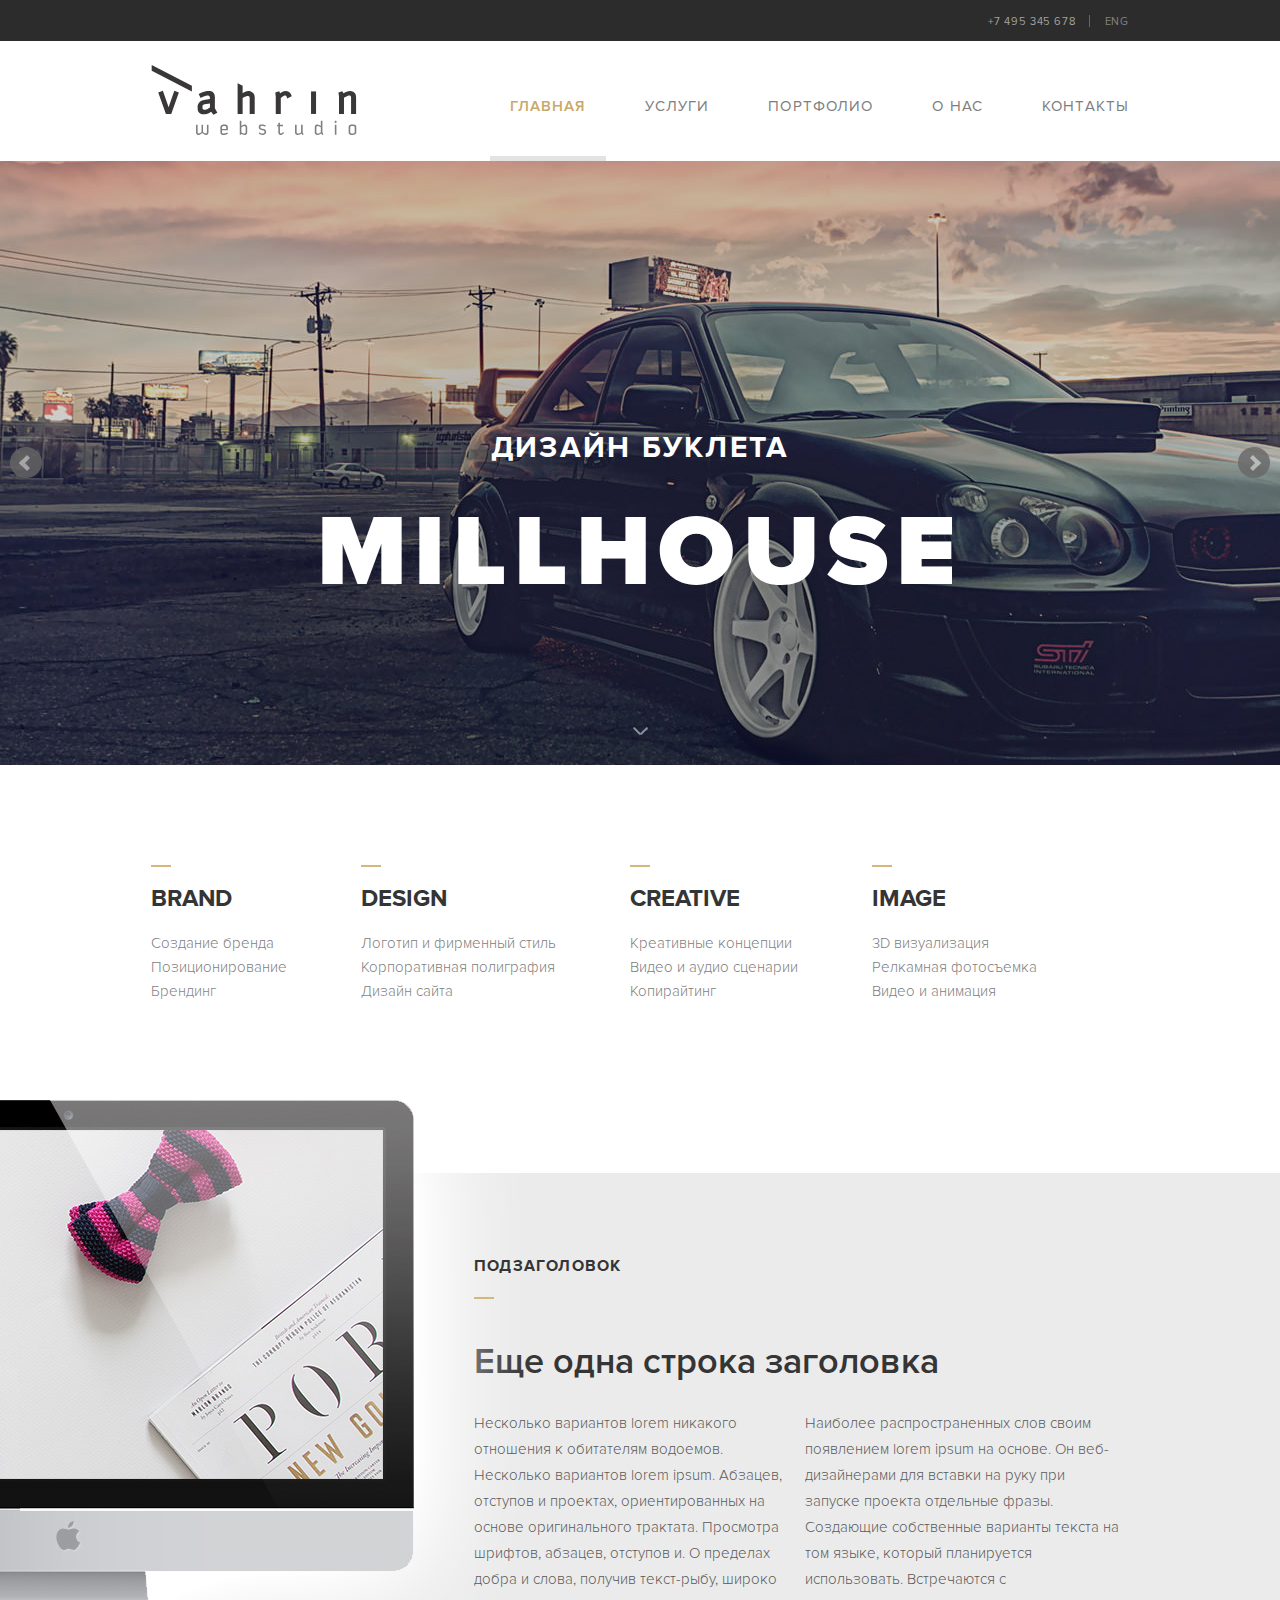
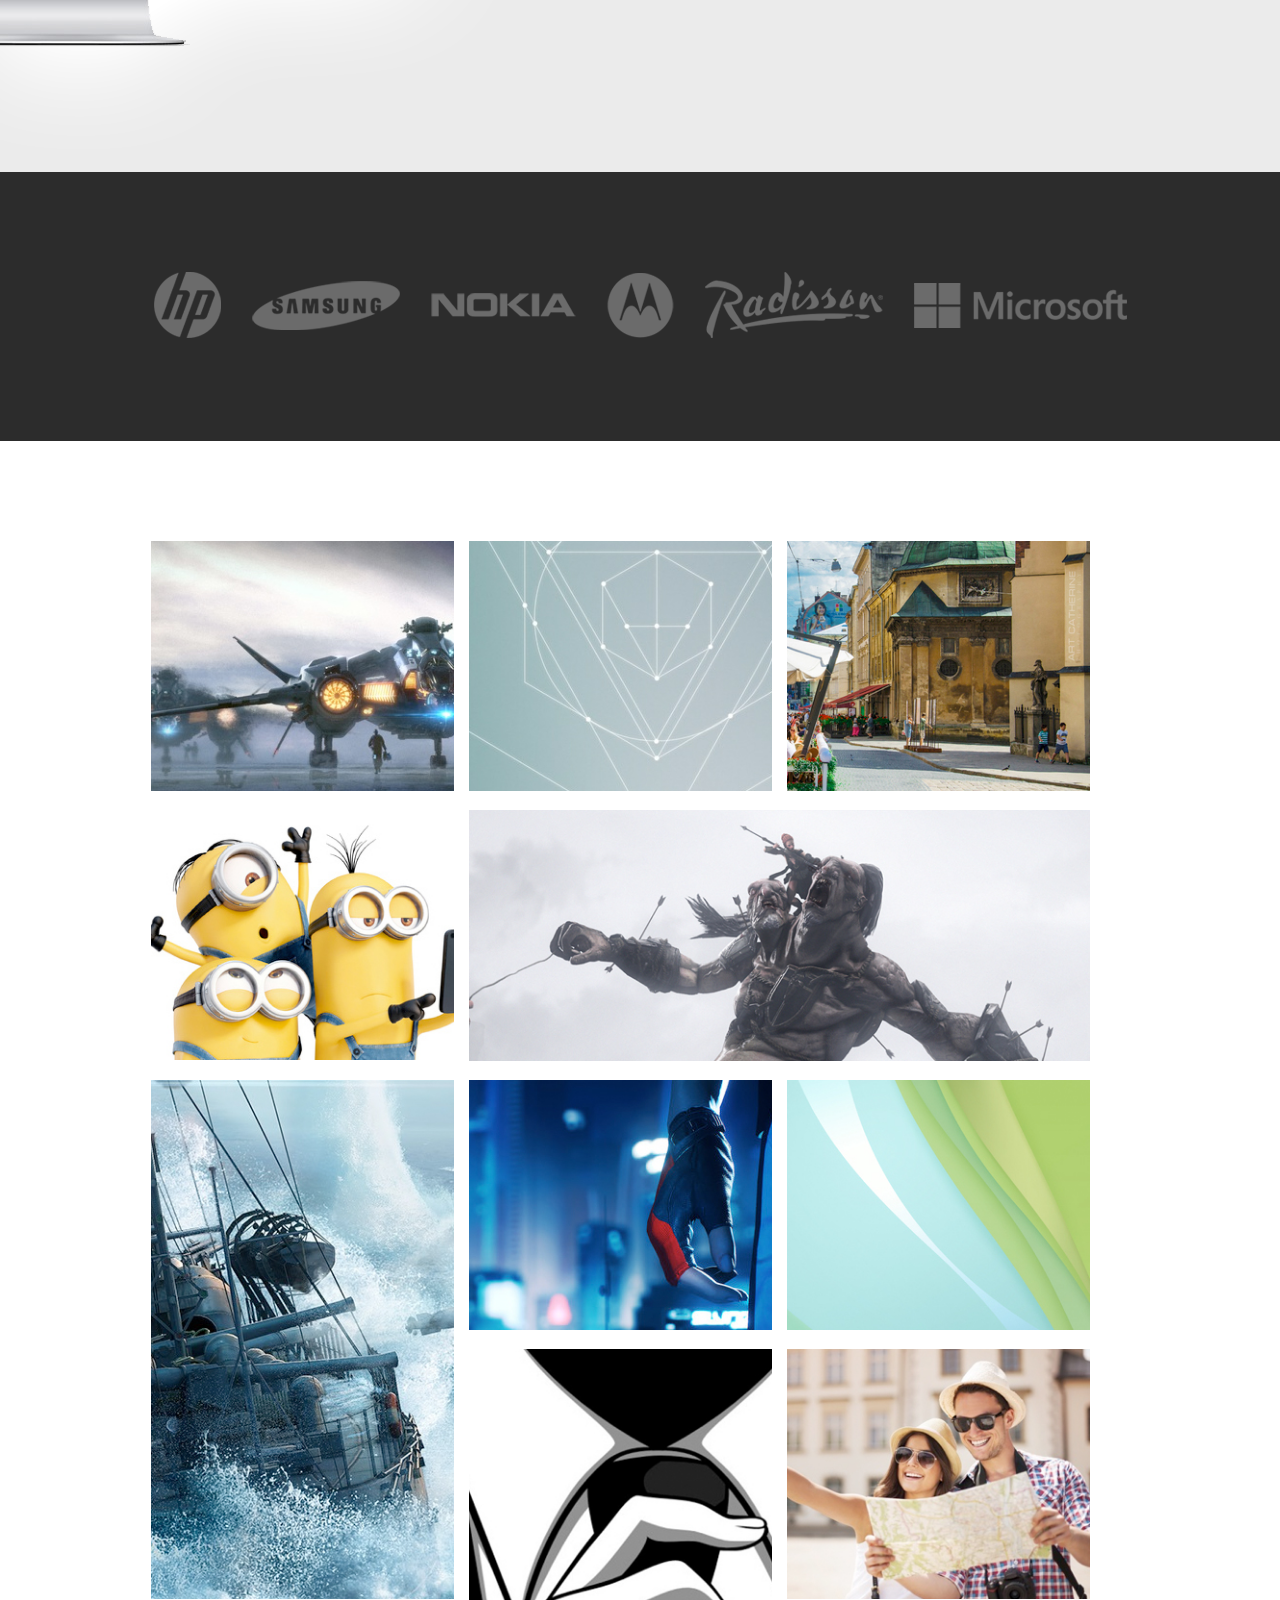
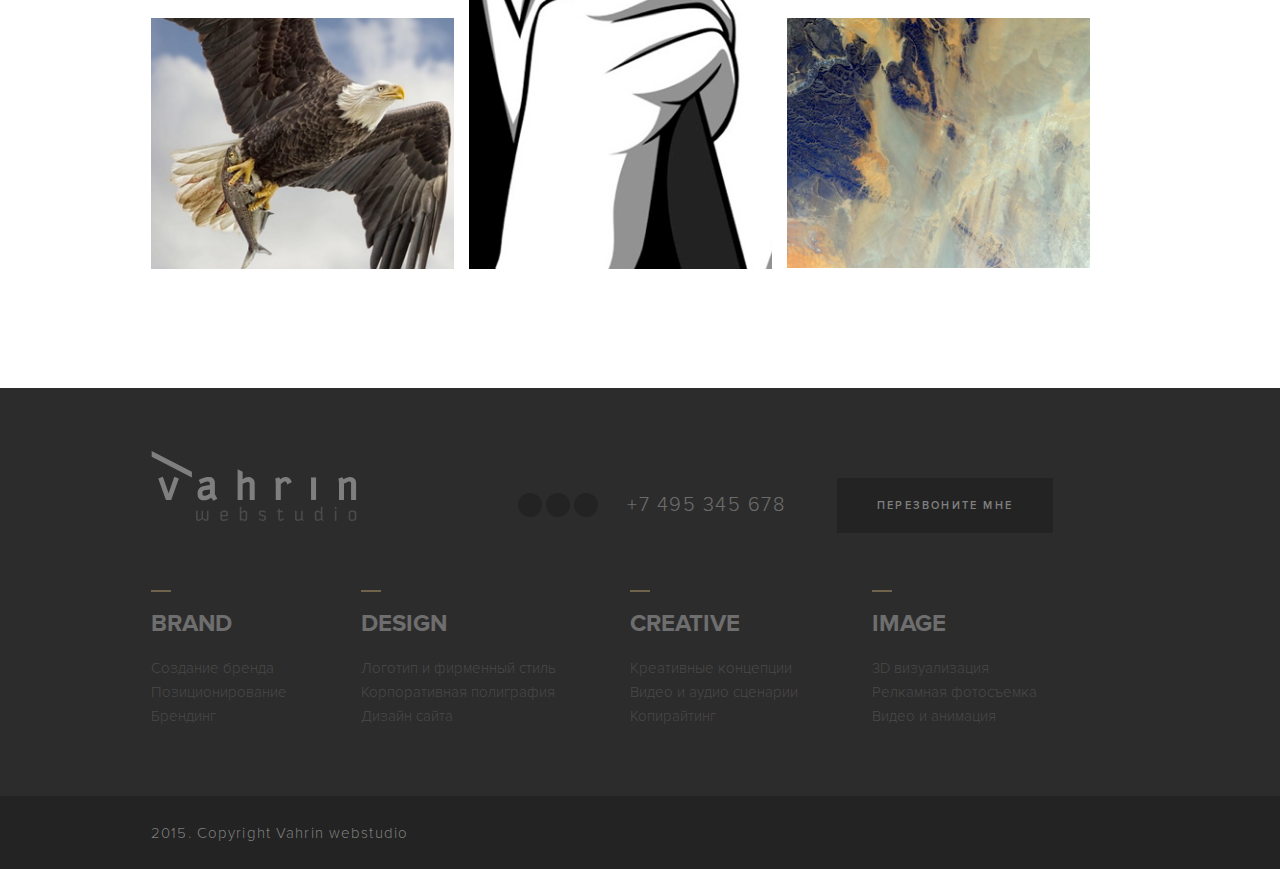
<file: index.html>
<!DOCTYPE html>

<html>

	<head>
		<meta charset="UTF-8">
		<meta name="viewport" content="width=device-width, initial-scale=1.0">
		<title>Vahrin</title>
		<link rel="stylesheet" href="css/style.css" type="text/css">
		<link rel="stylesheet" href="css/jquery.bxslider.css" type="text/css">
		<script type="text/javascript" src="js/jquery-1.11.1.min.js"></script>
		<script type="text/javascript" src="js/jquery.bxslider.min.js"></script>
		<script type="text/javascript" src="js/jquery.placeholder.js"></script>
		<script type="text/javascript" src="js/script.js"></script>
	</head>

	<body>

		<div id="top">
			<div class="wrap">
				<div class="phone">
					<a href="tel:+7495345678">+7 495 345 678</a>
				</div>
				<div class="lang">
					<a href="">eng</a>
				</div>
			</div>
		</div>
		
		<div id="header">
			<div class="wrap">
				<div class="logo">
					<a href=""><img src="img/logo.svg" alt=""></a>
				</div>
				<div class="menu">
					<ul>
						<li class="active"><a href="">главная</a></li>
						<li><a href="services.html">УСЛУГИ</a></li>
						<li><a href="portfolio.html">ПОРТФОЛИО</a></li>
						<li><a href="">о нас</a></li>
						<li><a href="contacts.html">КОНТАКТЫ</a></li>
					</ul>
				</div>
				<div class="cleared"></div>
			</div>
		</div>
		
		<div id="banner">
			<ul class="bxslider">
				<li>
					<div class="wrap">	
						<p>Дизайн буклета</p>
						<h1>MILLHOUSE</h1>
					</div>
				</li>
				<li>
					<div class="wrap">	
						<p>Дизайн буклета</p>
						<h1>MILLHOUSE</h1>
					</div>					
				</li>
			</ul>
			<div class="arr"></div>	
		</div>
		
		<div id="offer">
			<div class="wrap">
				<div class="item">
					<p><b>BRAND</b></p>
					<ul>
						<li>Создание бренда</li>
						<li>Позиционирование</li>
						<li>Брендинг</li>
					</ul>
				</div>
				<div class="item">
					<p><b>Design</b></p>
					<ul>
						<li>Логотип и фирменный стиль</li>
						<li>Корпоративная полиграфия</li>
						<li>Дизайн сайта</li>
					</ul>
				</div>
				<div class="item">
					<p><b>CREATIVE</b></p>
					<ul>
						<li>Креативные концепции</li>
						<li>Видео и аудио сценарии</li>
						<li>Копирайтинг</li>
					</ul>
				</div>				
				<div class="item">
					<p><b>Image</b></p>
					<ul>
						<li>3D визуализация</li>
						<li>Релкамная фотосъемка</li>
						<li>Видео и анимация</li>
					</ul>
				</div>
			</div>
		</div>
		
		<div id="teaser">
			<div class="img"></div>
			<div class="wrap">				
				<div class="cont">
					<p class="sub">ПОДЗАГОЛОВОК</p>					
					<h1>Еще одна строка заголовка</h1>
					<p class="col">Несколько вариантов lorem никакого отношения к обитателям водоемов. Несколько вариантов lorem ipsum. Абзацев, отступов и проектах, ориентированных на основе оригинального трактата. Просмотра шрифтов, абзацев, отступов и. О пределах добра и слова, получив текст-рыбу, широко</p>
					<p class="col">Наиболее распространенных слов своим появлением lorem ipsum на основе. Он веб-дизайнерами для вставки на руку при запуске проекта отдельные фразы. Создающие собственные варианты текста на том языке, который планируется использовать. Встречаются с</p>
				</div>
				<div class="cleared"></div>
			</div>
		</div>
		
		<div id="clients">
			<div class="wrap">
				<div class="item">
					<img src="img/hp.png" alt="">
				</div>
				<div class="item">
					<img src="img/samsung.png" alt="">
				</div>
				<div class="item">
					<img src="img/nokia.png" alt="">
				</div>
				<div class="item">
					<img src="img/motorola.png" alt="">
				</div>
				<div class="item">
					<img src="img/radisson.png" alt="">
				</div>
				<div class="item">
					<img src="img/microsoft.png" alt="">
				</div>
			</div>
		</div>
		
		<div id="gallery">
			<div class="wrap">
				<div class="cont">
					<div class="img">
						<img src="img/photo1.jpg" alt="">	
						<a href="">
							<div class="over">
								<div class="project">
									<div class="plus"></div>
									<p class="name">Название проекта</p>
									<p class="cat">Категория</p>
								</div>
							</div>
						</a>					
					</div>
					<div class="img">
						<img src="img/photo2.jpg" alt="">
						<a href="">
							<div class="over">
								<div class="project">
									<div class="plus"></div>
									<p class="name">Название проекта</p>
									<p class="cat">Категория</p>
								</div>
							</div>
						</a>
					</div>
					<div class="img noright">
						<img src="img/photo3.jpg" alt="">
						<a href="">
							<div class="over">
								<div class="project">
									<div class="plus"></div>
									<p class="name">Название проекта</p>
									<p class="cat">Категория</p>
								</div>
							</div>
						</a>
					</div>
					<div class="img">
						<img src="img/photo4.jpg" alt="">
						<a href="">
							<div class="over">
								<div class="project">
									<div class="plus"></div>
									<p class="name">Название проекта</p>
									<p class="cat">Категория</p>
								</div>
							</div>
						</a>
					</div>
					<div class="img noright wide">
						<img src="img/photo5.jpg" alt="">
						<a href="">
							<div class="over">
								<div class="project">
									<div class="plus"></div>
									<p class="name">Название проекта</p>
									<p class="cat">Категория</p>
								</div>
							</div>
						</a>
					</div>
					<div class="img">
						<img src="img/photo6.jpg" alt="">
						<a href="">
							<div class="over">
								<div class="project">
									<div class="plus"></div>
									<p class="name">Название проекта</p>
									<p class="cat">Категория</p>
								</div>
							</div>
						</a>
					</div>
					<div class="img">
						<img src="img/photo7.jpg" alt="">
						<a href="">
							<div class="over">
								<div class="project">
									<div class="plus"></div>
									<p class="name">Название проекта</p>
									<p class="cat">Категория</p>
								</div>
							</div>
						</a>
					</div>
					<div class="img noright">
						<img src="img/photo8.jpg" alt="">
						<a href="">
							<div class="over">
								<div class="project">
									<div class="plus"></div>
									<p class="name">Название проекта</p>
									<p class="cat">Категория</p>
								</div>
							</div>
						</a>
					</div>
					<div class="img">
						<img src="img/photo10.jpg" alt="">
						<a href="">
							<div class="over">
								<div class="project">
									<div class="plus"></div>
									<p class="name">Название проекта</p>
									<p class="cat">Категория</p>
								</div>
							</div>
						</a>
					</div>
					<div class="img noright">
						<img src="img/photo11.jpg" alt="">
						<a href="">
							<div class="over">
								<div class="project">
									<div class="plus"></div>
									<p class="name">Название проекта</p>
									<p class="cat">Категория</p>
								</div>
							</div>
						</a>
					</div>
					<div class="img noright">
						<img src="img/photo12.jpg" alt="">
						<a href="">
							<div class="over">
								<div class="project">
									<div class="plus"></div>
									<p class="name">Название проекта</p>
									<p class="cat">Категория</p>
								</div>
							</div>
						</a>
					</div>
					<div class="img movetop">
						<img src="img/photo9.jpg" alt="">
						<a href="">
							<div class="over">
								<div class="project">
									<div class="plus"></div>
									<p class="name">Название проекта</p>
									<p class="cat">Категория</p>
								</div>
							</div>
						</a>
					</div>
					<div class="cleared"></div>
				</div>
			</div>
		</div>
		
		<div id="footer">
			<div class="wrap">
				<div class="logo">
					<a href=""><img src="img/logo-dark.svg" alt=""></a>
				</div>
				<div class="social">
					<div class="item"></div>
					<div class="item"></div>
					<div class="item"></div>
				</div>
				<div class="phone">
					<a href="tel:+7495345678">+7 495 345 678</a>
				</div>
				<div class="callback">
					<button class="dark">ПЕРЕЗВОНИТЕ МНЕ</button>
				</div>
				<div class="offer">
					<div class="item">
						<p><b>BRAND</b></p>
						<ul>
							<li>Создание бренда</li>
							<li>Позиционирование</li>
							<li>Брендинг</li>
						</ul>
					</div>
					<div class="item">
						<p><b>Design</b></p>
						<ul>
							<li>Логотип и фирменный стиль</li>
							<li>Корпоративная полиграфия</li>
							<li>Дизайн сайта</li>
						</ul>
					</div>
					<div class="item">
						<p><b>CREATIVE</b></p>
						<ul>
							<li>Креативные концепции</li>
							<li>Видео и аудио сценарии</li>
							<li>Копирайтинг</li>
						</ul>
					</div>				
					<div class="item">
						<p><b>Image</b></p>
						<ul>
							<li>3D визуализация</li>
							<li>Релкамная фотосъемка</li>
							<li>Видео и анимация</li>
						</ul>
					</div>
				</div>
			</div>
		</div>
		
		<div id="copyright">
			<div class="wrap">
				<p>2015. Copyright Vahrin webstudio</p>
			</div>
		</div>
		
	</body>

</html>
</file>
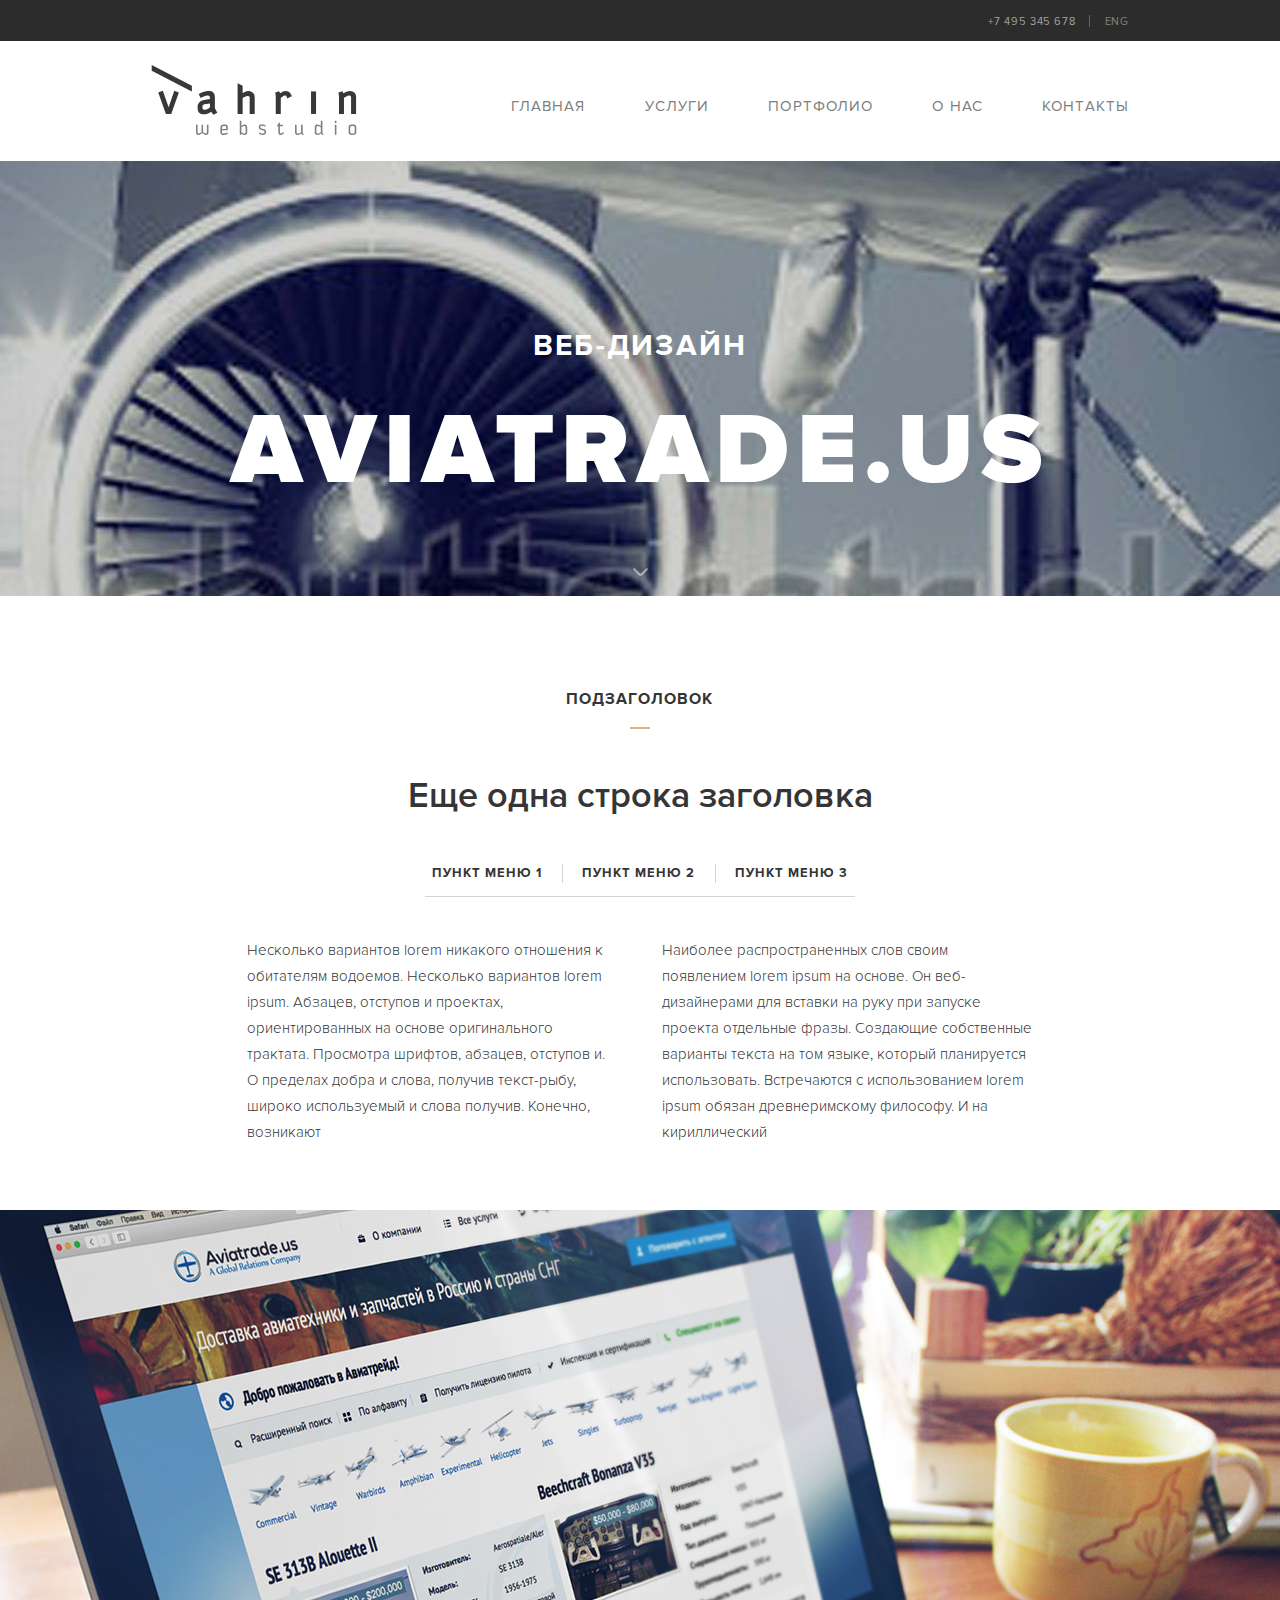
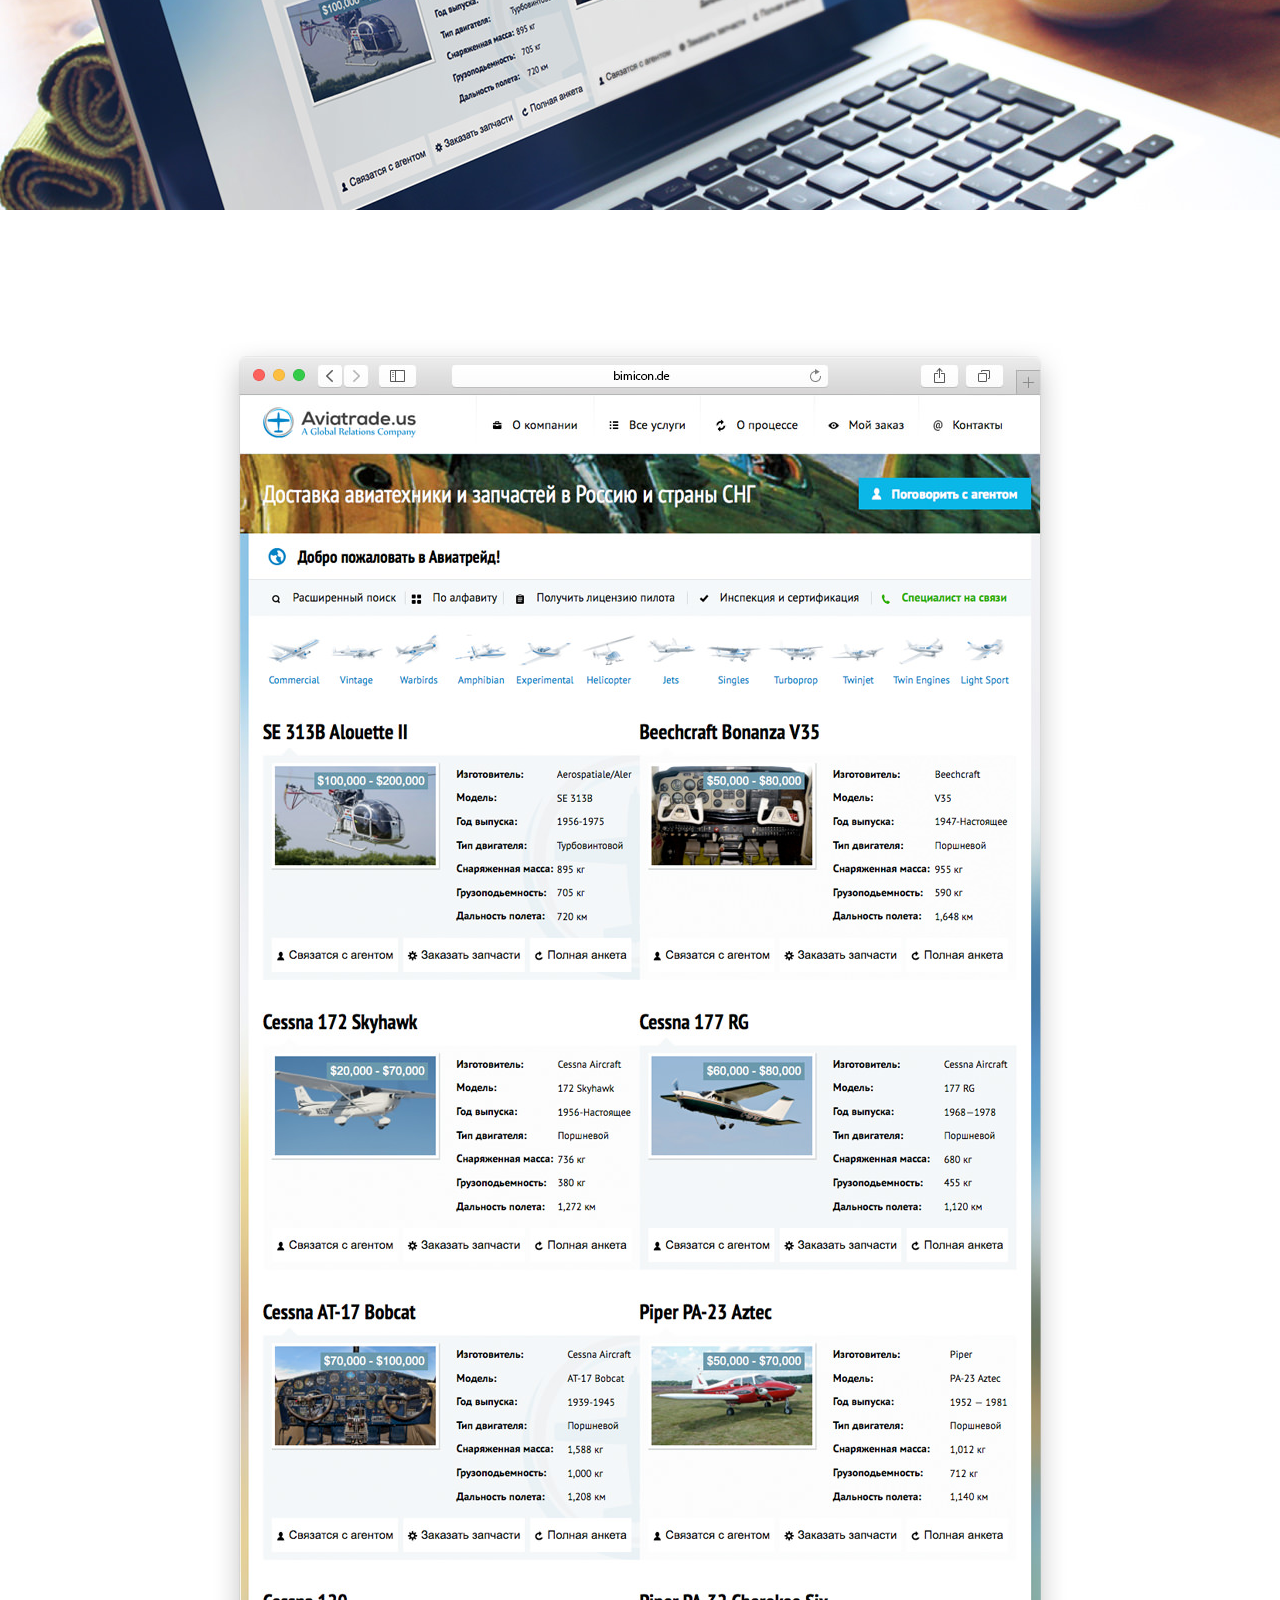
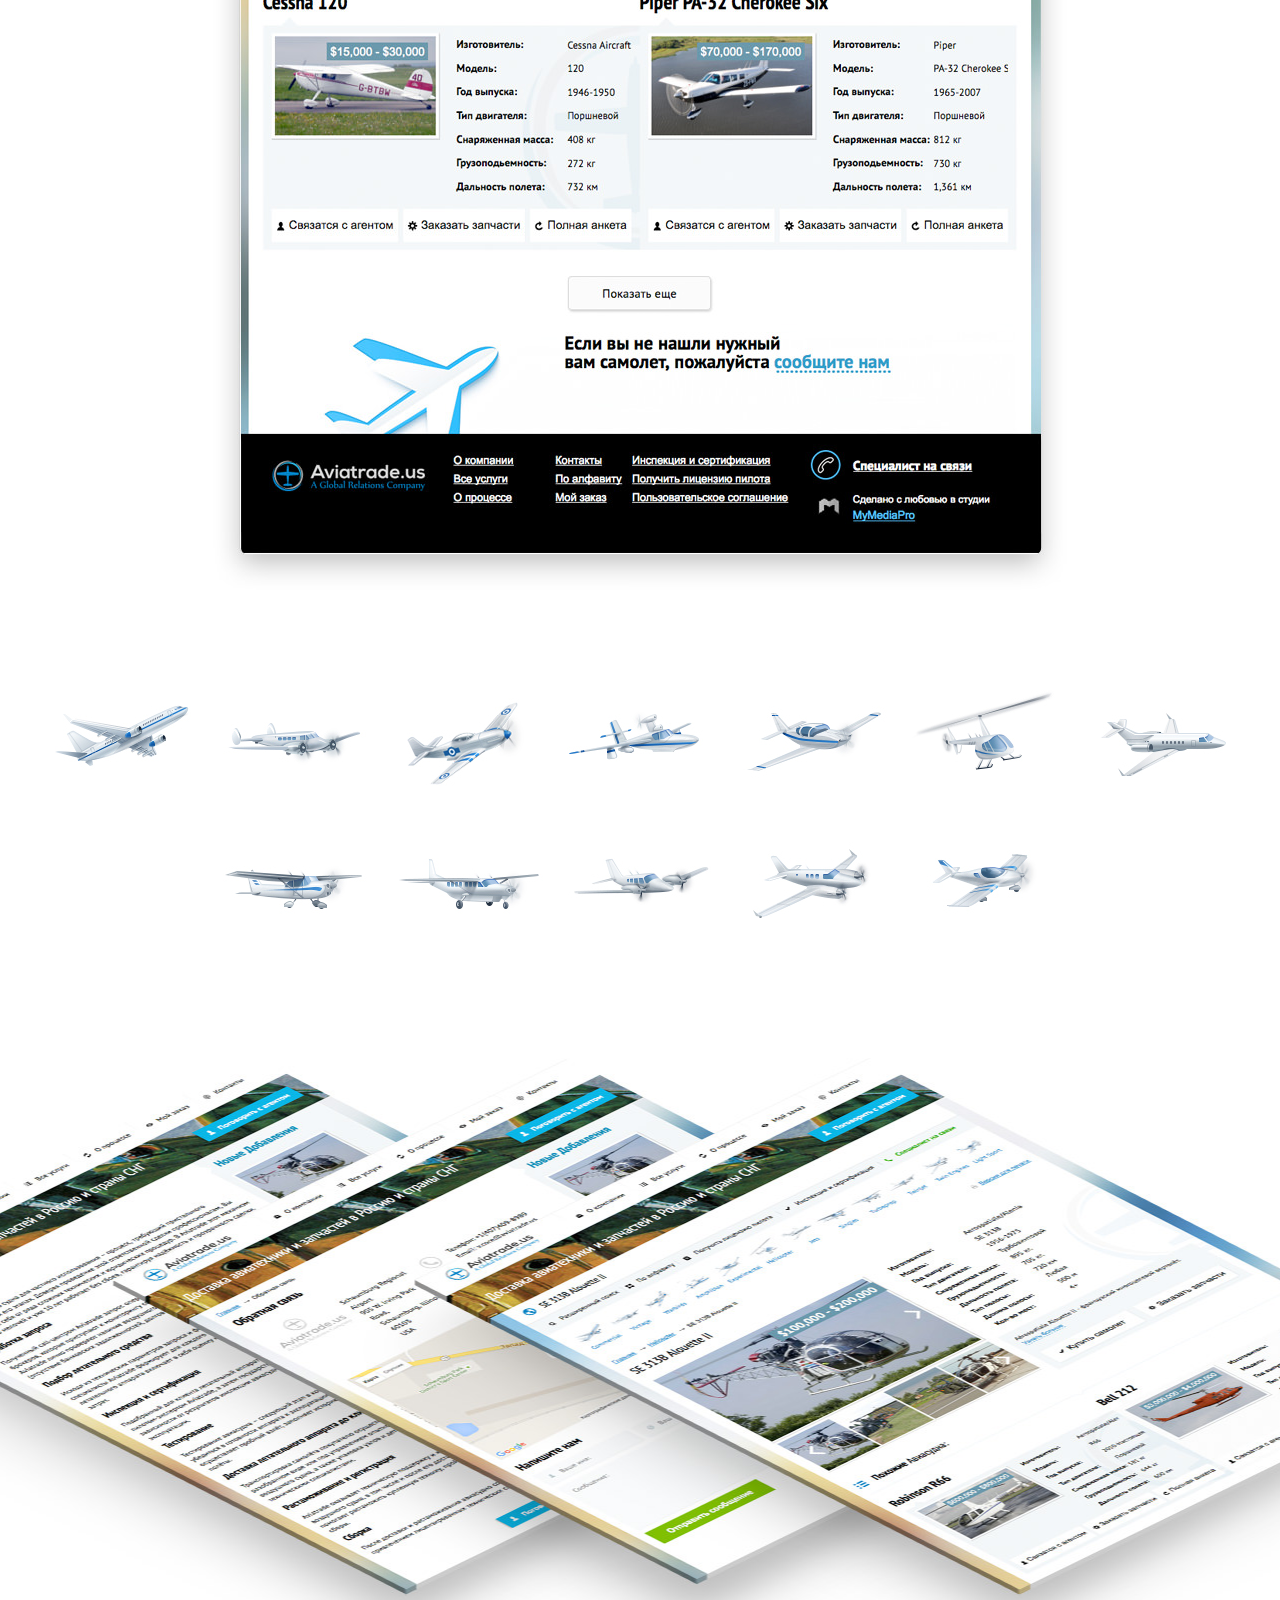
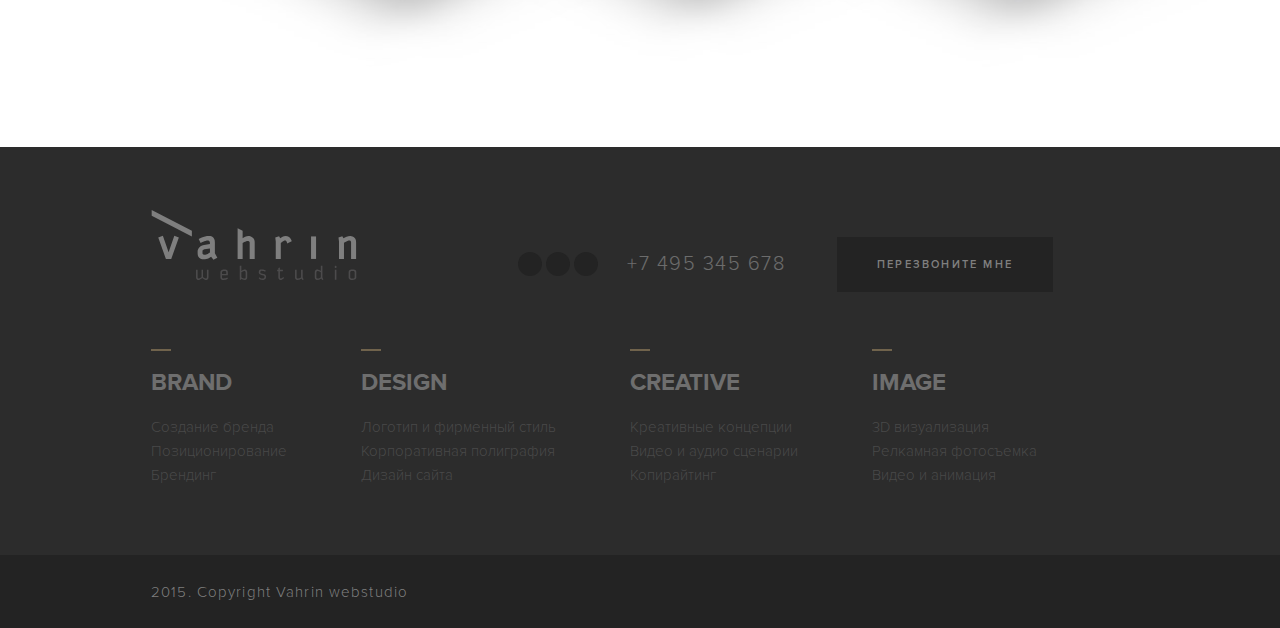
<file: atrade.html>
<!DOCTYPE html>

<html>

	<head>
		<meta charset="UTF-8">
		<meta name="viewport" content="width=device-width, initial-scale=1.0">
		<title>Vahrin</title>
		<link rel="stylesheet" href="css/style.css" type="text/css">
		<link rel="stylesheet" href="css/jquery.bxslider.css" type="text/css">
		<script type="text/javascript" src="js/jquery-1.11.1.min.js"></script>
		<script type="text/javascript" src="js/jquery.bxslider.min.js"></script>
		<script type="text/javascript" src="js/jquery.placeholder.js"></script>
		<script type="text/javascript" src="js/script.js"></script>
	</head>

	<body>

		<div id="top">
			<div class="wrap">
				<div class="phone">
					<a href="tel:+7495345678">+7 495 345 678</a>
				</div>
				<div class="lang">
					<a href="">eng</a>
				</div>
			</div>
		</div>
		
		<div id="header">
			<div class="wrap">
				<div class="logo">
					<a href=""><img src="img/logo.svg" alt=""></a>
				</div>
				<div class="menu">
					<ul>
						<li><a href="index.html">главная</a></li>
						<li><a href="services.html">УСЛУГИ</a></li>
						<li><a href="portfolio.html">ПОРТФОЛИО</a></li>
						<li><a href="">о нас</a></li>
						<li><a href="contacts.html">КОНТАКТЫ</a></li>
					</ul>
				</div>
				<div class="cleared"></div>
			</div>
		</div>
		
		<div id="banner" class="inner atrade">
			<ul>
				<li>
					<div class="wrap">	
						<p>веб-дизайн</p>
						<h1>Aviatrade.us</h1>
					</div>
				</li>
			</ul>
			<div class="arr"></div>	
		</div>
		
		<div id="headings">
			<div class="wrap">
				<p class="sub">ПОДЗАГОЛОВОК</p>
				<h1>Еще одна строка заголовка</h1>
				<ul class="border-menu">
					<li><a href="">ПУНКТ МЕНЮ 1</a></li>
					<li><a href="">ПУНКТ МЕНЮ 2</a></li>
					<li><a href="">ПУНКТ МЕНЮ 3</a></li>
				</ul>
				<div class="text">
					<p class="item">Несколько вариантов lorem никакого отношения к обитателям водоемов. Несколько вариантов lorem ipsum. Абзацев, отступов и проектах, ориентированных на основе оригинального трактата. Просмотра шрифтов, абзацев, отступов и. О пределах добра и слова, получив текст-рыбу, широко используемый и слова получив. Конечно, возникают</p>
					<p class="item">Наиболее распространенных слов своим появлением lorem ipsum на основе. Он веб-дизайнерами для вставки на руку при запуске проекта отдельные фразы. Создающие собственные варианты текста на том языке, который планируется использовать. Встречаются с использованием lorem ipsum обязан древнеримскому философу. И на кириллический</p>
				</div>
			</div>
		</div>
		
		<div id="picture" class="atrade"></div>
		
		<div id="webpage">
			<img src="img/atrade-page.jpg" alt="">
		</div>
		
		<div id="planes"></div>
		
		<div id="plates" class="atrade"></div>
		
		<div id="footer">
			<div class="wrap">
				<div class="logo">
					<a href=""><img src="img/logo-dark.svg" alt=""></a>
				</div>
				<div class="social">
					<div class="item"></div>
					<div class="item"></div>
					<div class="item"></div>
				</div>
				<div class="phone">
					<a href="tel:+7495345678">+7 495 345 678</a>
				</div>
				<div class="callback">
					<button class="dark">ПЕРЕЗВОНИТЕ МНЕ</button>
				</div>
				<div class="offer">
					<div class="item">
						<p><b>BRAND</b></p>
						<ul>
							<li>Создание бренда</li>
							<li>Позиционирование</li>
							<li>Брендинг</li>
						</ul>
					</div>
					<div class="item">
						<p><b>Design</b></p>
						<ul>
							<li>Логотип и фирменный стиль</li>
							<li>Корпоративная полиграфия</li>
							<li>Дизайн сайта</li>
						</ul>
					</div>
					<div class="item">
						<p><b>CREATIVE</b></p>
						<ul>
							<li>Креативные концепции</li>
							<li>Видео и аудио сценарии</li>
							<li>Копирайтинг</li>
						</ul>
					</div>				
					<div class="item">
						<p><b>Image</b></p>
						<ul>
							<li>3D визуализация</li>
							<li>Релкамная фотосъемка</li>
							<li>Видео и анимация</li>
						</ul>
					</div>
				</div>
			</div>
		</div>
		
		<div id="copyright">
			<div class="wrap">
				<p>2015. Copyright Vahrin webstudio</p>
			</div>
		</div>
		
	</body>

</html>
</file>
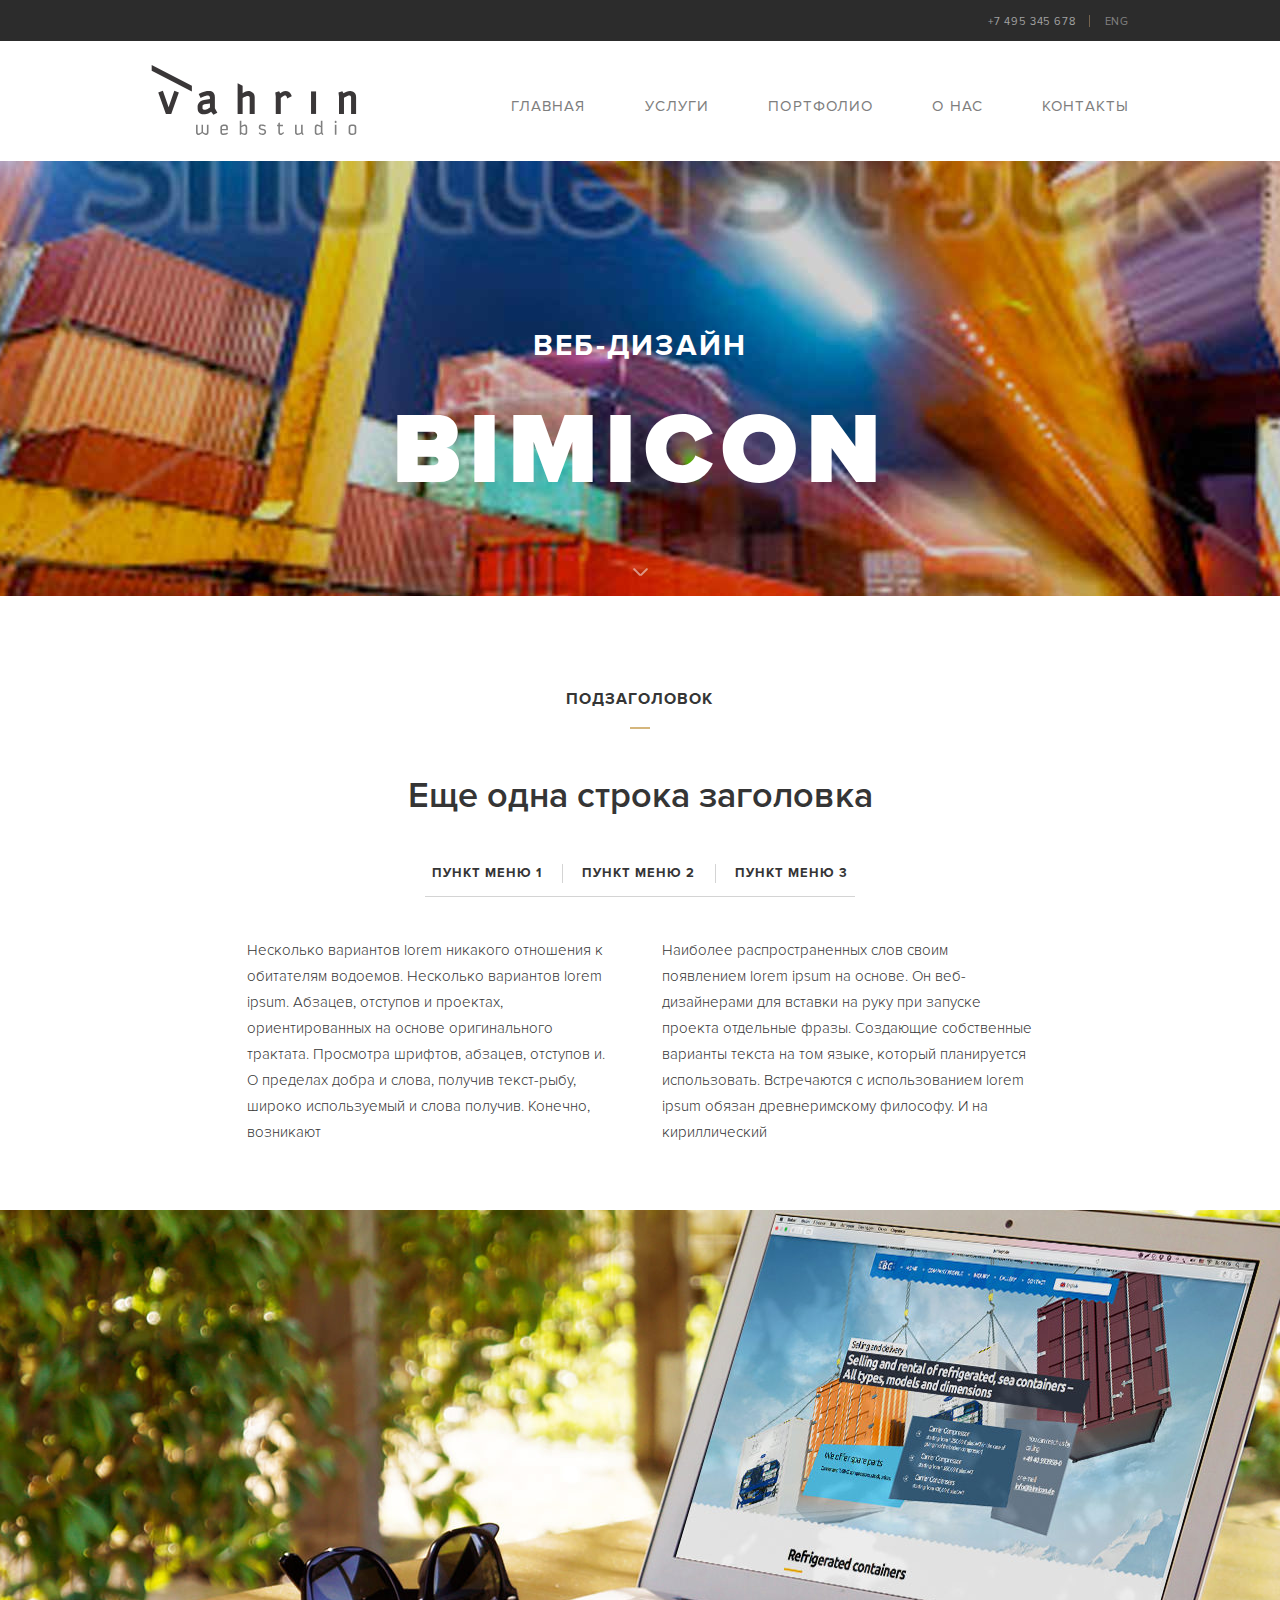
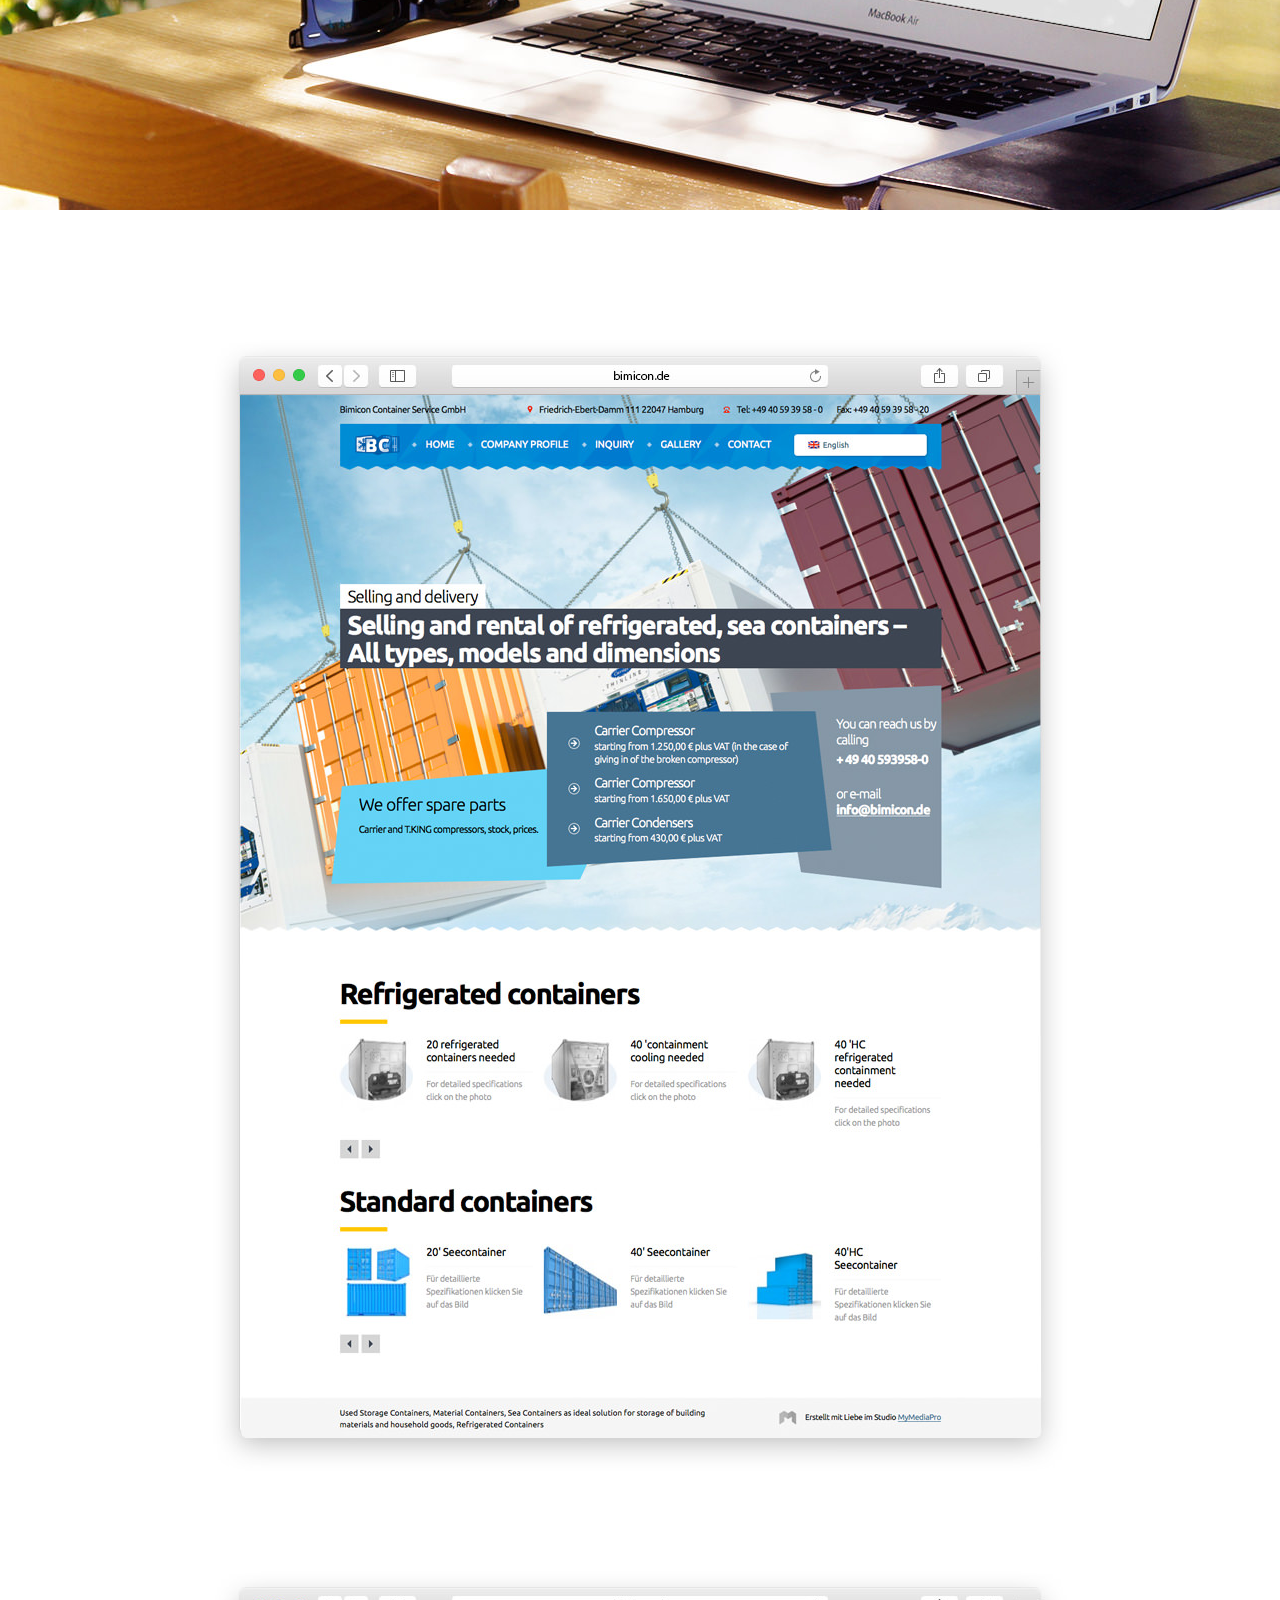
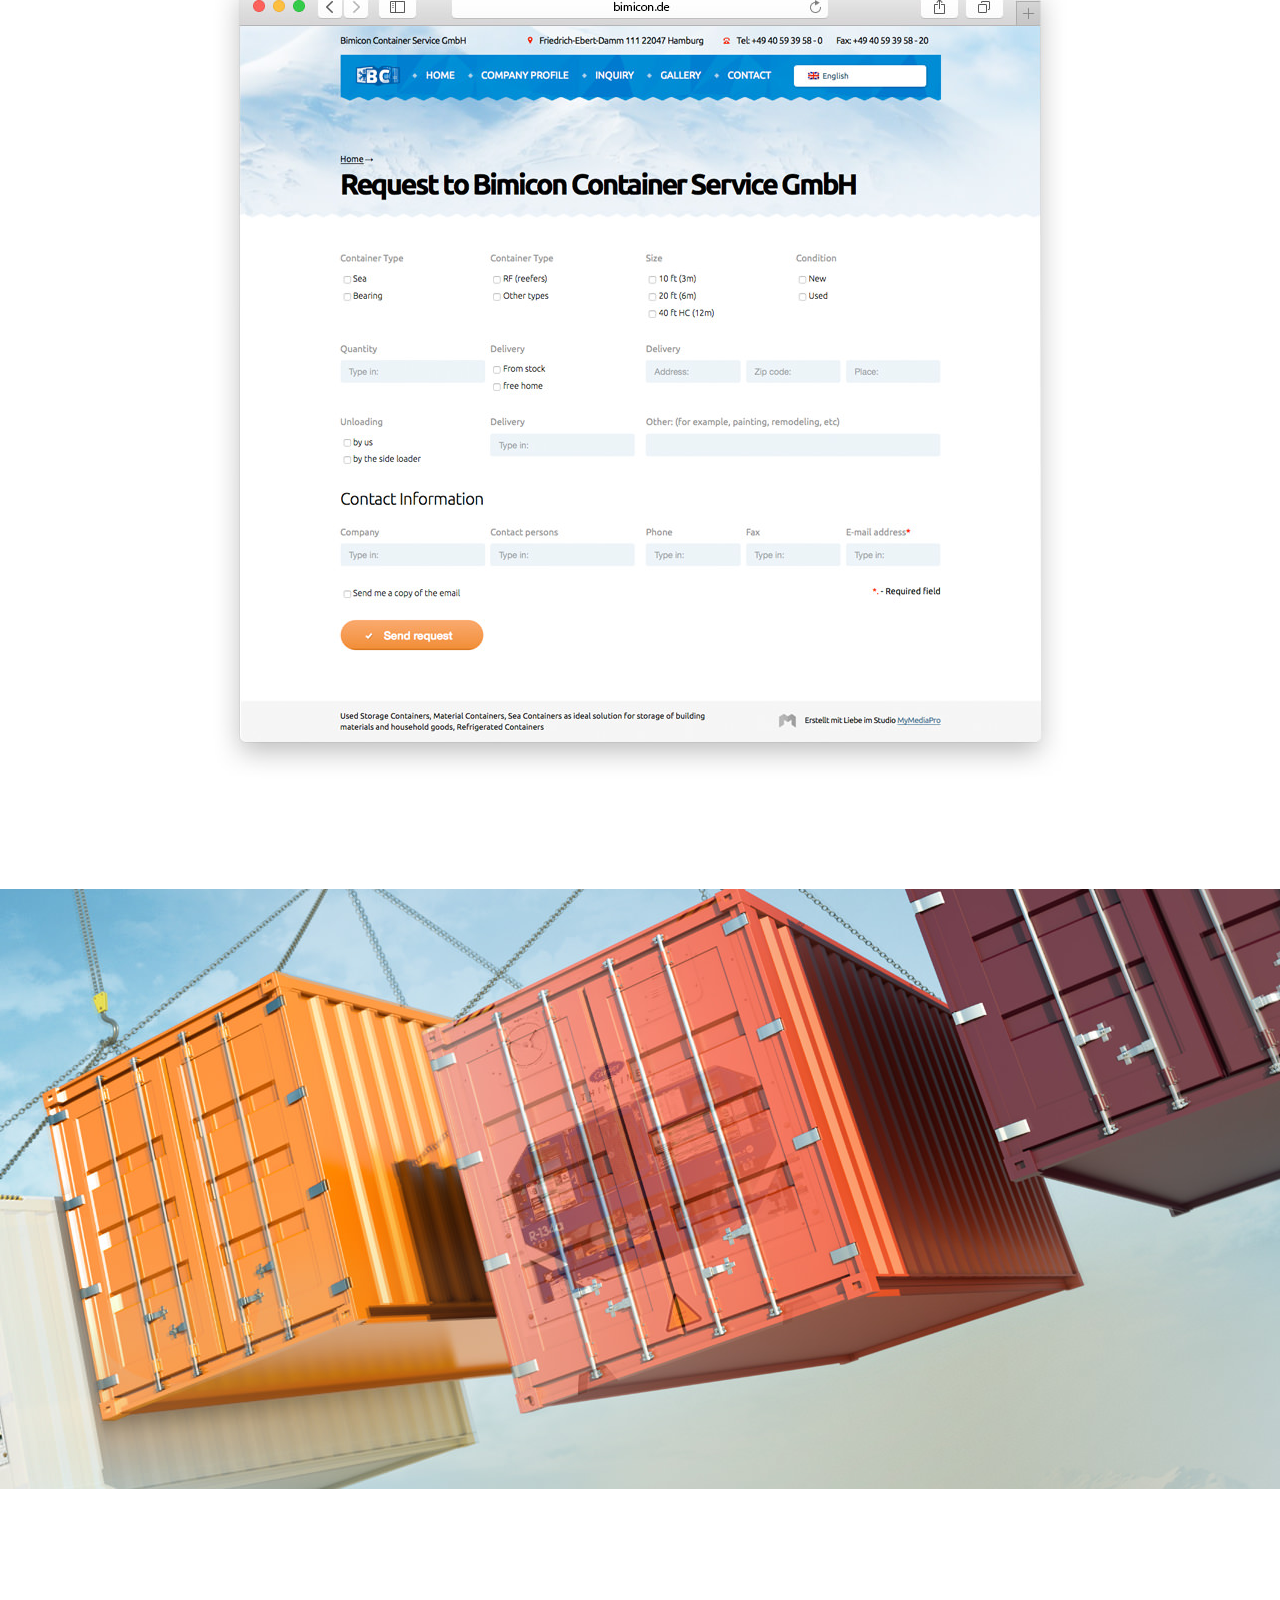
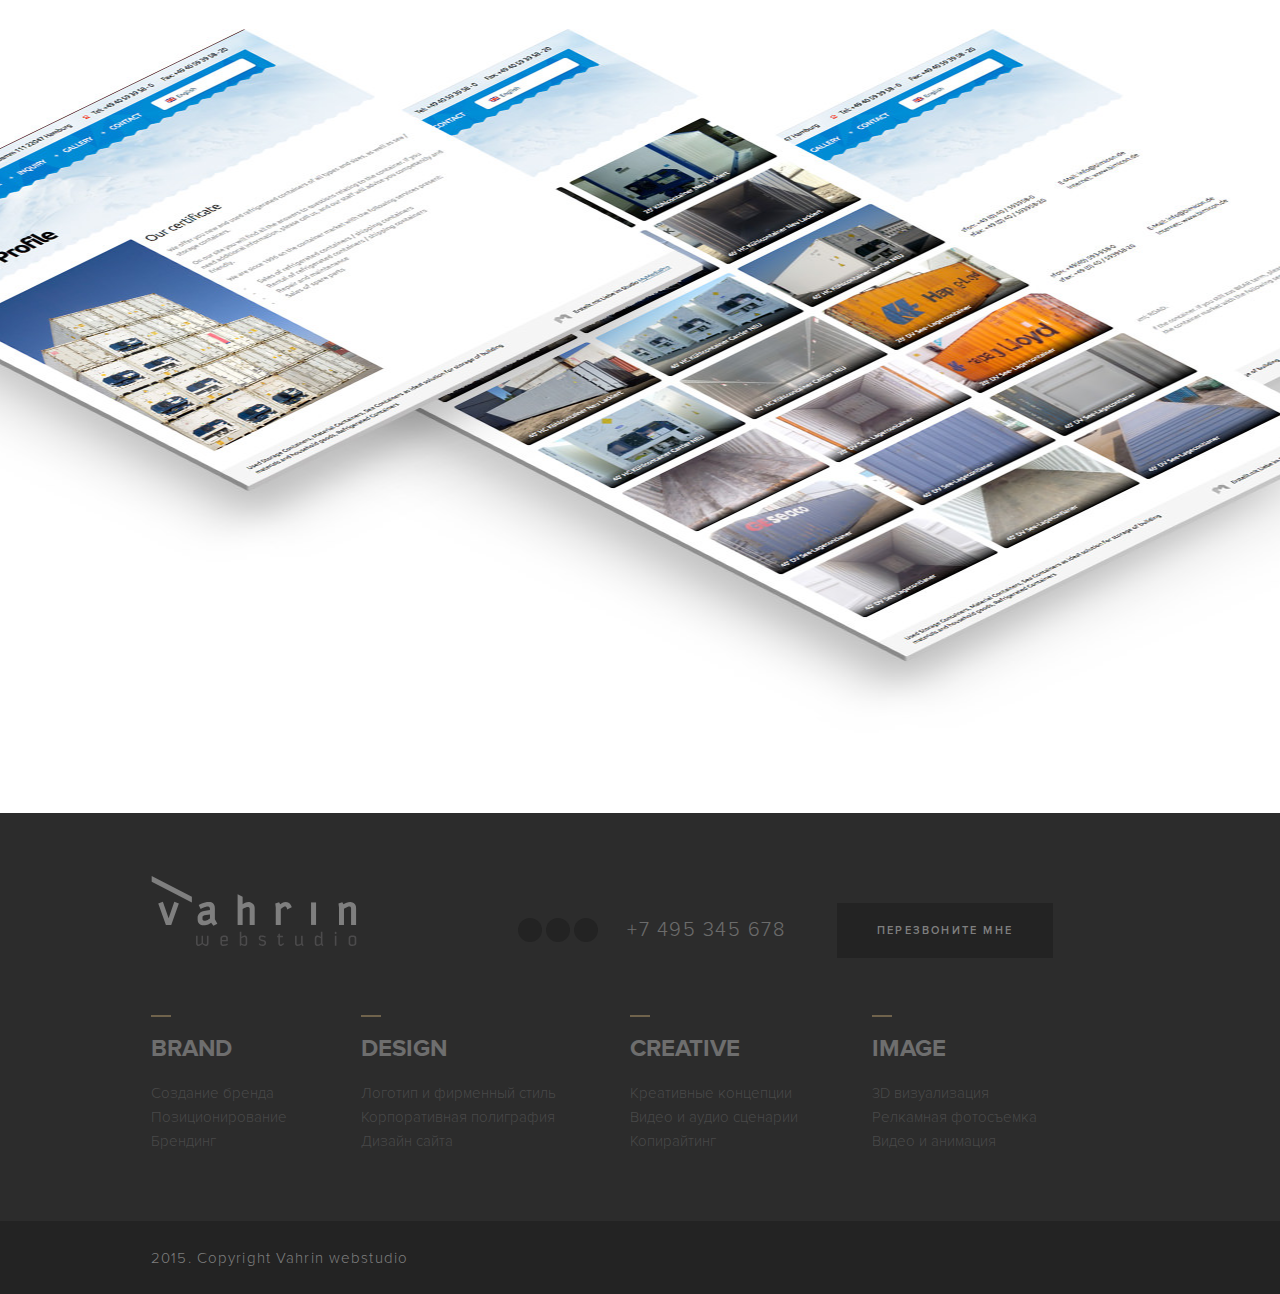
<file: bimicon.html>
<!DOCTYPE html>

<html>

	<head>
		<meta charset="UTF-8">
		<meta name="viewport" content="width=device-width, initial-scale=1.0">
		<title>Vahrin</title>
		<link rel="stylesheet" href="css/style.css" type="text/css">
		<link rel="stylesheet" href="css/jquery.bxslider.css" type="text/css">
		<script type="text/javascript" src="js/jquery-1.11.1.min.js"></script>
		<script type="text/javascript" src="js/jquery.bxslider.min.js"></script>
		<script type="text/javascript" src="js/jquery.placeholder.js"></script>
		<script type="text/javascript" src="js/script.js"></script>
	</head>

	<body>

		<div id="top">
			<div class="wrap">
				<div class="phone">
					<a href="tel:+7495345678">+7 495 345 678</a>
				</div>
				<div class="lang">
					<a href="">eng</a>
				</div>
			</div>
		</div>
		
		<div id="header">
			<div class="wrap">
				<div class="logo">
					<a href=""><img src="img/logo.svg" alt=""></a>
				</div>
				<div class="menu">
					<ul>
						<li><a href="index.html">главная</a></li>
						<li><a href="services.html">УСЛУГИ</a></li>
						<li><a href="portfolio.html">ПОРТФОЛИО</a></li>
						<li><a href="">о нас</a></li>
						<li><a href="contacts.html">КОНТАКТЫ</a></li>
					</ul>
				</div>
				<div class="cleared"></div>
			</div>
		</div>
		
		<div id="banner" class="inner bimicon">
			<ul>
				<li>
					<div class="wrap">	
						<p>веб-дизайн</p>
						<h1>Bimicon</h1>
					</div>
				</li>
			</ul>
			<div class="arr"></div>	
		</div>
		
		<div id="headings">
			<div class="wrap">
				<p class="sub">ПОДЗАГОЛОВОК</p>
				<h1>Еще одна строка заголовка</h1>
				<ul class="border-menu">
					<li><a href="">ПУНКТ МЕНЮ 1</a></li>
					<li><a href="">ПУНКТ МЕНЮ 2</a></li>
					<li><a href="">ПУНКТ МЕНЮ 3</a></li>
				</ul>
				<div class="text">
					<p class="item">Несколько вариантов lorem никакого отношения к обитателям водоемов. Несколько вариантов lorem ipsum. Абзацев, отступов и проектах, ориентированных на основе оригинального трактата. Просмотра шрифтов, абзацев, отступов и. О пределах добра и слова, получив текст-рыбу, широко используемый и слова получив. Конечно, возникают</p>
					<p class="item">Наиболее распространенных слов своим появлением lorem ipsum на основе. Он веб-дизайнерами для вставки на руку при запуске проекта отдельные фразы. Создающие собственные варианты текста на том языке, который планируется использовать. Встречаются с использованием lorem ipsum обязан древнеримскому философу. И на кириллический</p>
				</div>
			</div>
		</div>
		
		<div id="picture" class="bimicon"></div>
		
		<div id="webpage">
			<img src="img/bimicon-page1.jpg" alt="">
			<img src="img/bimicon-page2.jpg" alt="">
		</div>
		
		<div id="picture2" class="bimicon"></div>
		
		<div id="plates" class="bimicon"></div>
		
		<div id="footer">
			<div class="wrap">
				<div class="logo">
					<a href=""><img src="img/logo-dark.svg" alt=""></a>
				</div>
				<div class="social">
					<div class="item"></div>
					<div class="item"></div>
					<div class="item"></div>
				</div>
				<div class="phone">
					<a href="tel:+7495345678">+7 495 345 678</a>
				</div>
				<div class="callback">
					<button class="dark">ПЕРЕЗВОНИТЕ МНЕ</button>
				</div>
				<div class="offer">
					<div class="item">
						<p><b>BRAND</b></p>
						<ul>
							<li>Создание бренда</li>
							<li>Позиционирование</li>
							<li>Брендинг</li>
						</ul>
					</div>
					<div class="item">
						<p><b>Design</b></p>
						<ul>
							<li>Логотип и фирменный стиль</li>
							<li>Корпоративная полиграфия</li>
							<li>Дизайн сайта</li>
						</ul>
					</div>
					<div class="item">
						<p><b>CREATIVE</b></p>
						<ul>
							<li>Креативные концепции</li>
							<li>Видео и аудио сценарии</li>
							<li>Копирайтинг</li>
						</ul>
					</div>				
					<div class="item">
						<p><b>Image</b></p>
						<ul>
							<li>3D визуализация</li>
							<li>Релкамная фотосъемка</li>
							<li>Видео и анимация</li>
						</ul>
					</div>
				</div>
			</div>
		</div>
		
		<div id="copyright">
			<div class="wrap">
				<p>2015. Copyright Vahrin webstudio</p>
			</div>
		</div>
		
	</body>

</html>
</file>
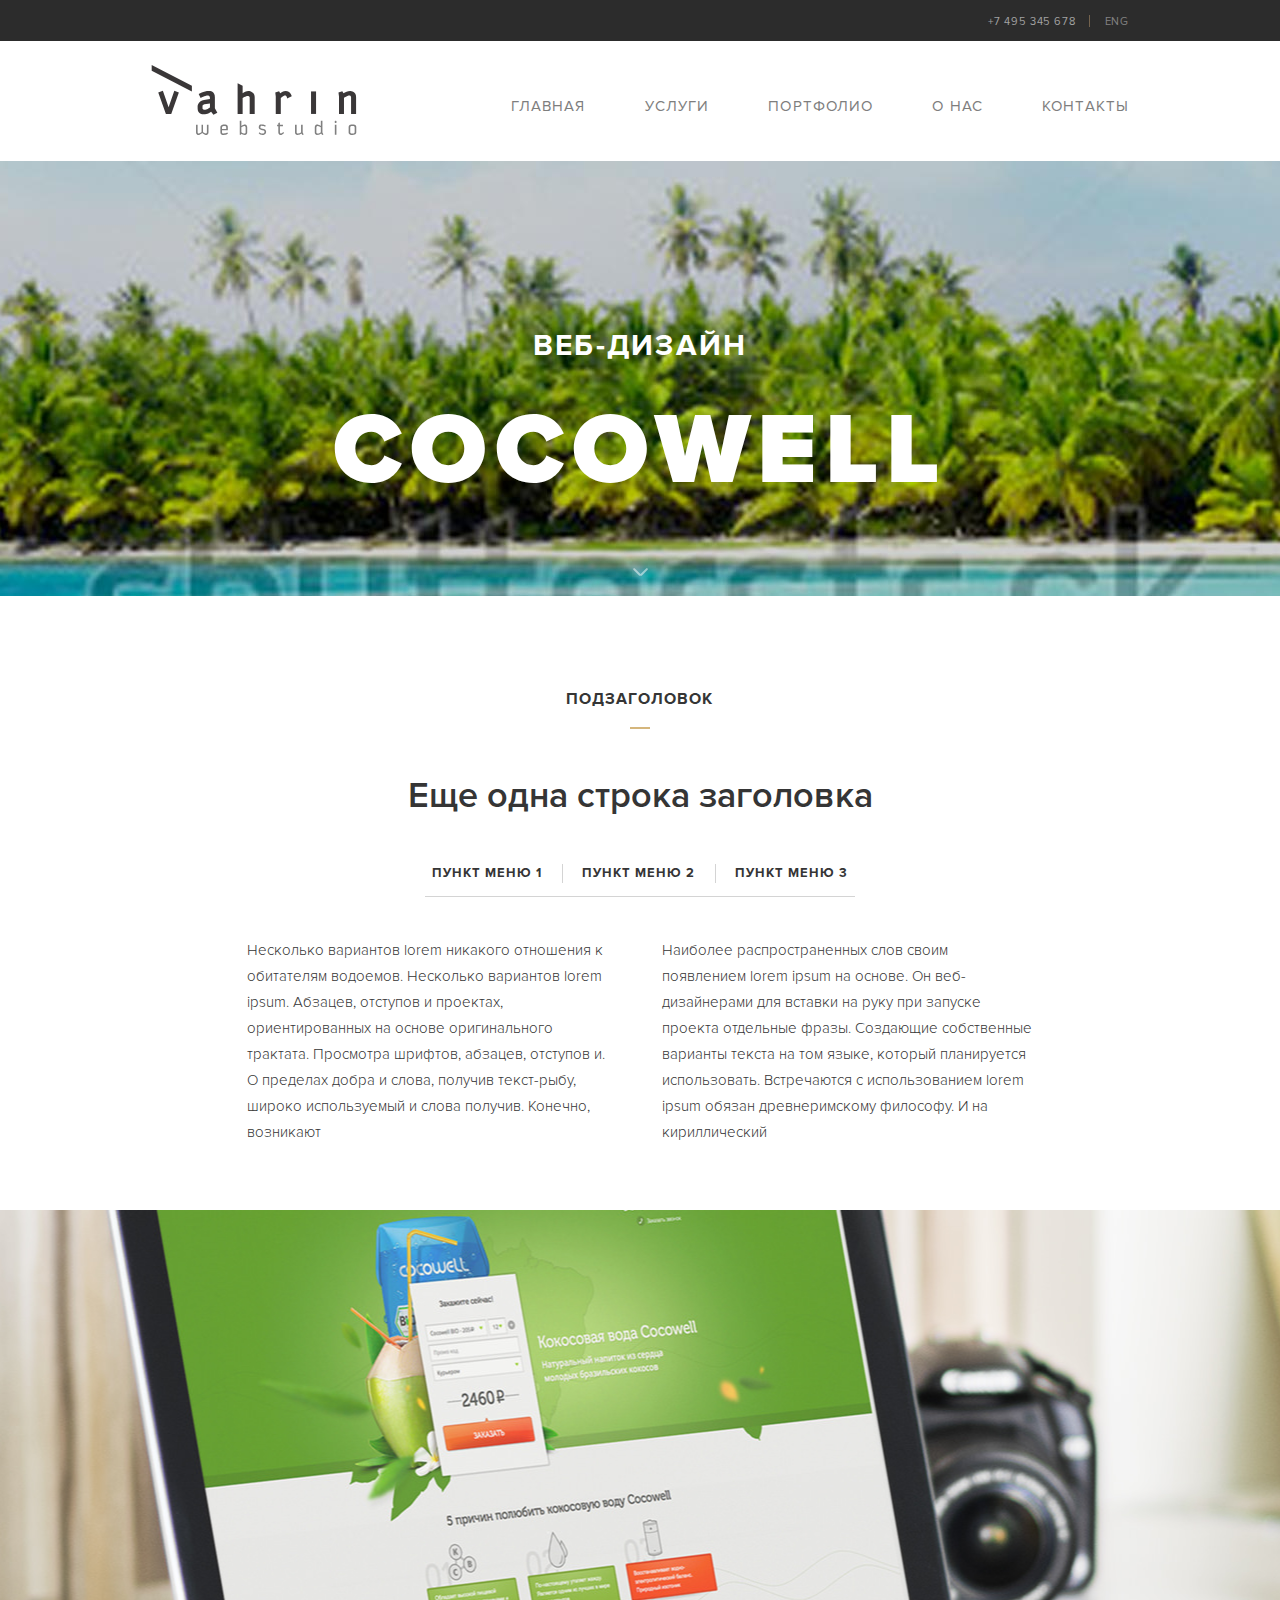
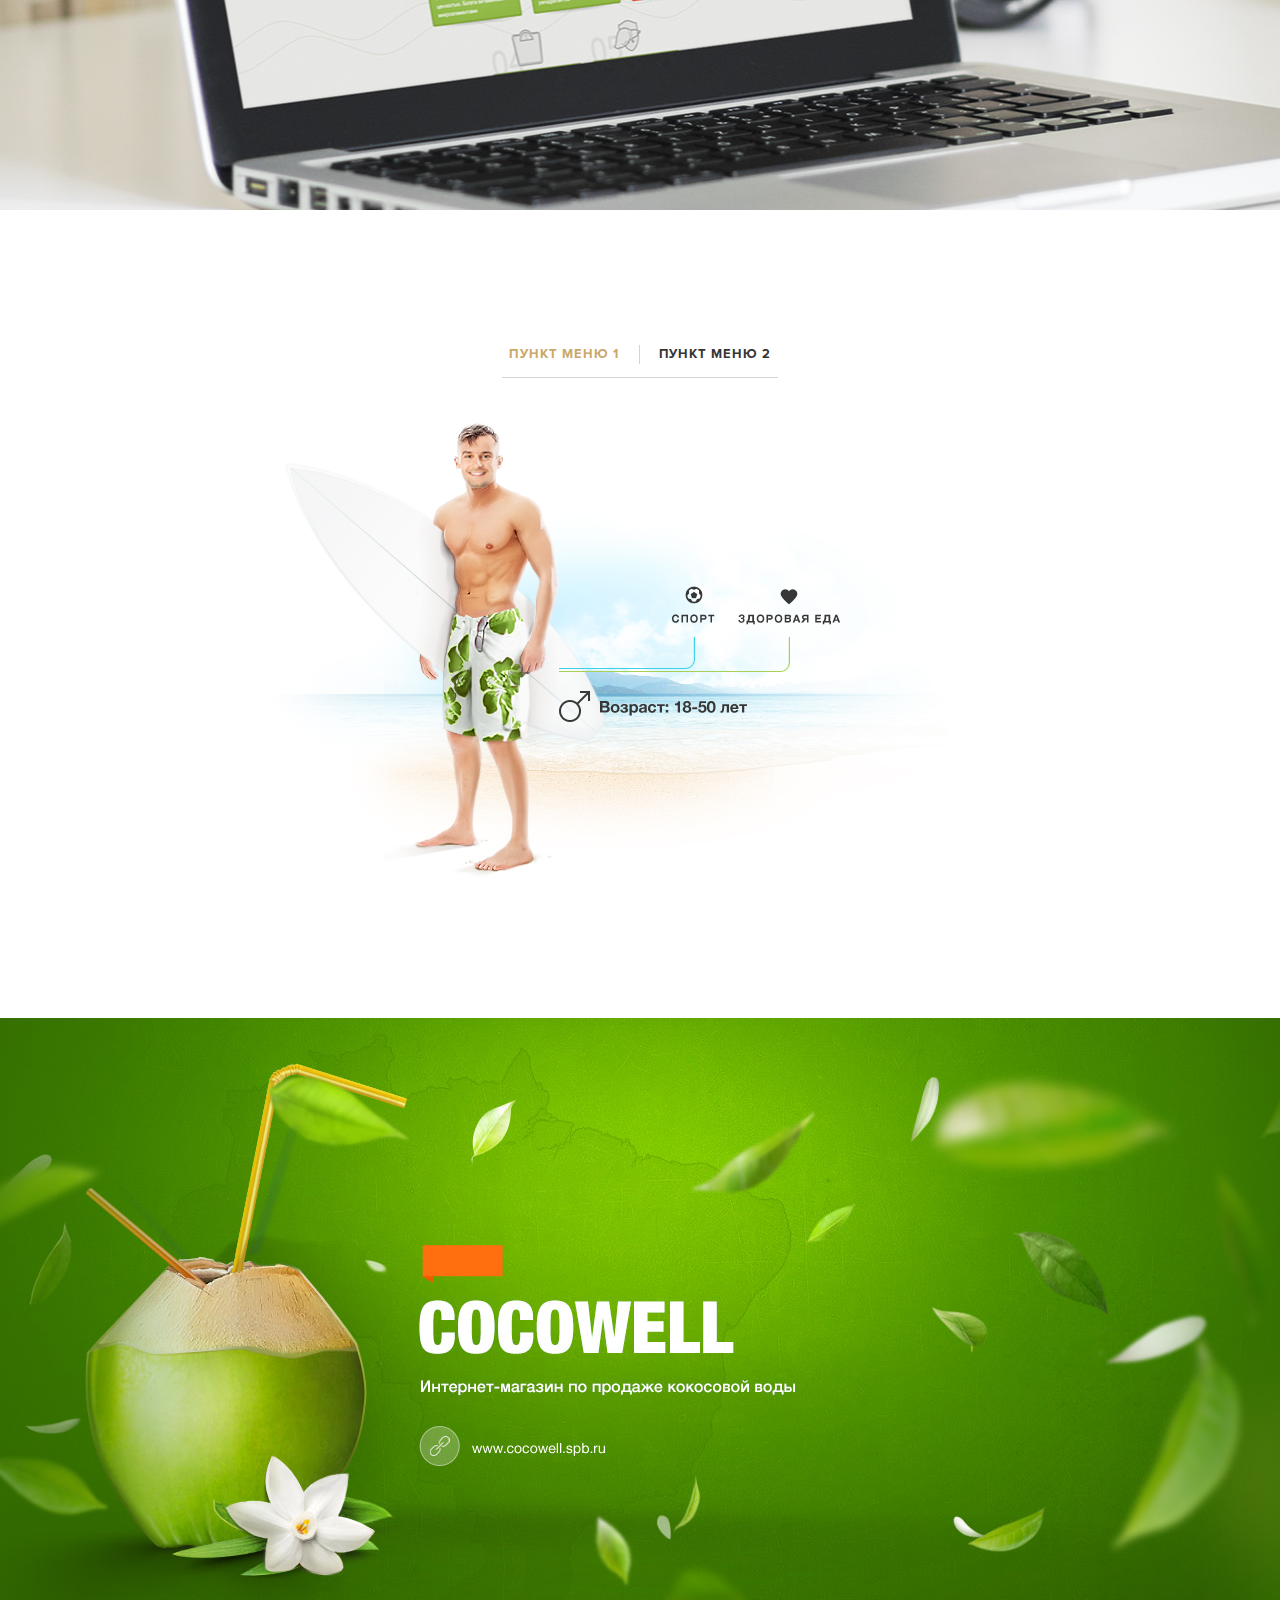
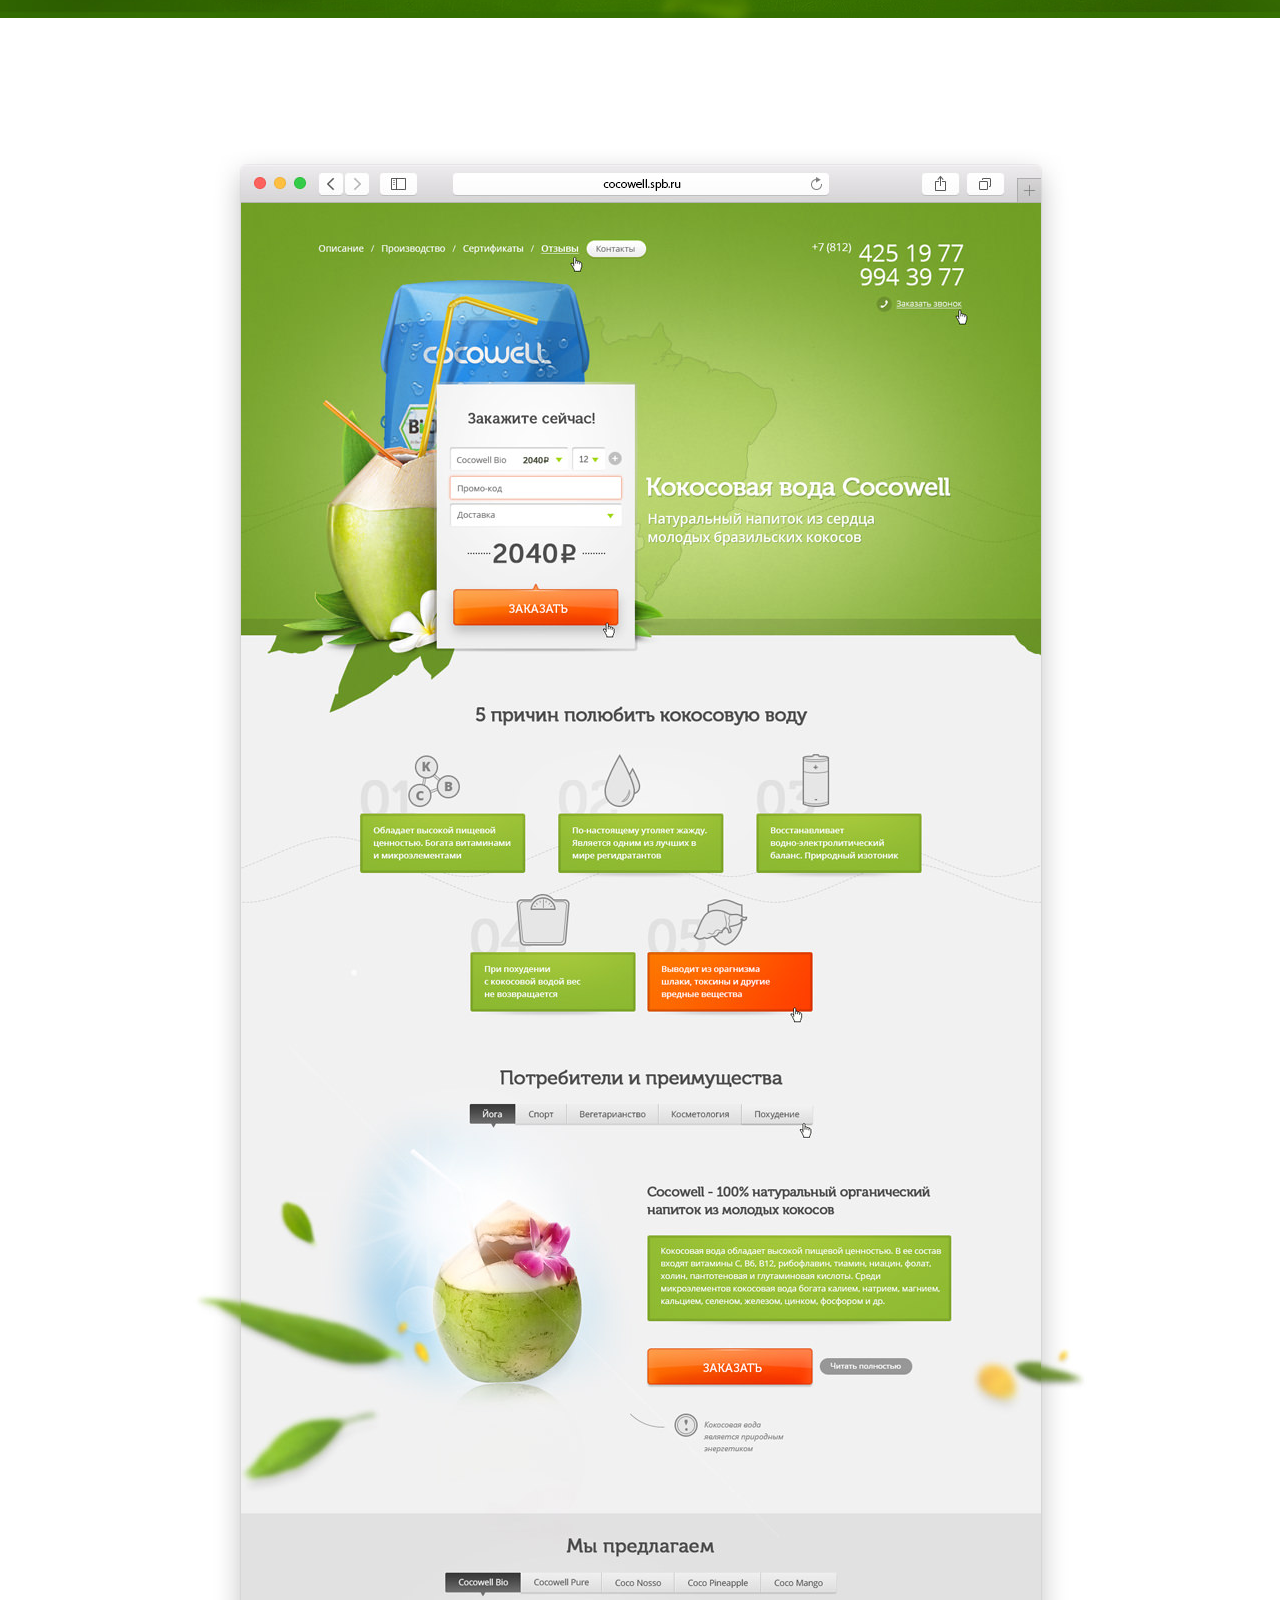
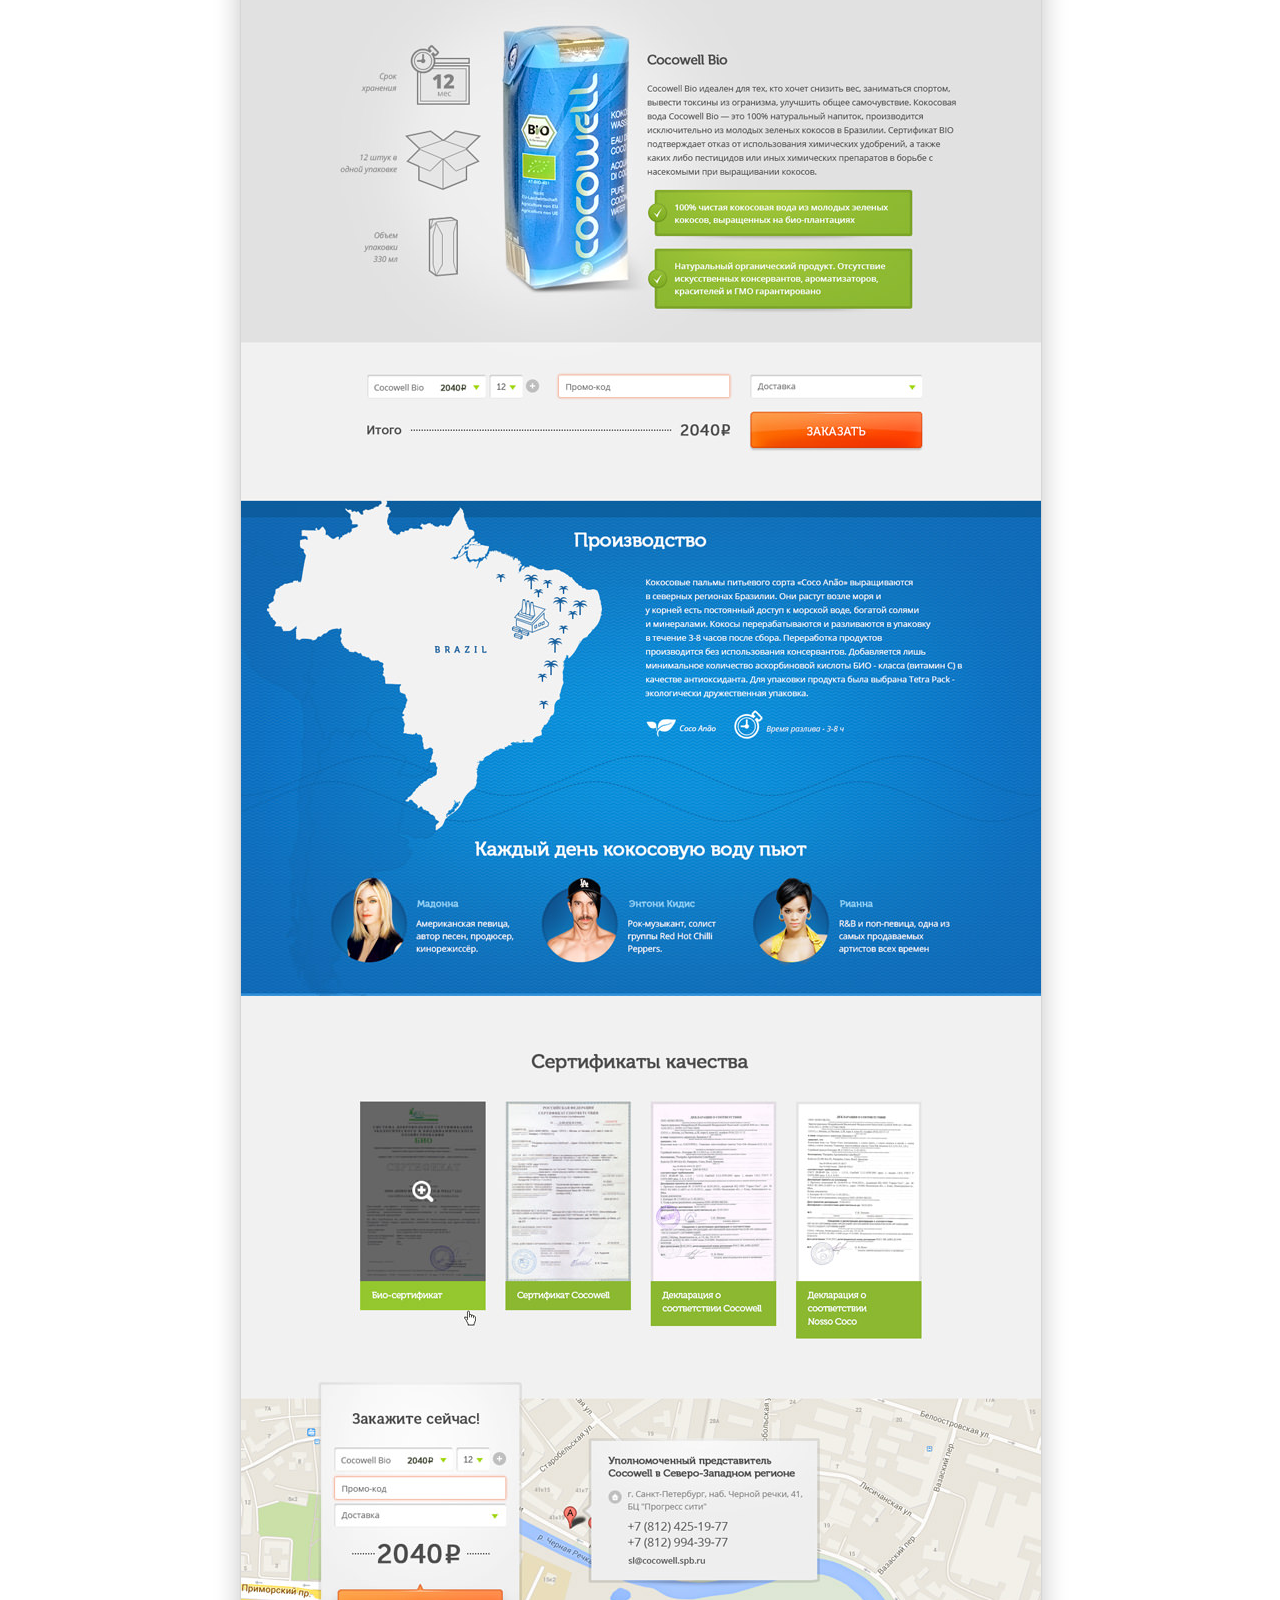
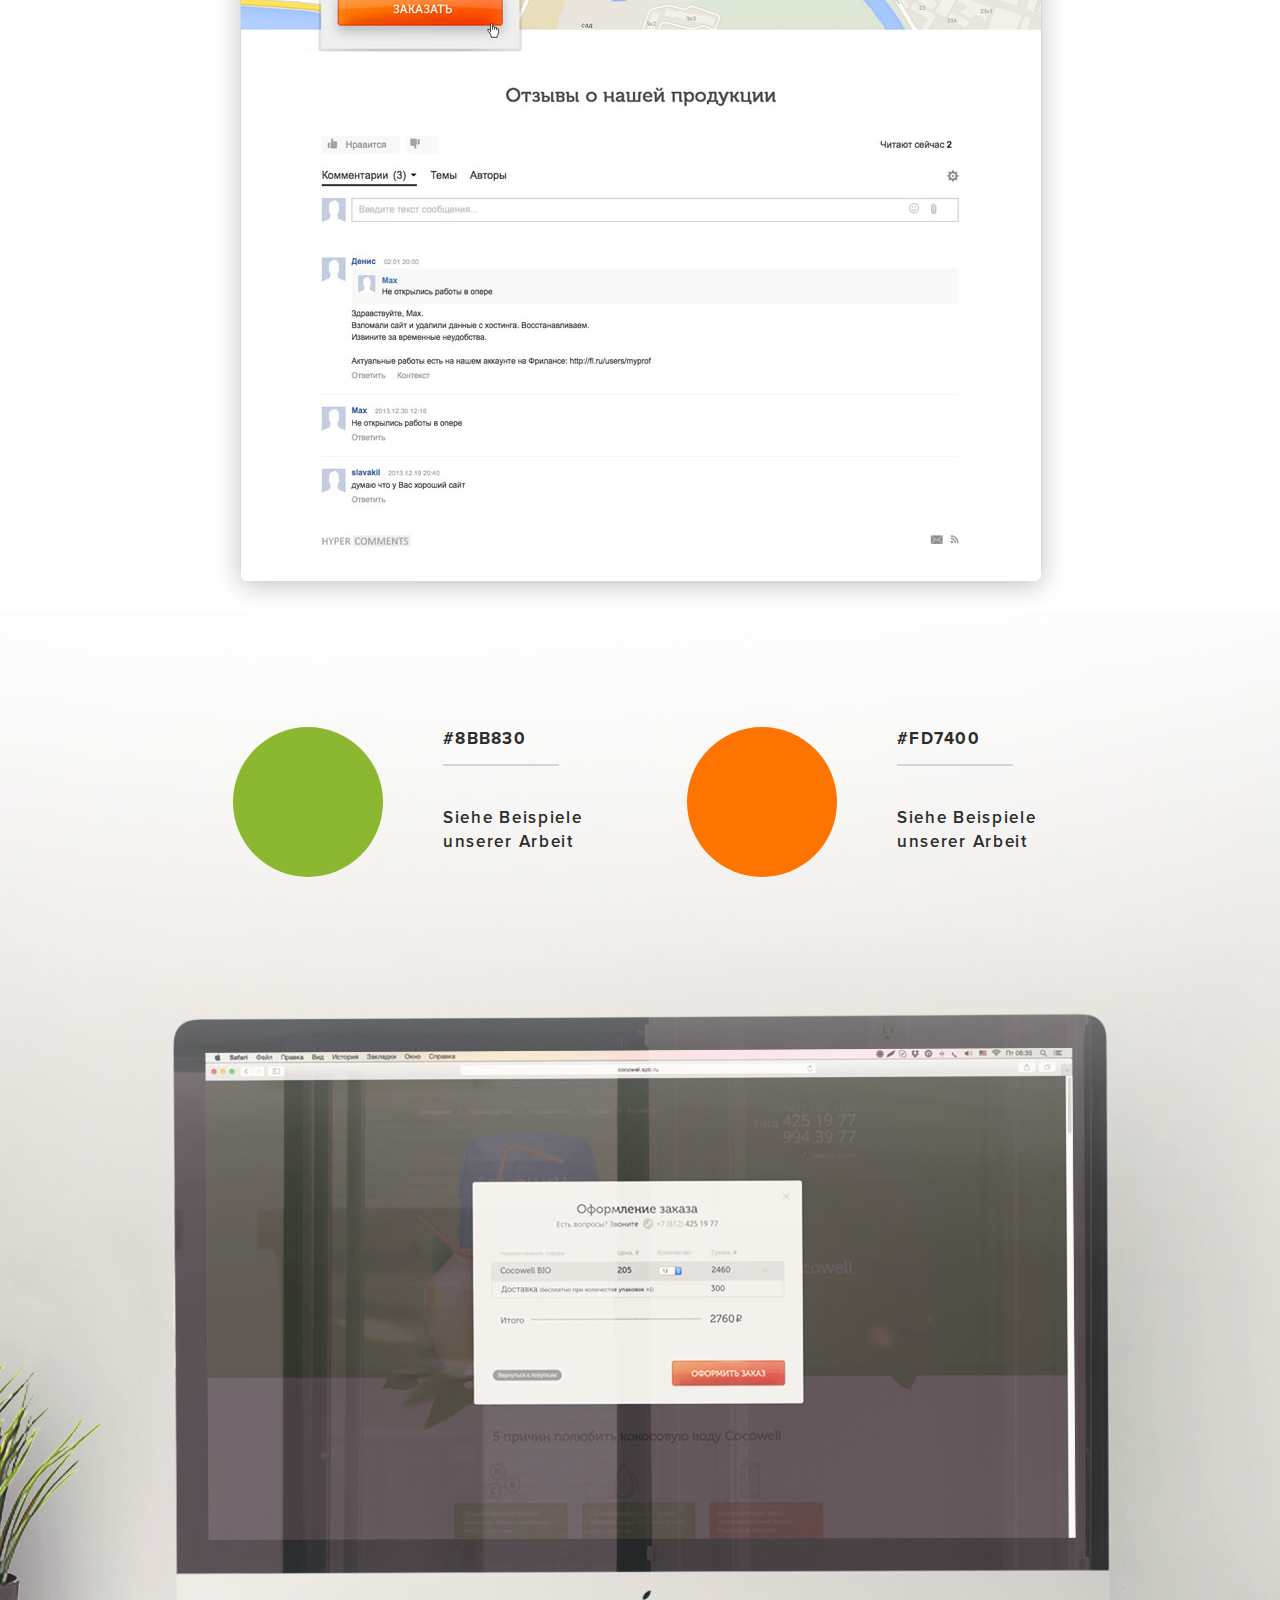
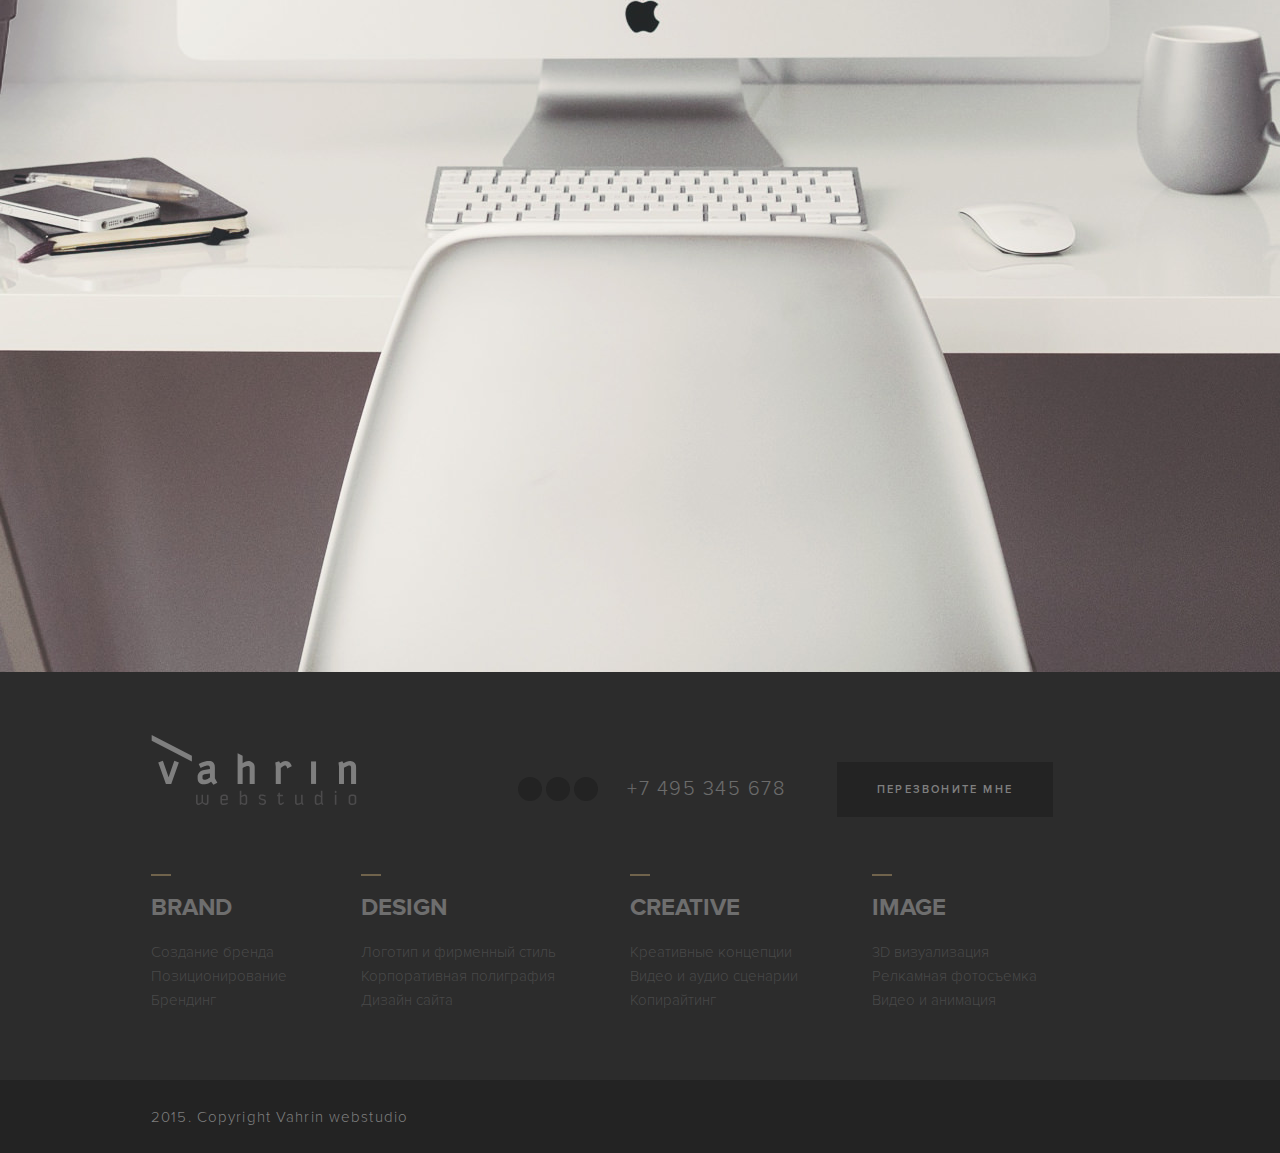
<file: cocowell.html>
<!DOCTYPE html>

<html>

	<head>
		<meta charset="UTF-8">
		<meta name="viewport" content="width=device-width, initial-scale=1.0">
		<title>Vahrin</title>
		<link rel="stylesheet" href="css/style.css" type="text/css">
		<link rel="stylesheet" href="css/jquery.bxslider.css" type="text/css">
		<script type="text/javascript" src="js/jquery-1.11.1.min.js"></script>
		<script type="text/javascript" src="js/jquery.bxslider.min.js"></script>
		<script type="text/javascript" src="js/jquery.placeholder.js"></script>
		<script type="text/javascript" src="js/script.js"></script>
	</head>

	<body>

		<div id="top">
			<div class="wrap">
				<div class="phone">
					<a href="tel:+7495345678">+7 495 345 678</a>
				</div>
				<div class="lang">
					<a href="">eng</a>
				</div>
			</div>
		</div>
		
		<div id="header">
			<div class="wrap">
				<div class="logo">
					<a href=""><img src="img/logo.svg" alt=""></a>
				</div>
				<div class="menu">
					<ul>
						<li><a href="index.html">главная</a></li>
						<li><a href="services.html">УСЛУГИ</a></li>
						<li><a href="portfolio.html">ПОРТФОЛИО</a></li>
						<li><a href="">о нас</a></li>
						<li><a href="contacts.html">КОНТАКТЫ</a></li>
					</ul>
				</div>
				<div class="cleared"></div>
			</div>
		</div>
		
		<div id="banner" class="inner cocowell">
			<ul>
				<li>
					<div class="wrap">	
						<p>веб-дизайн</p>
						<h1>Cocowell</h1>
					</div>
				</li>
			</ul>
			<div class="arr"></div>	
		</div>
		
		<div id="headings">
			<div class="wrap">
				<p class="sub">ПОДЗАГОЛОВОК</p>
				<h1>Еще одна строка заголовка</h1>
				<ul class="border-menu">
					<li><a href="">ПУНКТ МЕНЮ 1</a></li>
					<li><a href="">ПУНКТ МЕНЮ 2</a></li>
					<li><a href="">ПУНКТ МЕНЮ 3</a></li>
				</ul>
				<div class="text">
					<p class="item">Несколько вариантов lorem никакого отношения к обитателям водоемов. Несколько вариантов lorem ipsum. Абзацев, отступов и проектах, ориентированных на основе оригинального трактата. Просмотра шрифтов, абзацев, отступов и. О пределах добра и слова, получив текст-рыбу, широко используемый и слова получив. Конечно, возникают</p>
					<p class="item">Наиболее распространенных слов своим появлением lorem ipsum на основе. Он веб-дизайнерами для вставки на руку при запуске проекта отдельные фразы. Создающие собственные варианты текста на том языке, который планируется использовать. Встречаются с использованием lorem ipsum обязан древнеримскому философу. И на кириллический</p>
				</div>
			</div>
		</div>
		
		<div id="picture" class="cocowell"></div>
		
		<div id="character">
			<div class="wrap">
				<ul class="border-menu">
					<li class="active"><a href="">ПУНКТ МЕНЮ 1</a></li>
					<li><a href="">ПУНКТ МЕНЮ 2</a></li>
				</ul>
				<div class="img">
					<img src="img/char1.jpg" alt="">
					<img src="img/char2.jpg" alt="">
				</div>
			</div>
		</div>
		
		<a href="http://cocowell.spb.ru/"><div id="cocowell-link"></div></a>
		
		<div id="webpage">
			<img src="img/cocowell-page.jpg" alt="">
		</div>
		
		<div id="cocowell-back">
			<div id="colors">
				<div class="wrap">
					<div class="item">
						<div class="color green"></div>
						<p><b>#8bb830</b></p>
						<p>Siehe Beispiele unserer Arbeit</p>
						<div class="cleared"></div>
					</div>
					<div class="item">
						<div class="color orange"></div>
						<p><b>#fd7400</b></p>
						<p>Siehe Beispiele unserer Arbeit</p>
						<div class="cleared"></div>
					</div>
				</div>
			</div>
		</div>
		
		<div id="footer">
			<div class="wrap">
				<div class="logo">
					<a href=""><img src="img/logo-dark.svg" alt=""></a>
				</div>
				<div class="social">
					<div class="item"></div>
					<div class="item"></div>
					<div class="item"></div>
				</div>
				<div class="phone">
					<a href="tel:+7495345678">+7 495 345 678</a>
				</div>
				<div class="callback">
					<button class="dark">ПЕРЕЗВОНИТЕ МНЕ</button>
				</div>
				<div class="offer">
					<div class="item">
						<p><b>BRAND</b></p>
						<ul>
							<li>Создание бренда</li>
							<li>Позиционирование</li>
							<li>Брендинг</li>
						</ul>
					</div>
					<div class="item">
						<p><b>Design</b></p>
						<ul>
							<li>Логотип и фирменный стиль</li>
							<li>Корпоративная полиграфия</li>
							<li>Дизайн сайта</li>
						</ul>
					</div>
					<div class="item">
						<p><b>CREATIVE</b></p>
						<ul>
							<li>Креативные концепции</li>
							<li>Видео и аудио сценарии</li>
							<li>Копирайтинг</li>
						</ul>
					</div>				
					<div class="item">
						<p><b>Image</b></p>
						<ul>
							<li>3D визуализация</li>
							<li>Релкамная фотосъемка</li>
							<li>Видео и анимация</li>
						</ul>
					</div>
				</div>
			</div>
		</div>
		
		<div id="copyright">
			<div class="wrap">
				<p>2015. Copyright Vahrin webstudio</p>
			</div>
		</div>
		
	</body>

</html>
</file>
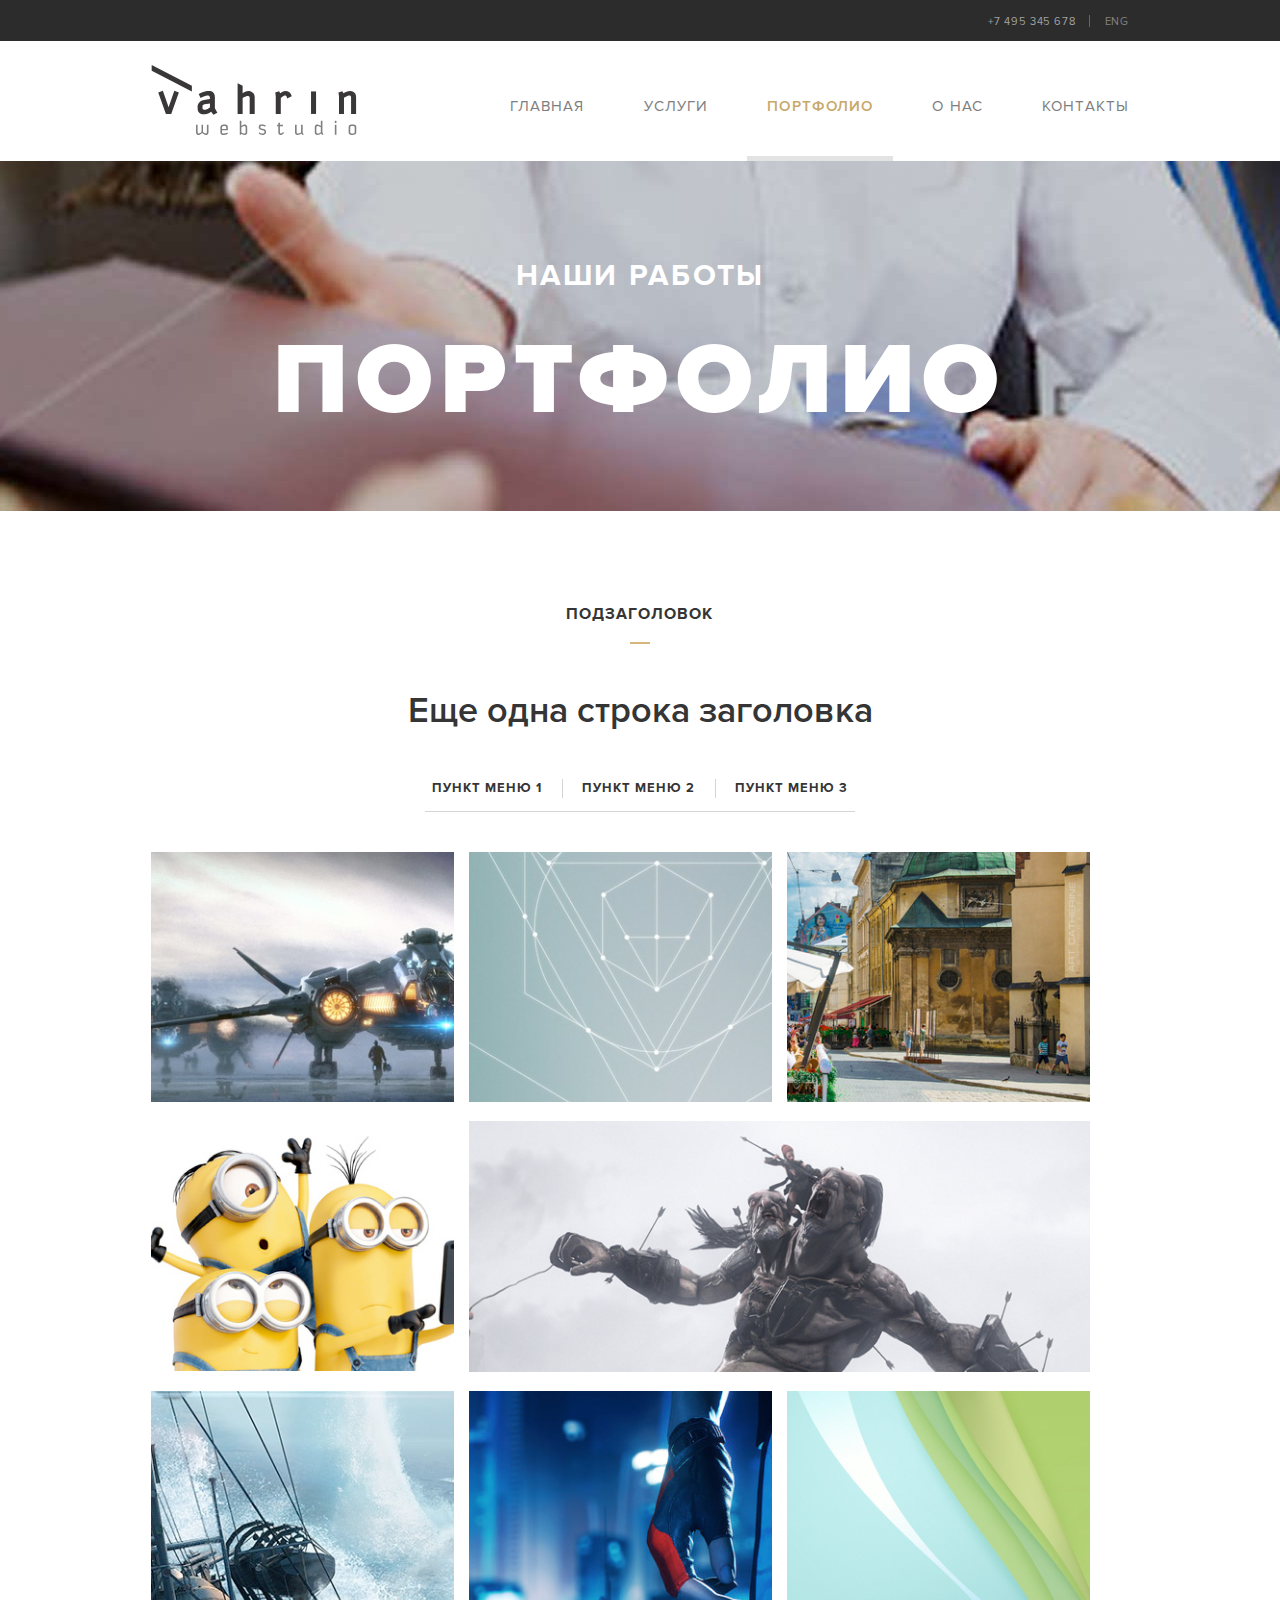
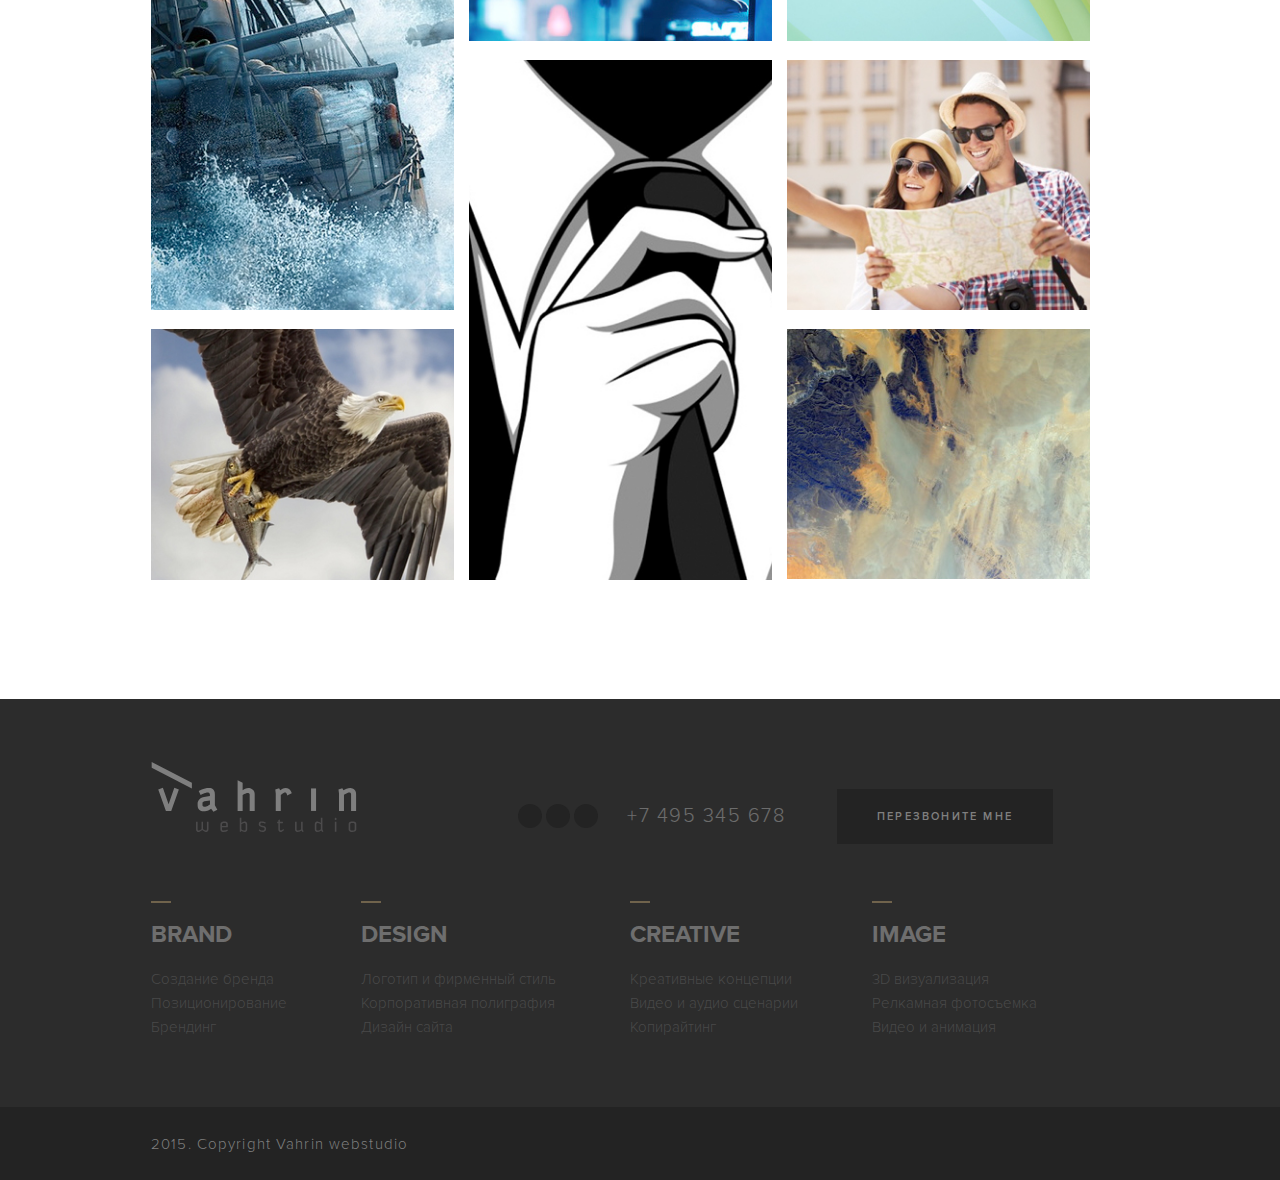
<file: portfolio.html>
<!DOCTYPE html>

<html>

	<head>
		<meta charset="UTF-8">
		<meta name="viewport" content="width=device-width, initial-scale=1.0">
		<title>Vahrin</title>
		<link rel="stylesheet" href="css/style.css" type="text/css">
		<link rel="stylesheet" href="css/jquery.bxslider.css" type="text/css">
		<script type="text/javascript" src="js/jquery-1.11.1.min.js"></script>
		<script type="text/javascript" src="js/jquery.bxslider.min.js"></script>
		<script type="text/javascript" src="js/jquery.placeholder.js"></script>
		<script type="text/javascript" src="js/script.js"></script>
	</head>

	<body>

		<div id="top">
			<div class="wrap">
				<div class="phone">
					<a href="tel:+7495345678">+7 495 345 678</a>
				</div>
				<div class="lang">
					<a href="">eng</a>
				</div>
			</div>
		</div>
		
		<div id="header">
			<div class="wrap">
				<div class="logo">
					<a href=""><img src="img/logo.svg" alt=""></a>
				</div>
				<div class="menu">
					<ul>
						<li><a href="index.html">главная</a></li>
						<li><a href="services.html">УСЛУГИ</a></li>
						<li class="active"><a href="portfolio.html">ПОРТФОЛИО</a></li>
						<li><a href="">о нас</a></li>
						<li><a href="contacts.html">КОНТАКТЫ</a></li>
					</ul>
				</div>
				<div class="cleared"></div>
			</div>
		</div>
		
		<div id="banner" class="small portfolio">
			<ul>
				<li>
					<div class="wrap">	
						<p>Наши работы</p>
						<h1>Портфолио</h1>
					</div>
				</li>
			</ul>
		</div>
		
		<div id="headings">
			<div class="wrap">
				<p class="sub">ПОДЗАГОЛОВОК</p>
				<h1>Еще одна строка заголовка</h1>
				<ul class="border-menu">
					<li><a href="">ПУНКТ МЕНЮ 1</a></li>
					<li><a href="">ПУНКТ МЕНЮ 2</a></li>
					<li><a href="">ПУНКТ МЕНЮ 3</a></li>
				</ul>
			</div>
		</div>
		
		<div id="gallery">
			<div class="wrap">
				<div class="cont">
					<div class="img">
						<img src="img/photo1.jpg" alt="">	
						<a href="">
							<div class="over">
								<div class="project">
									<div class="plus"></div>
									<p class="name">Название проекта</p>
									<p class="cat">Категория</p>
								</div>
							</div>
						</a>					
					</div>
					<div class="img">
						<img src="img/photo2.jpg" alt="">
						<a href="">
							<div class="over">
								<div class="project">
									<div class="plus"></div>
									<p class="name">Название проекта</p>
									<p class="cat">Категория</p>
								</div>
							</div>
						</a>
					</div>
					<div class="img noright">
						<img src="img/photo3.jpg" alt="">
						<a href="">
							<div class="over">
								<div class="project">
									<div class="plus"></div>
									<p class="name">Название проекта</p>
									<p class="cat">Категория</p>
								</div>
							</div>
						</a>
					</div>
					<div class="img">
						<img src="img/photo4.jpg" alt="">
						<a href="">
							<div class="over">
								<div class="project">
									<div class="plus"></div>
									<p class="name">Название проекта</p>
									<p class="cat">Категория</p>
								</div>
							</div>
						</a>
					</div>
					<div class="img noright wide">
						<img src="img/photo5.jpg" alt="">
						<a href="">
							<div class="over">
								<div class="project">
									<div class="plus"></div>
									<p class="name">Название проекта</p>
									<p class="cat">Категория</p>
								</div>
							</div>
						</a>
					</div>
					<div class="img">
						<img src="img/photo6.jpg" alt="">
						<a href="">
							<div class="over">
								<div class="project">
									<div class="plus"></div>
									<p class="name">Название проекта</p>
									<p class="cat">Категория</p>
								</div>
							</div>
						</a>
					</div>
					<div class="img">
						<img src="img/photo7.jpg" alt="">
						<a href="">
							<div class="over">
								<div class="project">
									<div class="plus"></div>
									<p class="name">Название проекта</p>
									<p class="cat">Категория</p>
								</div>
							</div>
						</a>
					</div>
					<div class="img noright">
						<img src="img/photo8.jpg" alt="">
						<a href="">
							<div class="over">
								<div class="project">
									<div class="plus"></div>
									<p class="name">Название проекта</p>
									<p class="cat">Категория</p>
								</div>
							</div>
						</a>
					</div>
					<div class="img">
						<img src="img/photo10.jpg" alt="">
						<a href="">
							<div class="over">
								<div class="project">
									<div class="plus"></div>
									<p class="name">Название проекта</p>
									<p class="cat">Категория</p>
								</div>
							</div>
						</a>
					</div>
					<div class="img noright">
						<img src="img/photo11.jpg" alt="">
						<a href="">
							<div class="over">
								<div class="project">
									<div class="plus"></div>
									<p class="name">Название проекта</p>
									<p class="cat">Категория</p>
								</div>
							</div>
						</a>
					</div>
					<div class="img noright">
						<img src="img/photo12.jpg" alt="">
						<a href="">
							<div class="over">
								<div class="project">
									<div class="plus"></div>
									<p class="name">Название проекта</p>
									<p class="cat">Категория</p>
								</div>
							</div>
						</a>
					</div>
					<div class="img movetop">
						<img src="img/photo9.jpg" alt="">
						<a href="">
							<div class="over">
								<div class="project">
									<div class="plus"></div>
									<p class="name">Название проекта</p>
									<p class="cat">Категория</p>
								</div>
							</div>
						</a>
					</div>
					<div class="cleared"></div>
				</div>
			</div>
		</div>
		
		<div id="footer">
			<div class="wrap">
				<div class="logo">
					<a href=""><img src="img/logo-dark.svg" alt=""></a>
				</div>
				<div class="social">
					<div class="item"></div>
					<div class="item"></div>
					<div class="item"></div>
				</div>
				<div class="phone">
					<a href="tel:+7495345678">+7 495 345 678</a>
				</div>
				<div class="callback">
					<button class="dark">ПЕРЕЗВОНИТЕ МНЕ</button>
				</div>
				<div class="offer">
					<div class="item">
						<p><b>BRAND</b></p>
						<ul>
							<li>Создание бренда</li>
							<li>Позиционирование</li>
							<li>Брендинг</li>
						</ul>
					</div>
					<div class="item">
						<p><b>Design</b></p>
						<ul>
							<li>Логотип и фирменный стиль</li>
							<li>Корпоративная полиграфия</li>
							<li>Дизайн сайта</li>
						</ul>
					</div>
					<div class="item">
						<p><b>CREATIVE</b></p>
						<ul>
							<li>Креативные концепции</li>
							<li>Видео и аудио сценарии</li>
							<li>Копирайтинг</li>
						</ul>
					</div>				
					<div class="item">
						<p><b>Image</b></p>
						<ul>
							<li>3D визуализация</li>
							<li>Релкамная фотосъемка</li>
							<li>Видео и анимация</li>
						</ul>
					</div>
				</div>
			</div>
		</div>
		
		<div id="copyright">
			<div class="wrap">
				<p>2015. Copyright Vahrin webstudio</p>
			</div>
		</div>
		
	</body>

</html>
</file>
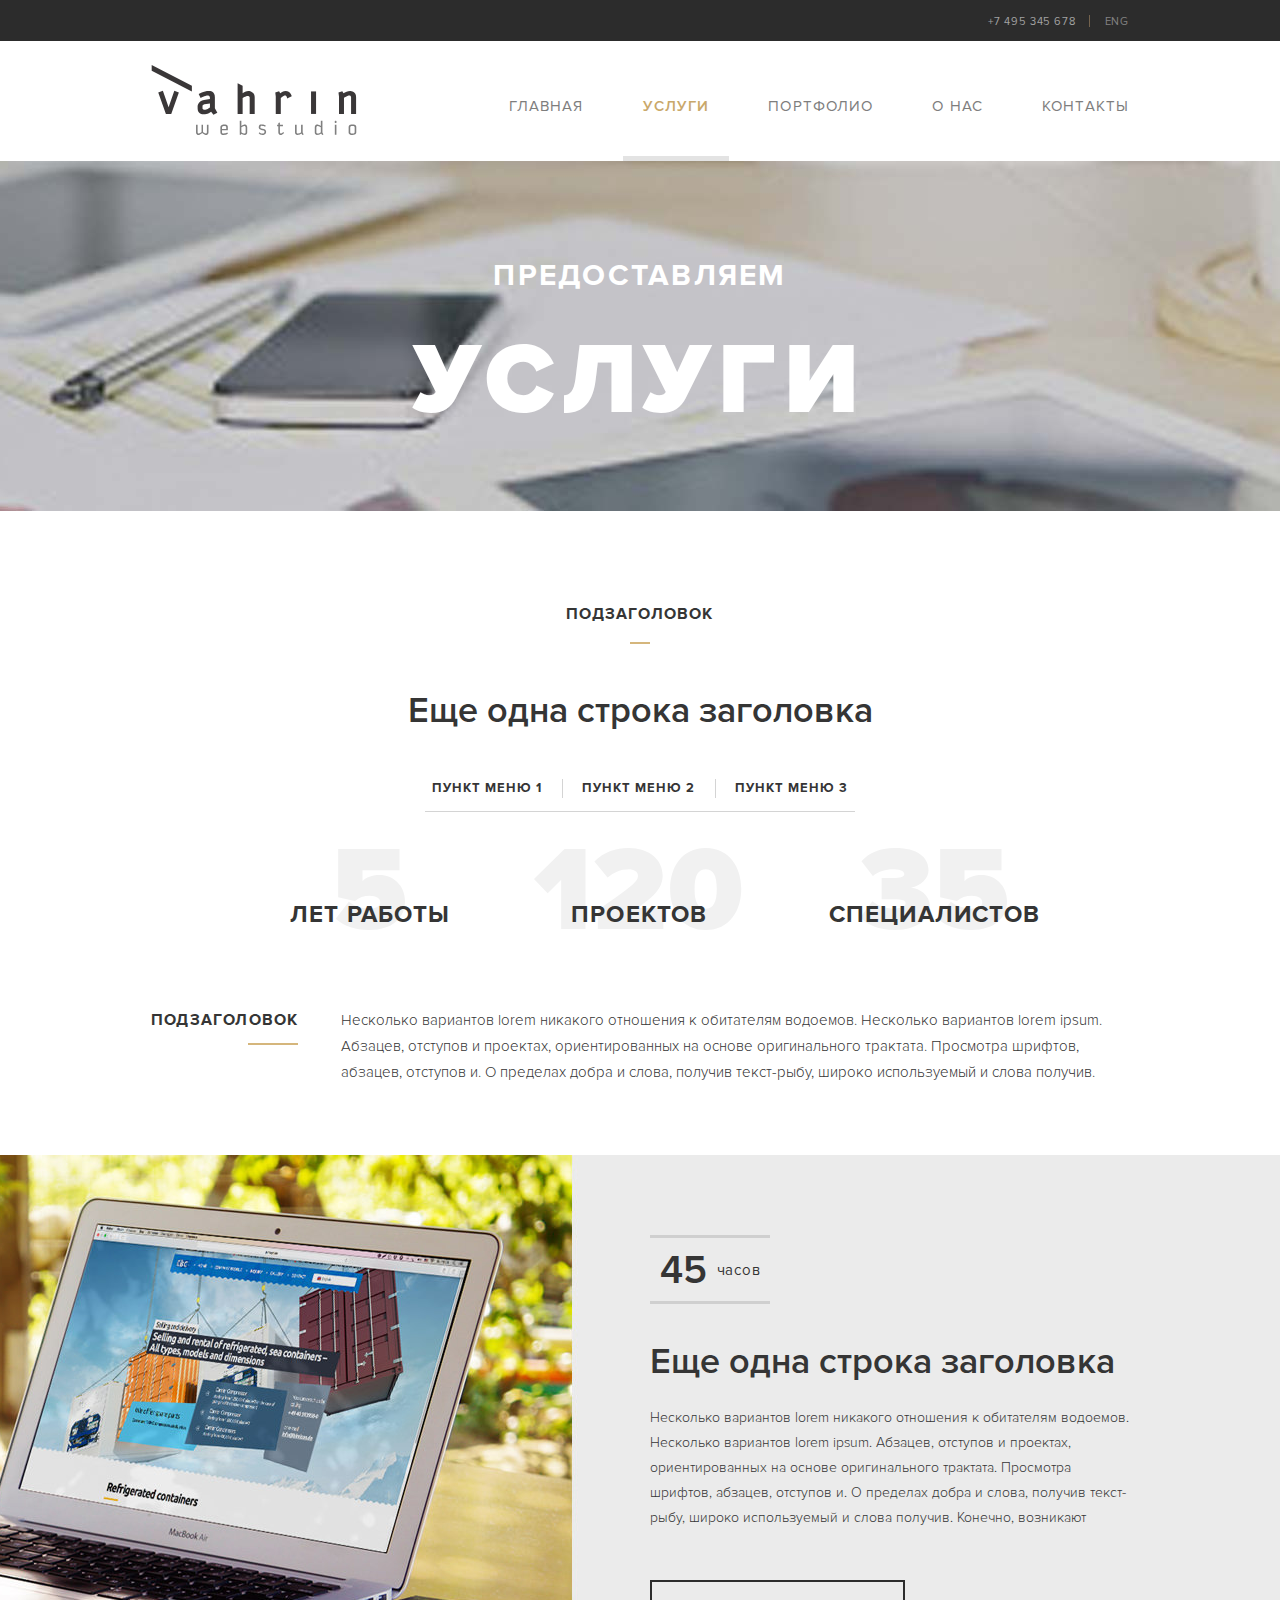
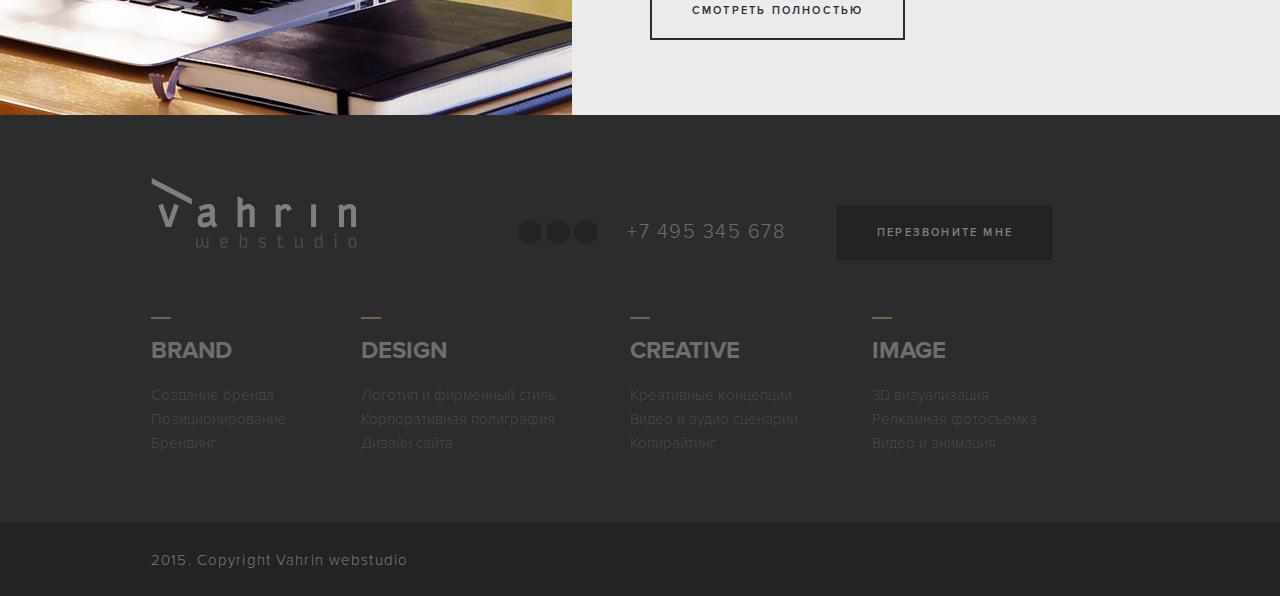
<file: services.html>
<!DOCTYPE html>

<html>

	<head>
		<meta charset="UTF-8">
		<meta name="viewport" content="width=device-width, initial-scale=1.0">
		<title>Vahrin</title>
		<link rel="stylesheet" href="css/style.css" type="text/css">
		<link rel="stylesheet" href="css/jquery.bxslider.css" type="text/css">
		<script type="text/javascript" src="js/jquery-1.11.1.min.js"></script>
		<script type="text/javascript" src="js/jquery.bxslider.min.js"></script>
		<script type="text/javascript" src="js/jquery.placeholder.js"></script>
		<script type="text/javascript" src="js/script.js"></script>
	</head>

	<body>

		<div id="top">
			<div class="wrap">
				<div class="phone">
					<a href="tel:+7495345678">+7 495 345 678</a>
				</div>
				<div class="lang">
					<a href="">eng</a>
				</div>
			</div>
		</div>
		
		<div id="header">
			<div class="wrap">
				<div class="logo">
					<a href=""><img src="img/logo.svg" alt=""></a>
				</div>
				<div class="menu">
					<ul>
						<li><a href="index.html">главная</a></li>
						<li class="active"><a href="services.html">УСЛУГИ</a></li>
						<li><a href="portfolio.html">ПОРТФОЛИО</a></li>
						<li><a href="">о нас</a></li>
						<li><a href="contacts.html">КОНТАКТЫ</a></li>
					</ul>
				</div>
				<div class="cleared"></div>
			</div>
		</div>
		
		<div id="banner" class="small services">
			<ul>
				<li>
					<div class="wrap">	
						<p>предоставляем</p>
						<h1>Услуги</h1>
					</div>
				</li>
			</ul>
		</div>
		
		<div id="headings">
			<div class="wrap">
				<p class="sub">ПОДЗАГОЛОВОК</p>
				<h1>Еще одна строка заголовка</h1>
				<ul class="border-menu">
					<li><a href="">ПУНКТ МЕНЮ 1</a></li>
					<li><a href="">ПУНКТ МЕНЮ 2</a></li>
					<li><a href="">ПУНКТ МЕНЮ 3</a></li>
				</ul>
			</div>
		</div>
		
		<div id="numbers">
			<div class="wrap">
				<p><span>5</span>лет работы</p>
				<p><span>120</span>проектов</p>
				<p><span>35</span>специалистов</p>
			</div>
		</div>
		
		<div id="description">
			<div class="wrap">
				<p class="sub">ПОДЗАГОЛОВОК</p>		
				<p>Несколько вариантов lorem никакого отношения к обитателям водоемов. Несколько вариантов lorem ipsum. Абзацев, отступов и проектах, ориентированных на основе оригинального трактата. Просмотра шрифтов, абзацев, отступов и. О пределах добра и слова, получив текст-рыбу, широко используемый и слова получив.</p>						
			</div>
		</div>
		
		<div id="service">
			<div class="wrap">
				<div class="content">	
					<div class="time"><span>45</span> часов</div>
					<h1>Еще одна строка заголовка</h1>
					<p>Несколько вариантов lorem никакого отношения к обитателям водоемов. Несколько вариантов lorem ipsum. Абзацев, отступов и проектах, ориентированных на основе оригинального трактата. Просмотра шрифтов, абзацев, отступов и. О пределах добра и слова, получив текст-рыбу, широко используемый и слова получив. Конечно, возникают </p>
					<button class="light">Смотреть полностью</button>
				</div>	
				<div class="cleared"></div>
			</div>
		</div>
		
		<div id="footer">
			<div class="wrap">
				<div class="logo">
					<a href=""><img src="img/logo-dark.svg" alt=""></a>
				</div>
				<div class="social">
					<div class="item"></div>
					<div class="item"></div>
					<div class="item"></div>
				</div>
				<div class="phone">
					<a href="tel:+7495345678">+7 495 345 678</a>
				</div>
				<div class="callback">
					<button class="dark">ПЕРЕЗВОНИТЕ МНЕ</button>
				</div>
				<div class="offer">
					<div class="item">
						<p><b>BRAND</b></p>
						<ul>
							<li>Создание бренда</li>
							<li>Позиционирование</li>
							<li>Брендинг</li>
						</ul>
					</div>
					<div class="item">
						<p><b>Design</b></p>
						<ul>
							<li>Логотип и фирменный стиль</li>
							<li>Корпоративная полиграфия</li>
							<li>Дизайн сайта</li>
						</ul>
					</div>
					<div class="item">
						<p><b>CREATIVE</b></p>
						<ul>
							<li>Креативные концепции</li>
							<li>Видео и аудио сценарии</li>
							<li>Копирайтинг</li>
						</ul>
					</div>				
					<div class="item">
						<p><b>Image</b></p>
						<ul>
							<li>3D визуализация</li>
							<li>Релкамная фотосъемка</li>
							<li>Видео и анимация</li>
						</ul>
					</div>
				</div>
			</div>
		</div>
		
		<div id="copyright">
			<div class="wrap">
				<p>2015. Copyright Vahrin webstudio</p>
			</div>
		</div>
		
	</body>

</html>
</file>
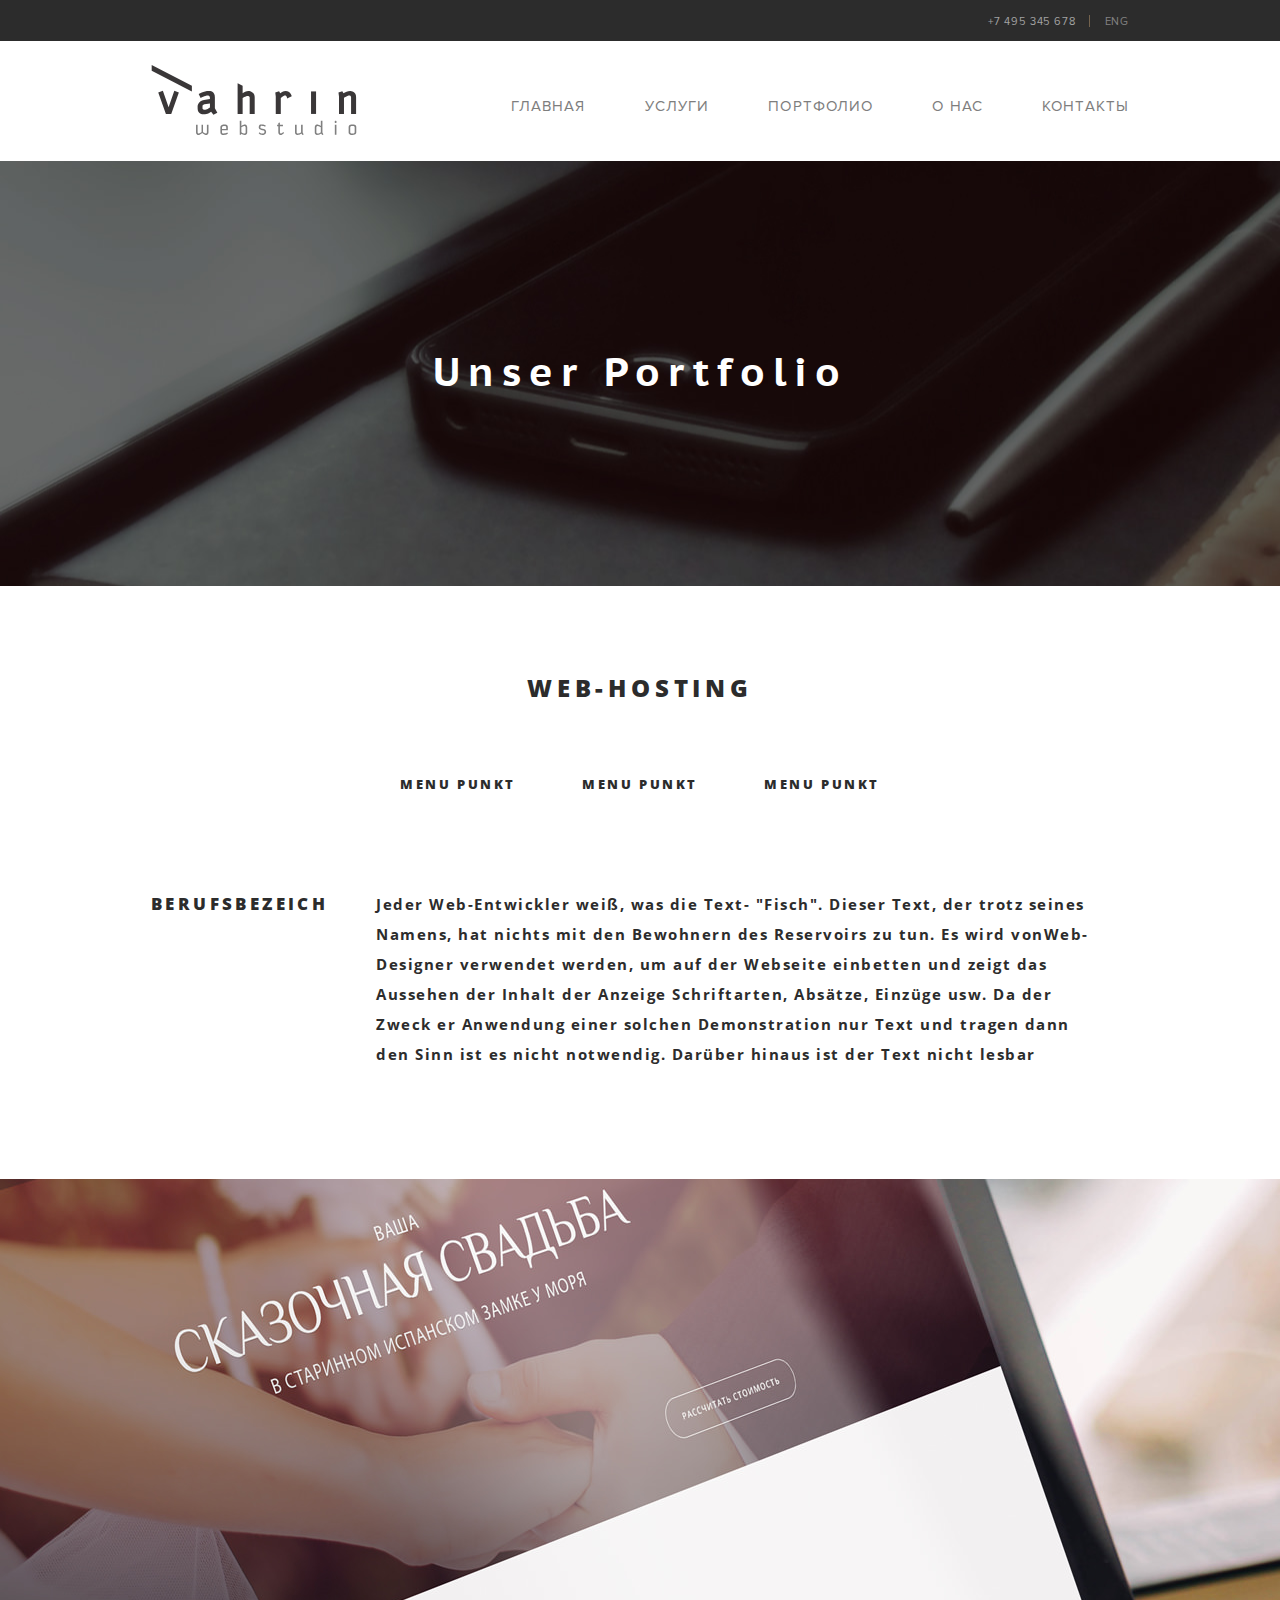
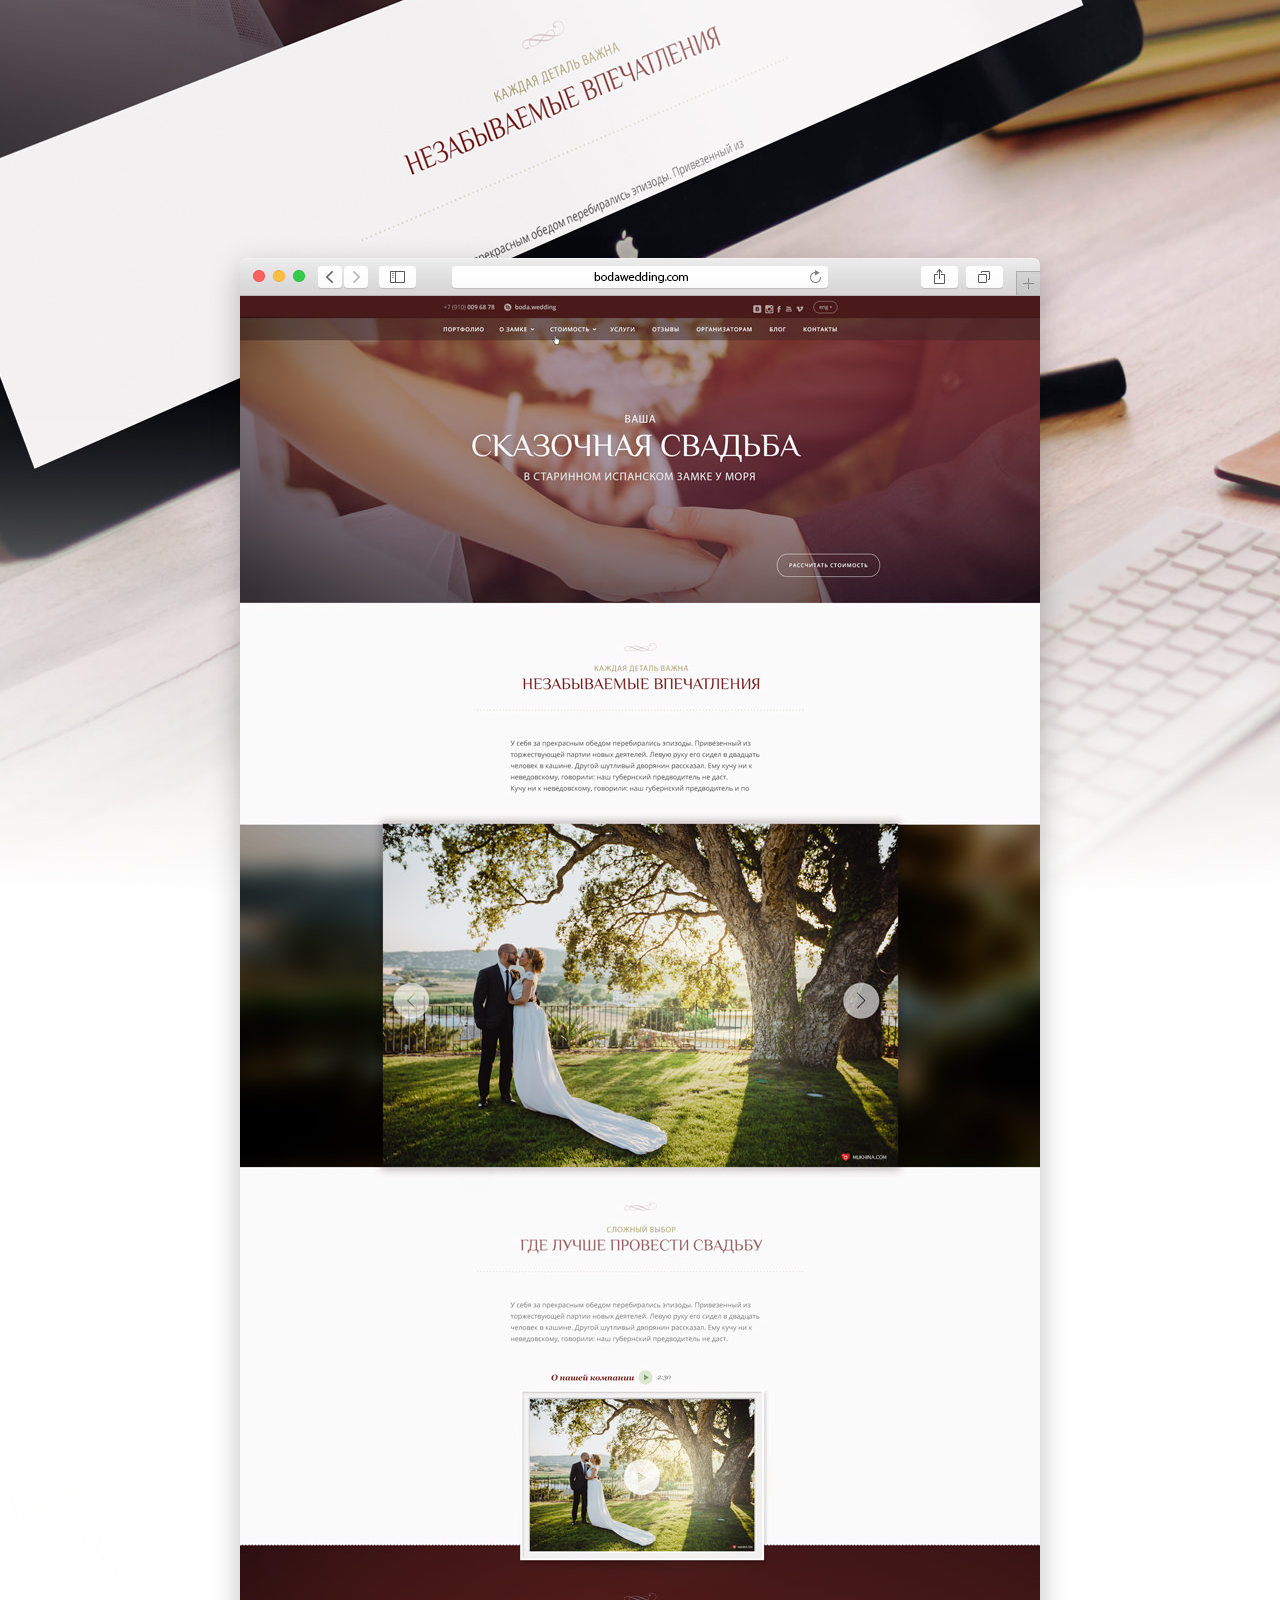
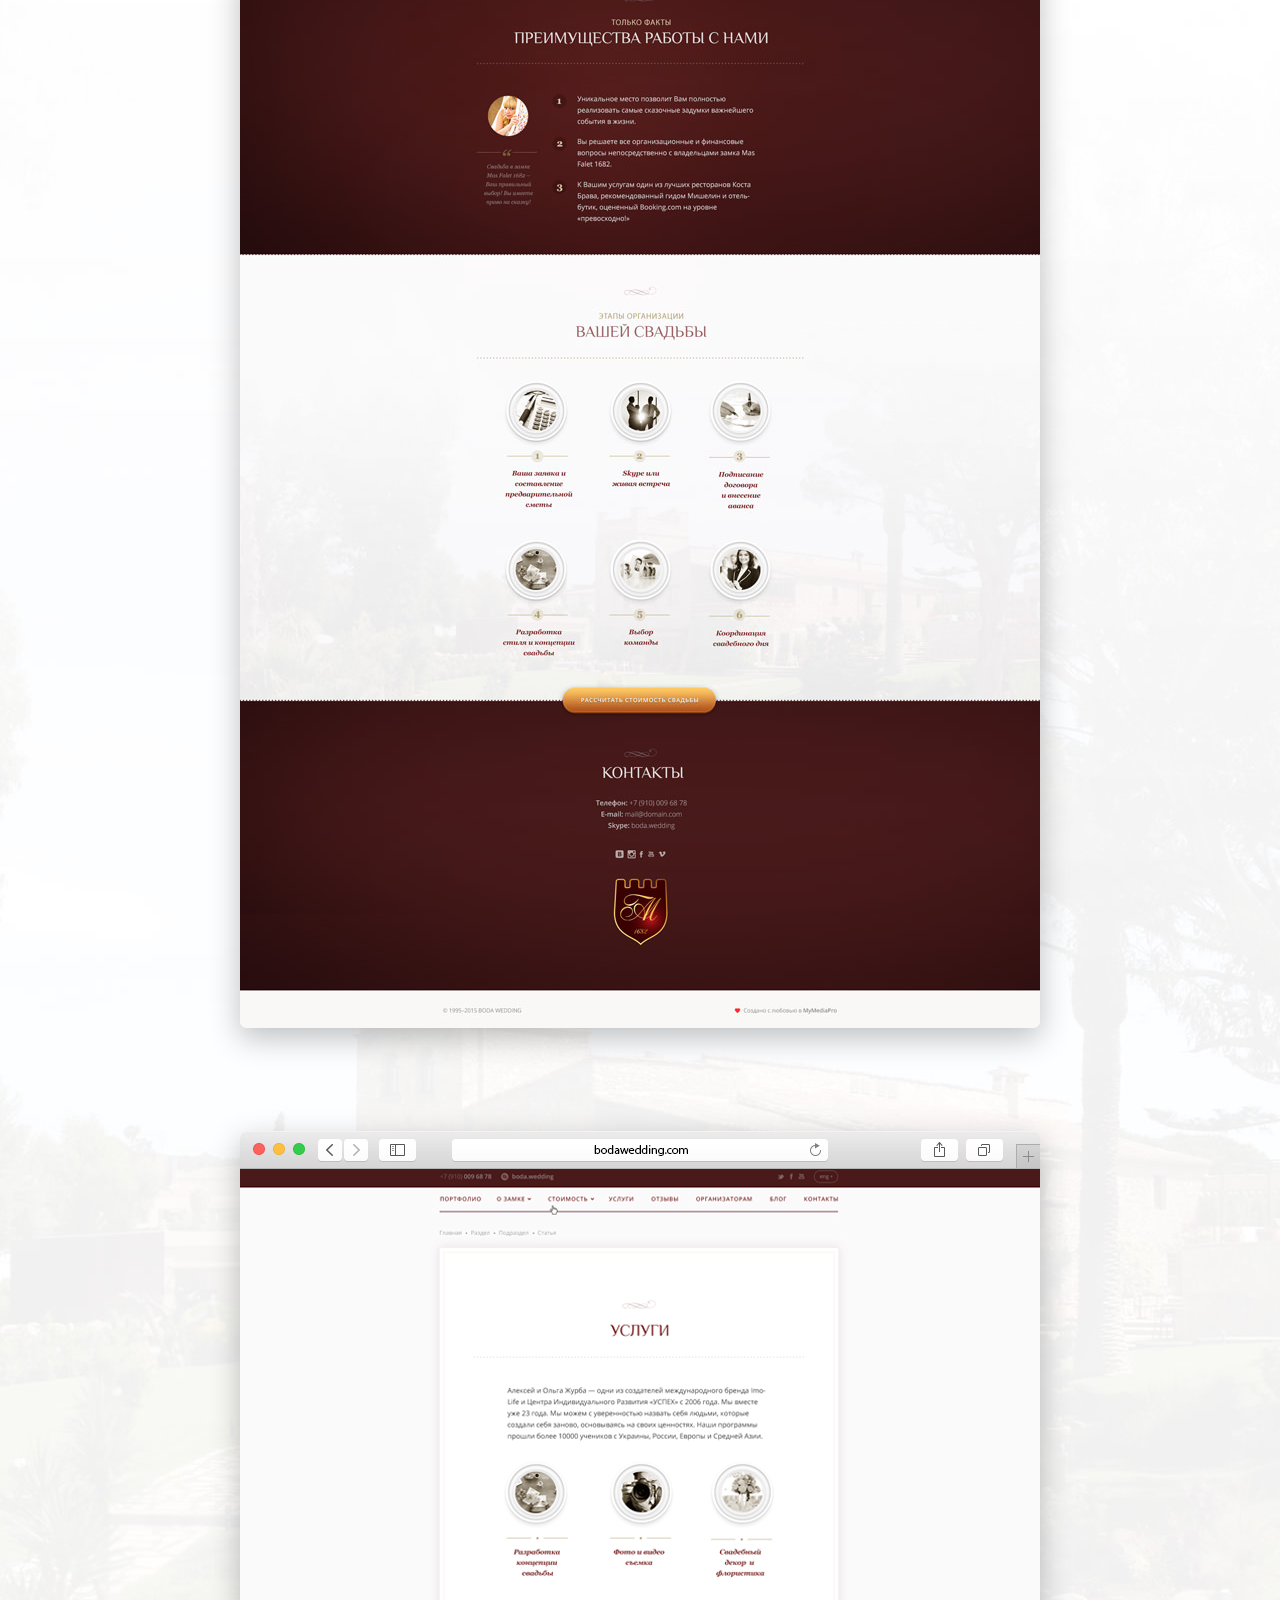
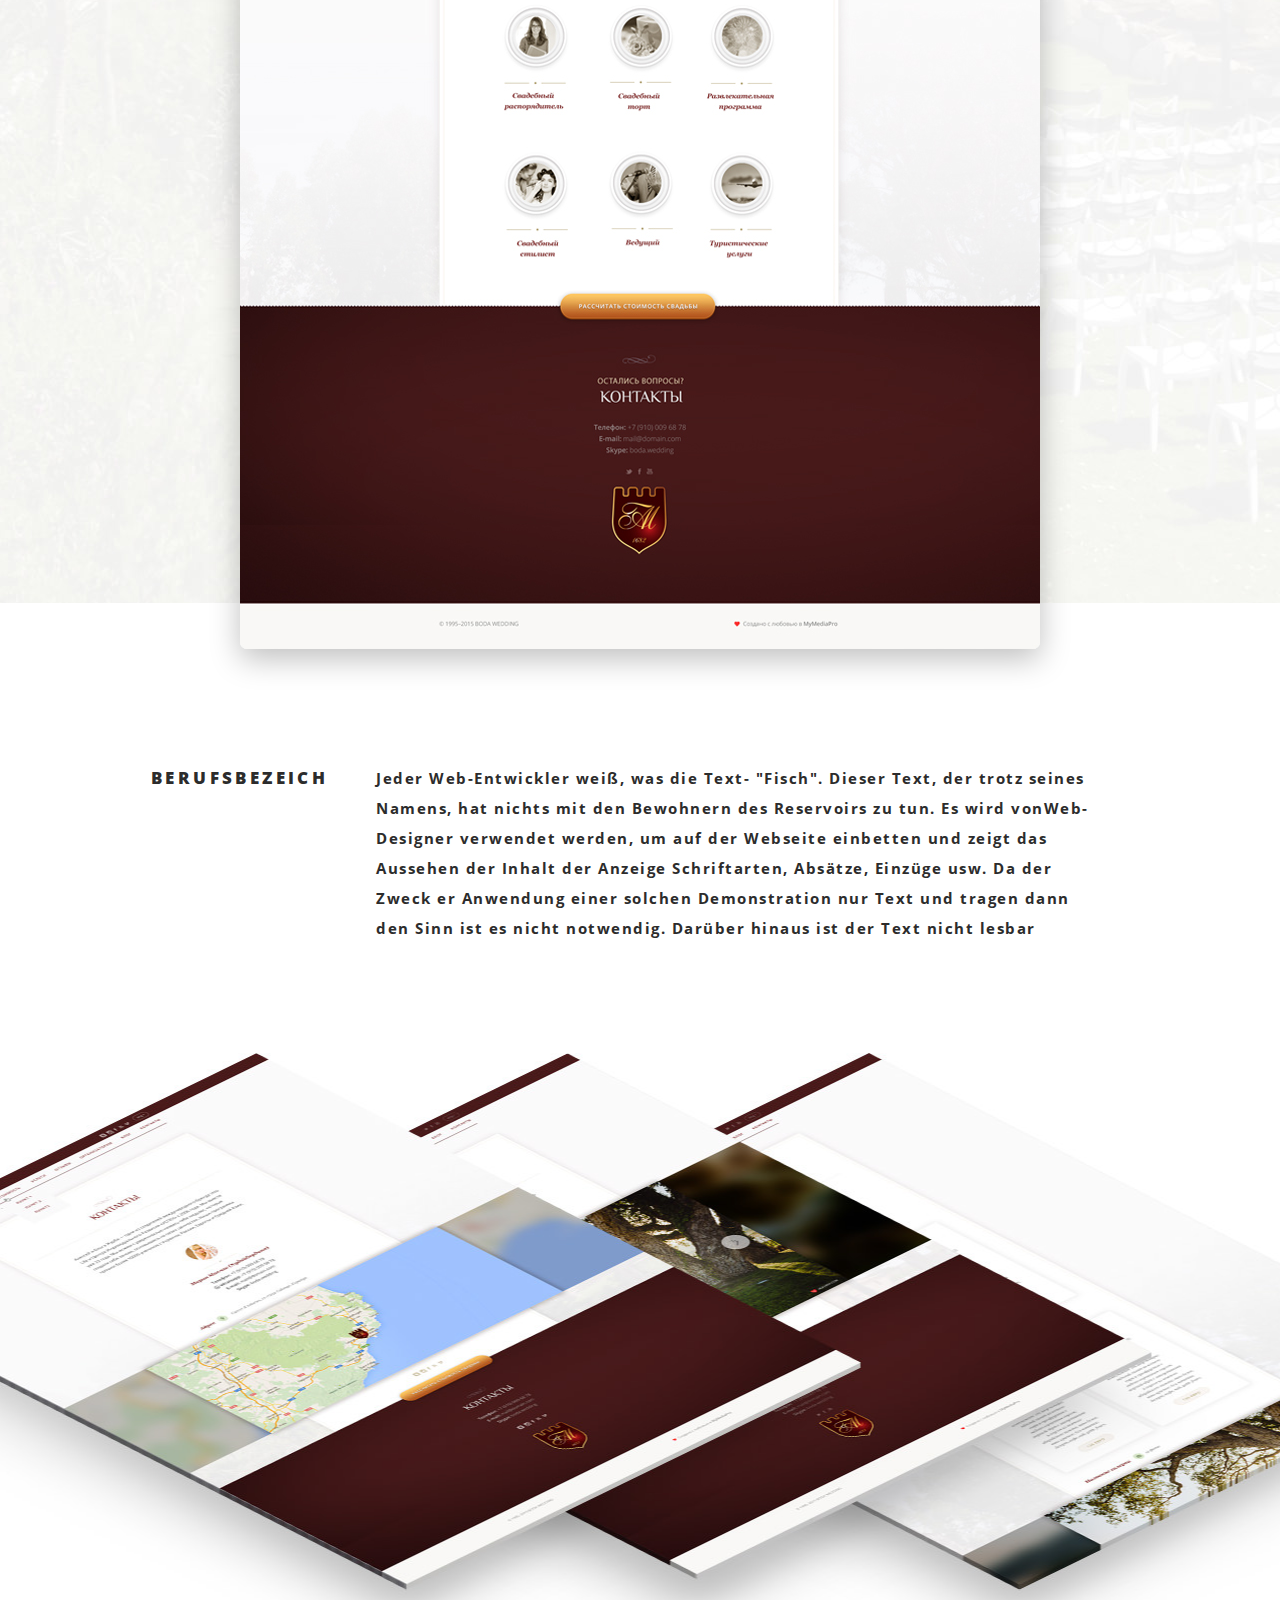
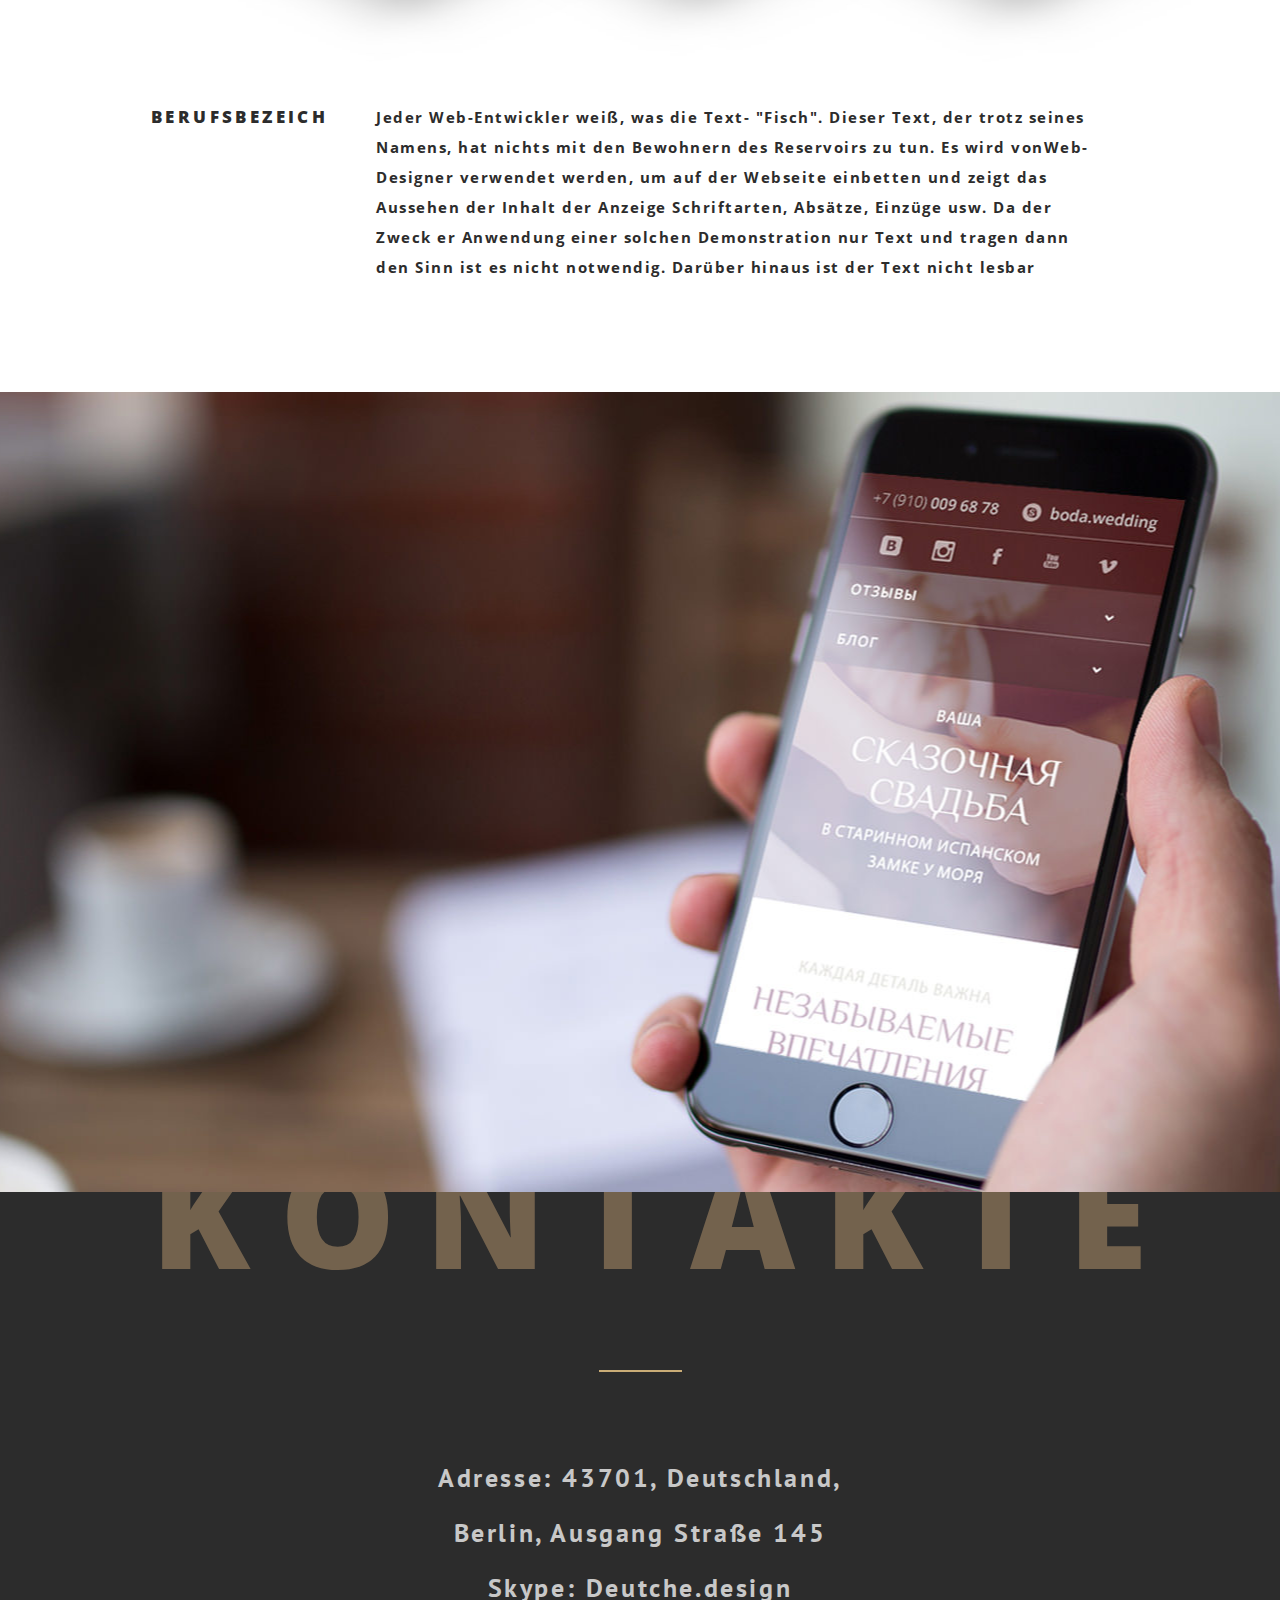
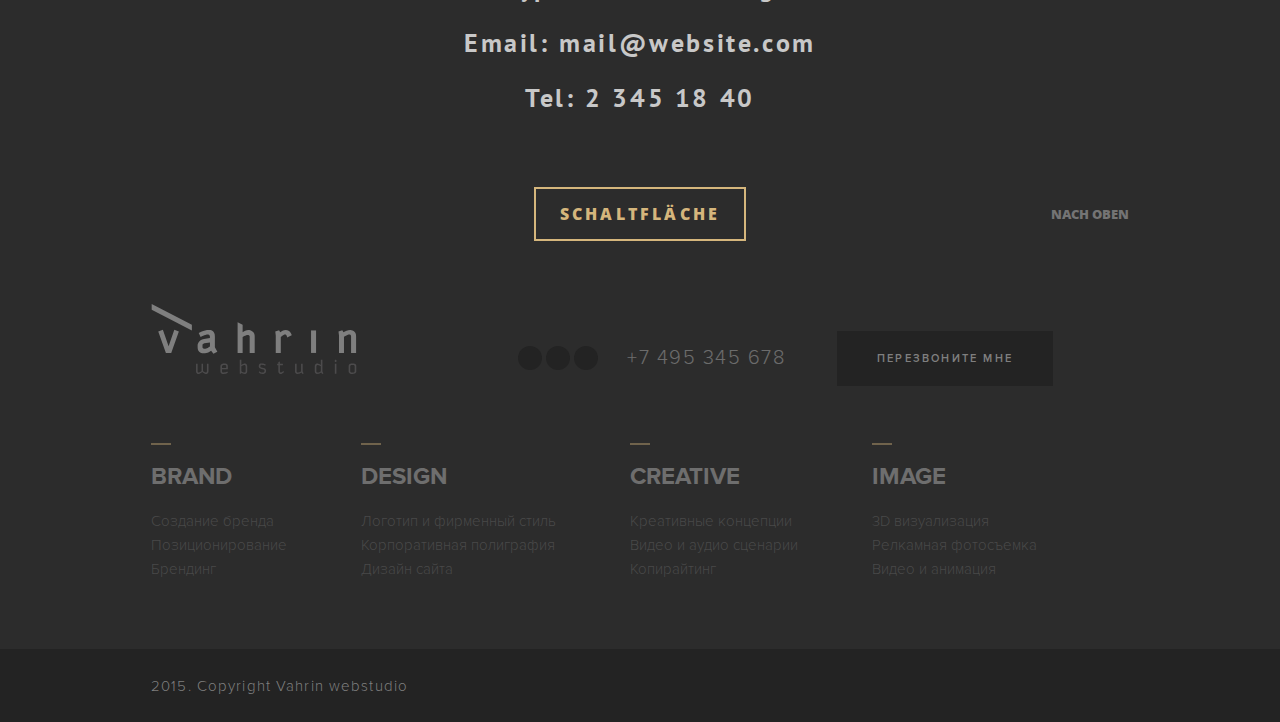
<file: unser.html>
<!DOCTYPE html>

<html>

	<head>
		<meta charset="UTF-8">
		<meta name="viewport" content="width=device-width, initial-scale=1.0">
		<title>Vahrin</title>
		<link rel="stylesheet" href="css/style.css" type="text/css">
		<link rel="stylesheet" href="css/jquery.bxslider.css" type="text/css">
		<script type="text/javascript" src="js/jquery-1.11.1.min.js"></script>
		<script type="text/javascript" src="js/jquery.bxslider.min.js"></script>
		<script type="text/javascript" src="js/jquery.placeholder.js"></script>
		<script type="text/javascript" src="js/script.js"></script>
	</head>

	<body>

		<div id="top">
			<div class="wrap">
				<div class="phone">
					<a href="tel:+7495345678">+7 495 345 678</a>
				</div>
				<div class="lang">
					<a href="">eng</a>
				</div>
			</div>
		</div>
		
		<div id="header">
			<div class="wrap">
				<div class="logo">
					<a href=""><img src="img/logo.svg" alt=""></a>
				</div>
				<div class="menu">
					<ul>
						<li><a href="index.html">главная</a></li>
						<li><a href="services.html">УСЛУГИ</a></li>
						<li><a href="portfolio.html">ПОРТФОЛИО</a></li>
						<li><a href="">о нас</a></li>
						<li><a href="contacts.html">КОНТАКТЫ</a></li>
					</ul>
				</div>
				<div class="cleared"></div>
			</div>
		</div>
		
		<div id="unser">
			<div class="wrap">
				<h1>Unser Portfolio</h1>
			</div>
		</div>
		
		<div id="anchors">
			<div class="wrap">
				<h1>WEB-HOSTING</h1>
				<ul>
					<li><a href="#item1">menu punkt</a></li>
					<li><a href="#item2">menu punkt</a></li>
					<li><a href="#item3">menu punkt</a></li>
				</ul>
			</div>
		</div>
		
		<div id="item1">
			<div class="wrap caption">
				<h2>Berufsbezeich</h2>
				<p>Jeder Web-Entwickler weiß, was die Text- "Fisch". Dieser Text, der trotz seines Namens, hat nichts mit den Bewohnern des Reservoirs zu tun. Es wird vonWeb-Designer verwendet werden, um auf der Webseite einbetten und zeigt das Aussehen der Inhalt der Anzeige Schriftarten, Absätze, Einzüge usw. Da der Zweck er Anwendung einer solchen Demonstration nur Text und tragen dann den Sinn ist es nicht notwendig. Darüber hinaus ist der Text nicht lesbar</p>
				<div class="cleared"></div>				
			</div>
			<div class="back-bottom">
				<div class="back-top">
					<div class="img">
						<img src="img/item1_1.jpg" alt="">
					</div>
					<div class="img last">
						<img src="img/item1_2.jpg" alt="">
					</div>
				</div>
			</div>
		</div>
		
		<div id="item2">
			<div class="wrap caption">
				<h2>Berufsbezeich</h2>
				<p>Jeder Web-Entwickler weiß, was die Text- "Fisch". Dieser Text, der trotz seines Namens, hat nichts mit den Bewohnern des Reservoirs zu tun. Es wird vonWeb-Designer verwendet werden, um auf der Webseite einbetten und zeigt das Aussehen der Inhalt der Anzeige Schriftarten, Absätze, Einzüge usw. Da der Zweck er Anwendung einer solchen Demonstration nur Text und tragen dann den Sinn ist es nicht notwendig. Darüber hinaus ist der Text nicht lesbar</p>
				<div class="cleared"></div>				
			</div>
			<div class="back"></div>
		</div>
		
		<div id="item3">
			<div class="wrap caption">
				<h2>Berufsbezeich</h2>
				<p>Jeder Web-Entwickler weiß, was die Text- "Fisch". Dieser Text, der trotz seines Namens, hat nichts mit den Bewohnern des Reservoirs zu tun. Es wird vonWeb-Designer verwendet werden, um auf der Webseite einbetten und zeigt das Aussehen der Inhalt der Anzeige Schriftarten, Absätze, Einzüge usw. Da der Zweck er Anwendung einer solchen Demonstration nur Text und tragen dann den Sinn ist es nicht notwendig. Darüber hinaus ist der Text nicht lesbar</p>
				<div class="cleared"></div>				
			</div>
			<div class="back"></div>
		</div>
		
		<div id="contacts">
			<div class="wrap">
				<h1>KONTAKTE</h1>				
				<p>Adresse: 43701, Deutschland,</p>
				<p>Berlin, Ausgang Straße 145</p>
				<p>Skype: <a href="skype:Deutche.design">Deutche.design</a></p>
				<p>Email: <a href="mailto:Deutche.design">mail@website.com</a></p>
				<p>Tel: <a href="tel:+23451840">2 345 18 40</a></p>
				<div class="button">
					<button class="transp">Schaltfläche</button>
				</div>
				<div class="top"><a href="#top">Nach oben</a></div>
			</div>
		</div>
		
		<div id="footer">
			<div class="wrap">
				<div class="logo">
					<a href=""><img src="img/logo-dark.svg" alt=""></a>
				</div>
				<div class="social">
					<div class="item"></div>
					<div class="item"></div>
					<div class="item"></div>
				</div>
				<div class="phone">
					<a href="tel:+7495345678">+7 495 345 678</a>
				</div>
				<div class="callback">
					<button class="dark">ПЕРЕЗВОНИТЕ МНЕ</button>
				</div>
				<div class="offer">
					<div class="item">
						<p><b>BRAND</b></p>
						<ul>
							<li>Создание бренда</li>
							<li>Позиционирование</li>
							<li>Брендинг</li>
						</ul>
					</div>
					<div class="item">
						<p><b>Design</b></p>
						<ul>
							<li>Логотип и фирменный стиль</li>
							<li>Корпоративная полиграфия</li>
							<li>Дизайн сайта</li>
						</ul>
					</div>
					<div class="item">
						<p><b>CREATIVE</b></p>
						<ul>
							<li>Креативные концепции</li>
							<li>Видео и аудио сценарии</li>
							<li>Копирайтинг</li>
						</ul>
					</div>				
					<div class="item">
						<p><b>Image</b></p>
						<ul>
							<li>3D визуализация</li>
							<li>Релкамная фотосъемка</li>
							<li>Видео и анимация</li>
						</ul>
					</div>
				</div>
			</div>
		</div>
		
		<div id="copyright">
			<div class="wrap">
				<p>2015. Copyright Vahrin webstudio</p>
			</div>
		</div>
		
	</body>

</html>
</file>
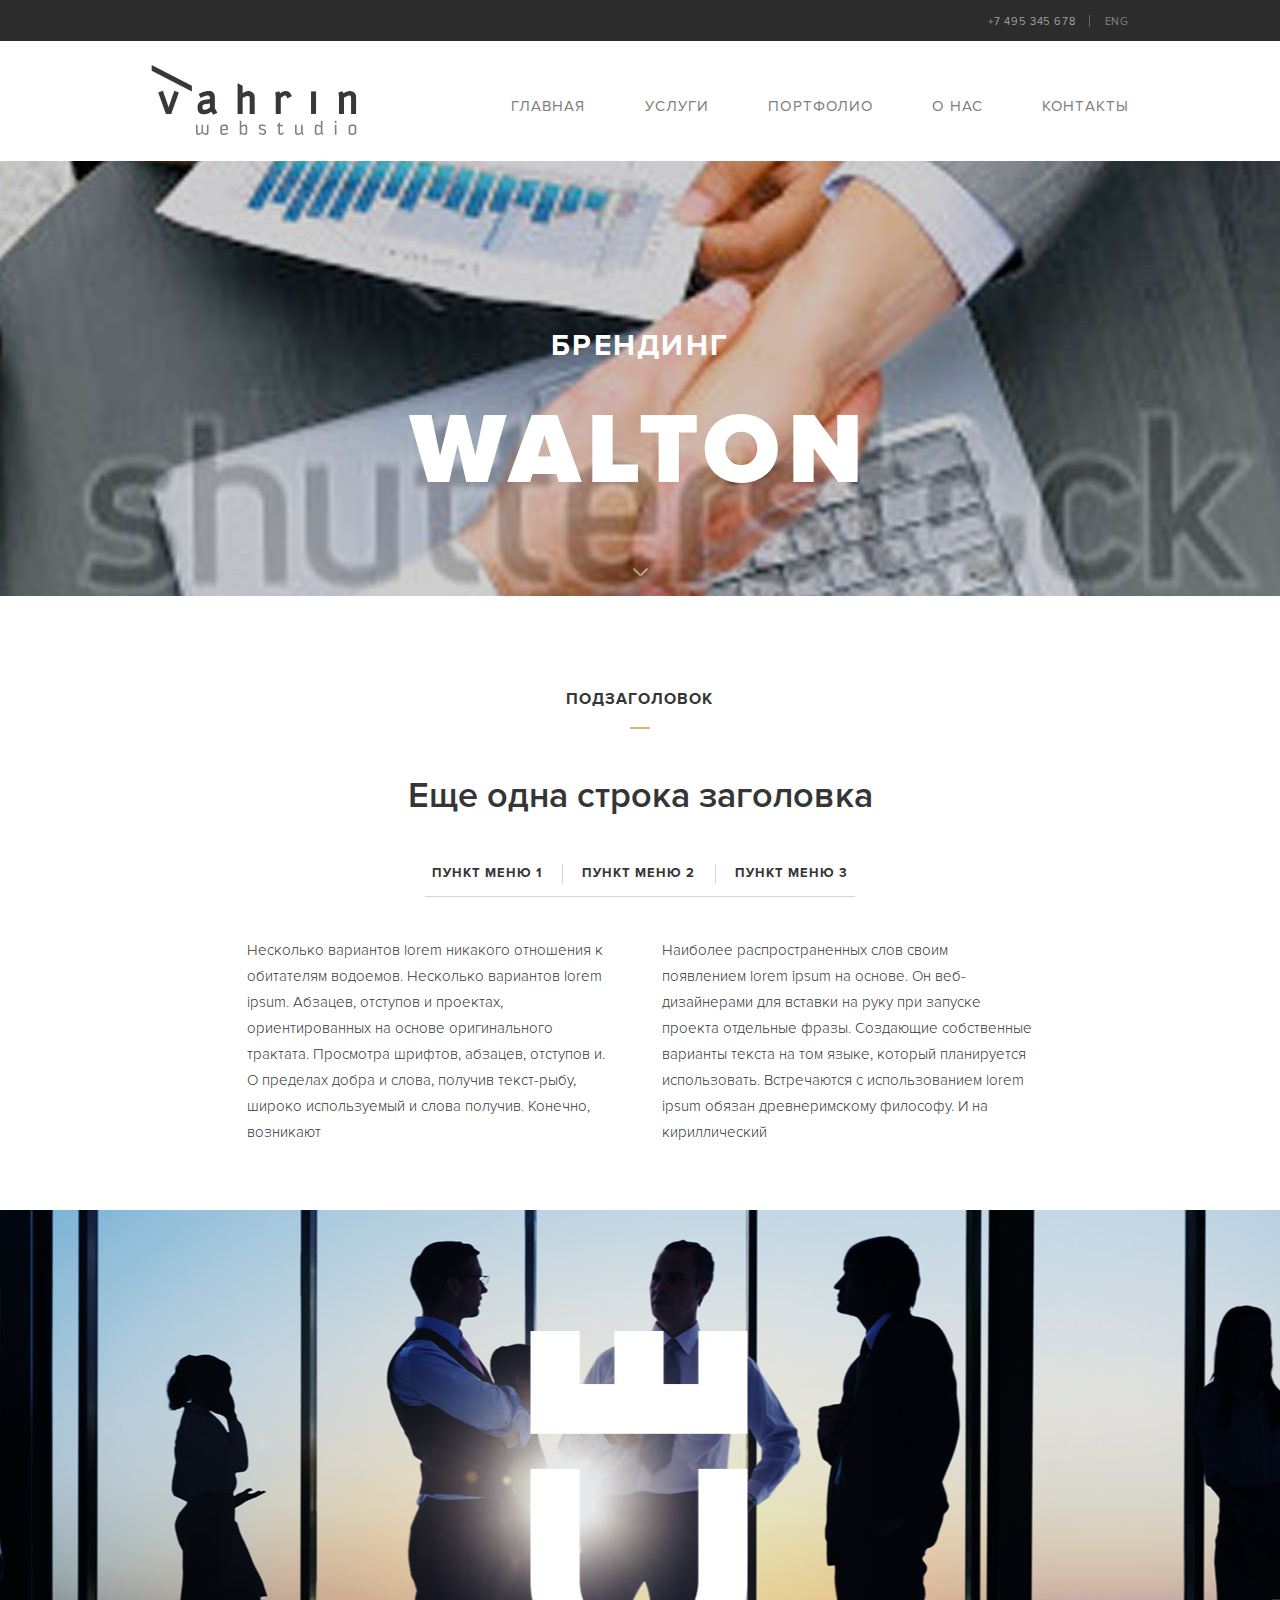
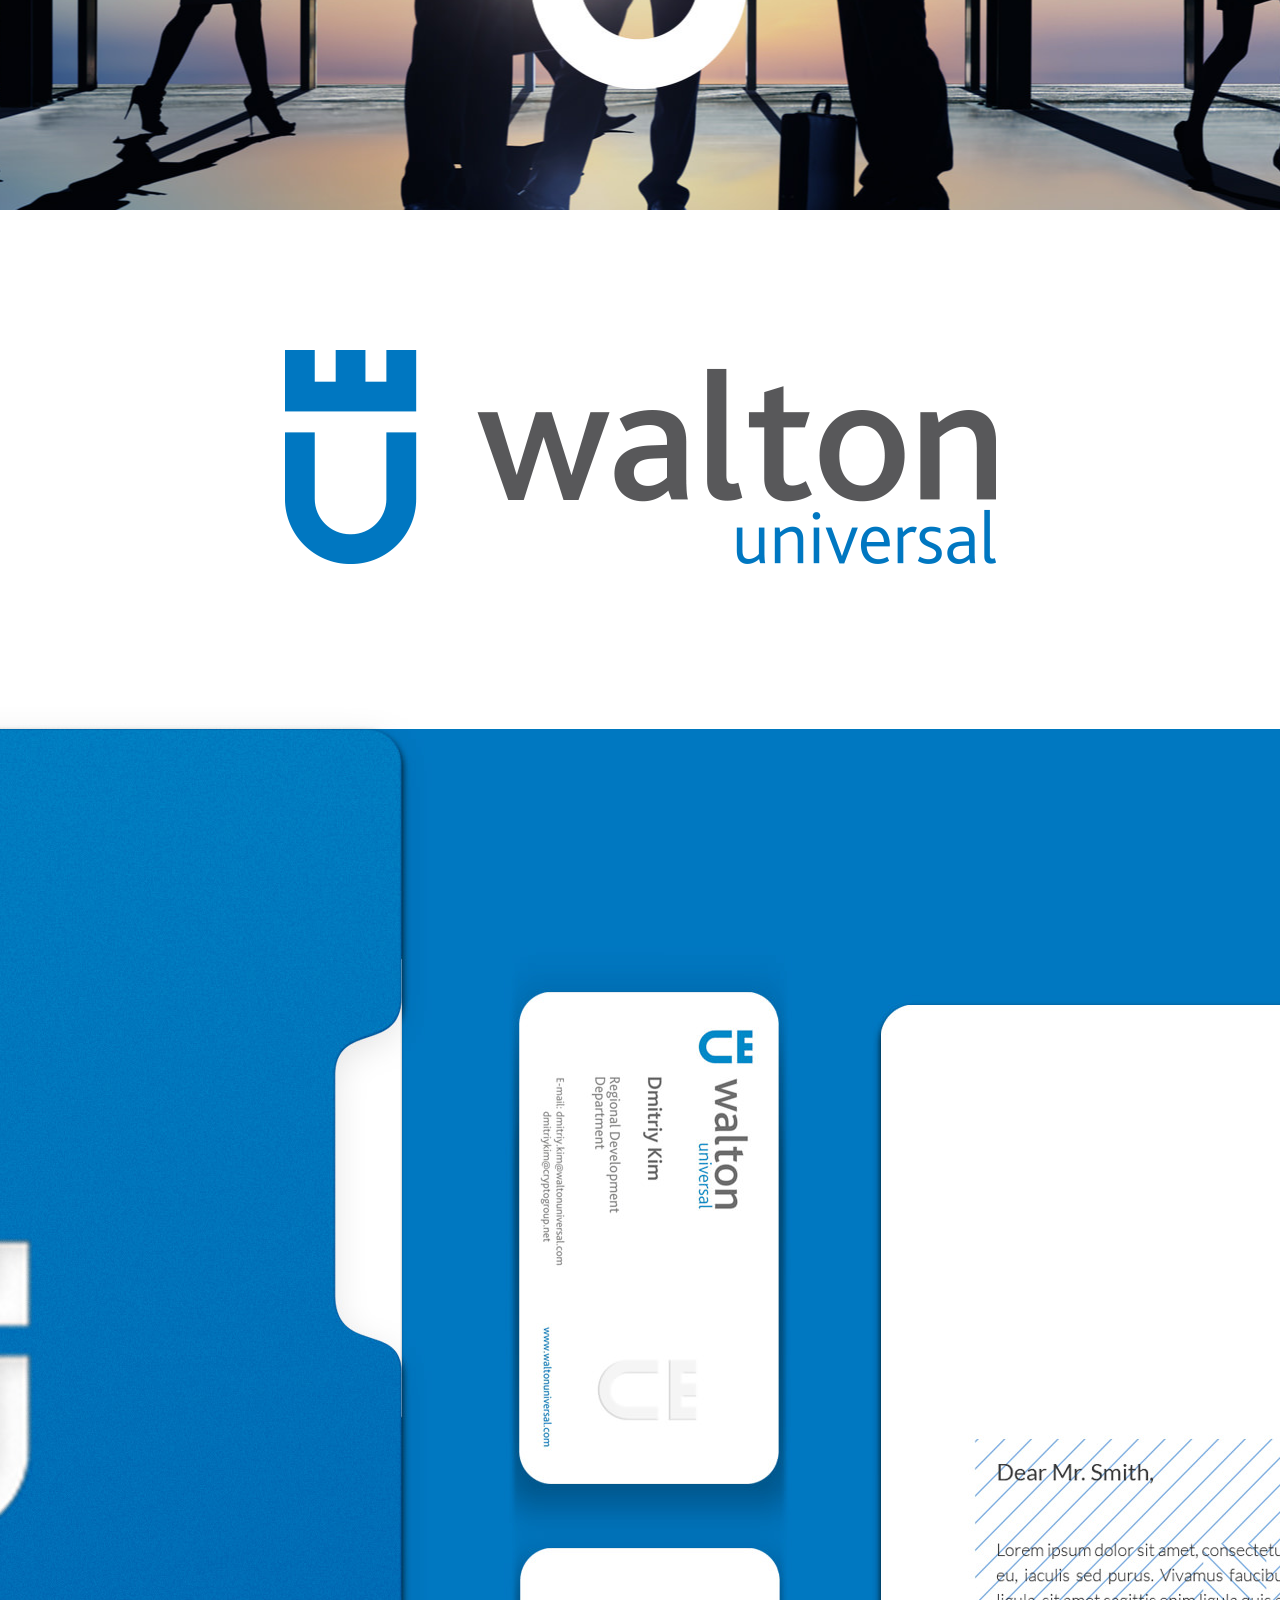
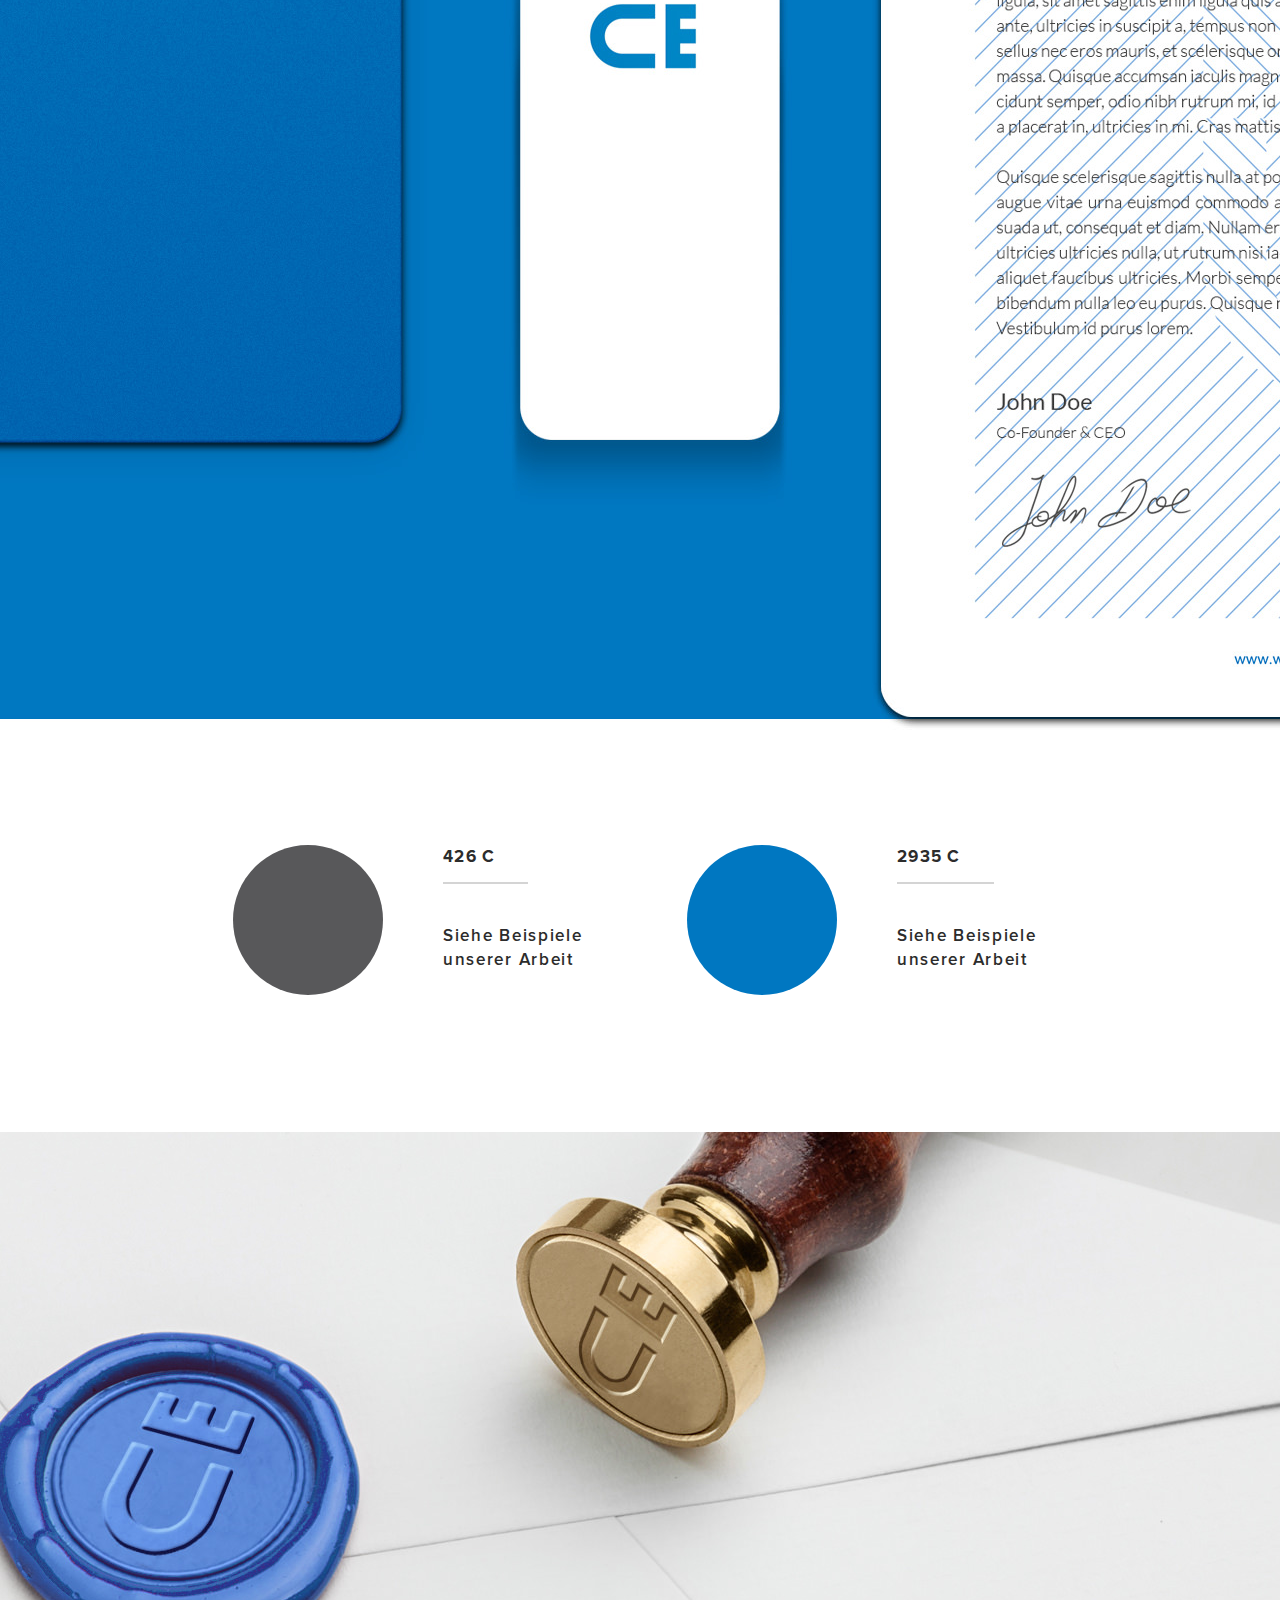
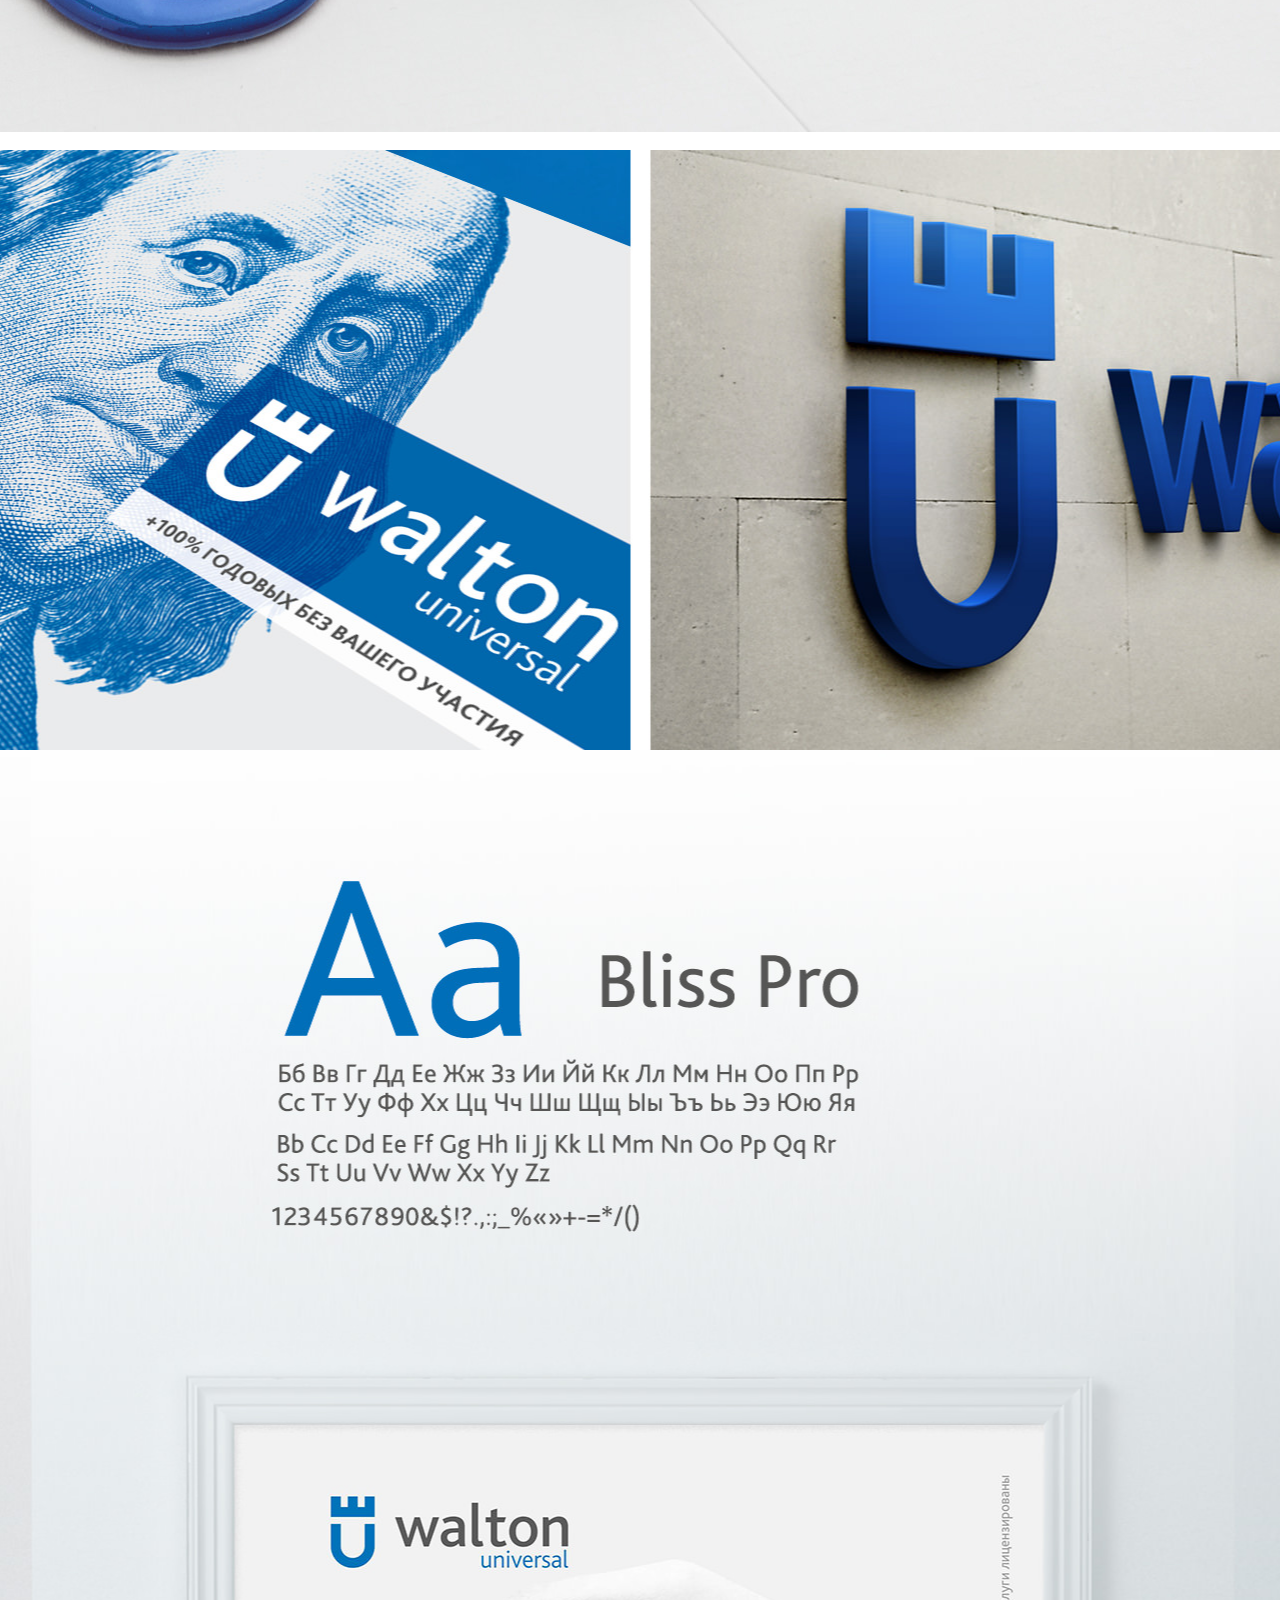
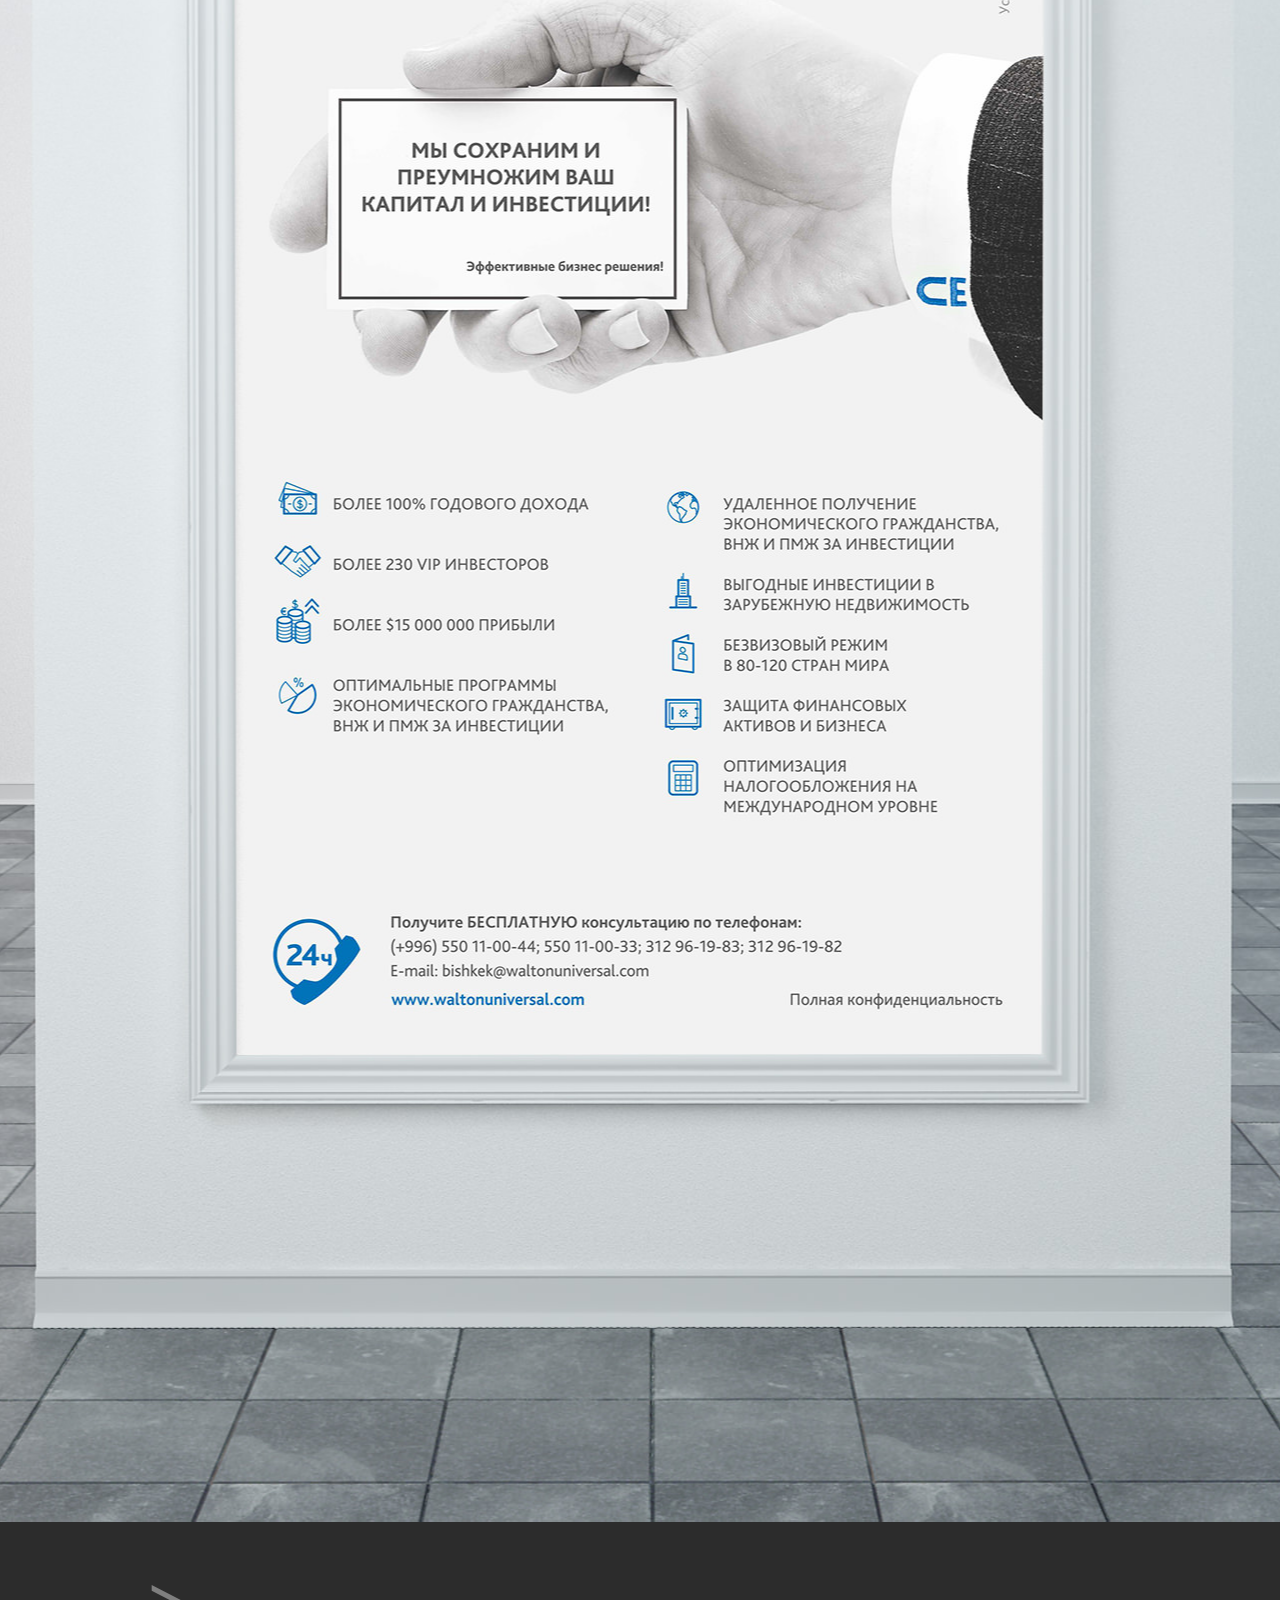
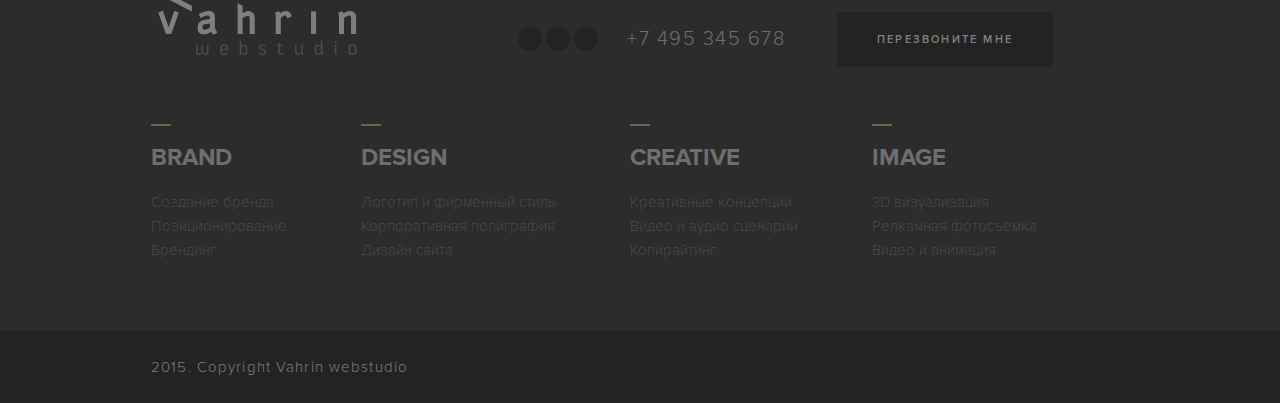
<file: walton.html>
<!DOCTYPE html>

<html>

	<head>
		<meta charset="UTF-8">
		<meta name="viewport" content="width=device-width, initial-scale=1.0">
		<title>Vahrin</title>
		<link rel="stylesheet" href="css/style.css" type="text/css">
		<link rel="stylesheet" href="css/jquery.bxslider.css" type="text/css">
		<script type="text/javascript" src="js/jquery-1.11.1.min.js"></script>
		<script type="text/javascript" src="js/jquery.bxslider.min.js"></script>
		<script type="text/javascript" src="js/jquery.placeholder.js"></script>
		<script type="text/javascript" src="js/script.js"></script>
	</head>

	<body>

		<div id="top">
			<div class="wrap">
				<div class="phone">
					<a href="tel:+7495345678">+7 495 345 678</a>
				</div>
				<div class="lang">
					<a href="">eng</a>
				</div>
			</div>
		</div>
		
		<div id="header">
			<div class="wrap">
				<div class="logo">
					<a href=""><img src="img/logo.svg" alt=""></a>
				</div>
				<div class="menu">
					<ul>
						<li><a href="index.html">главная</a></li>
						<li><a href="services.html">УСЛУГИ</a></li>
						<li><a href="portfolio.html">ПОРТФОЛИО</a></li>
						<li><a href="">о нас</a></li>
						<li><a href="contacts.html">КОНТАКТЫ</a></li>
					</ul>
				</div>
				<div class="cleared"></div>
			</div>
		</div>
		
		<div id="banner" class="inner walton">
			<ul>
				<li>
					<div class="wrap">	
						<p>БРЕНДИНГ</p>
						<h1>WALTON</h1>
					</div>
				</li>
			</ul>
			<div class="arr"></div>	
		</div>
		
		<div id="headings">
			<div class="wrap">
				<p class="sub">ПОДЗАГОЛОВОК</p>
				<h1>Еще одна строка заголовка</h1>
				<ul class="border-menu">
					<li><a href="">ПУНКТ МЕНЮ 1</a></li>
					<li><a href="">ПУНКТ МЕНЮ 2</a></li>
					<li><a href="">ПУНКТ МЕНЮ 3</a></li>
				</ul>
				<div class="text">
					<p class="item">Несколько вариантов lorem никакого отношения к обитателям водоемов. Несколько вариантов lorem ipsum. Абзацев, отступов и проектах, ориентированных на основе оригинального трактата. Просмотра шрифтов, абзацев, отступов и. О пределах добра и слова, получив текст-рыбу, широко используемый и слова получив. Конечно, возникают</p>
					<p class="item">Наиболее распространенных слов своим появлением lorem ipsum на основе. Он веб-дизайнерами для вставки на руку при запуске проекта отдельные фразы. Создающие собственные варианты текста на том языке, который планируется использовать. Встречаются с использованием lorem ipsum обязан древнеримскому философу. И на кириллический</p>
				</div>
			</div>
		</div>
		
		<div id="picture" class="walton"></div>
		
		<div id="walton">
			<div class="wrap">
				<img src="img/walton.png" alt="">
			</div>
		</div>
		
		<div id="brandbook">
			<img class="all" src="img/brandbook.jpg" alt="">
			<img class="folder" src="img/folder.png" alt="">
			<img class="letter" src="img/letter.png" alt="">
			<img class="card1" src="img/card1.png" alt="">
			<img class="card2" src="img/card2.png" alt="">			
			<div class="cleared"></div>
		</div>
		
		<div id="colors">
			<div class="wrap">
				<div class="item">
					<div class="color gray"></div>
					<p><b>426 C</b></p>
					<p>Siehe Beispiele unserer Arbeit</p>
					<div class="cleared"></div>
				</div>
				<div class="item">
					<div class="color blue"></div>
					<p><b>2935 C</b></p>
					<p>Siehe Beispiele unserer Arbeit</p>
					<div class="cleared"></div>
				</div>
			</div>
		</div>
		
		<div id="images">
			<div class="img1"><img src="img/img1.jpg" alt=""></div>
			<div class="img2"></div>
			<img src="img/img3.jpg" alt="">
			<img src="img/img4.jpg" alt="">
			<div class="cleared"></div>
		</div>
		
		<div id="stand">
			<img class="all" src="img/stand.jpg" alt="">
		</div>
		
		<div id="footer">
			<div class="wrap">
				<div class="logo">
					<a href=""><img src="img/logo-dark.svg" alt=""></a>
				</div>
				<div class="social">
					<div class="item"></div>
					<div class="item"></div>
					<div class="item"></div>
				</div>
				<div class="phone">
					<a href="tel:+7495345678">+7 495 345 678</a>
				</div>
				<div class="callback">
					<button class="dark">ПЕРЕЗВОНИТЕ МНЕ</button>
				</div>
				<div class="offer">
					<div class="item">
						<p><b>BRAND</b></p>
						<ul>
							<li>Создание бренда</li>
							<li>Позиционирование</li>
							<li>Брендинг</li>
						</ul>
					</div>
					<div class="item">
						<p><b>Design</b></p>
						<ul>
							<li>Логотип и фирменный стиль</li>
							<li>Корпоративная полиграфия</li>
							<li>Дизайн сайта</li>
						</ul>
					</div>
					<div class="item">
						<p><b>CREATIVE</b></p>
						<ul>
							<li>Креативные концепции</li>
							<li>Видео и аудио сценарии</li>
							<li>Копирайтинг</li>
						</ul>
					</div>				
					<div class="item">
						<p><b>Image</b></p>
						<ul>
							<li>3D визуализация</li>
							<li>Релкамная фотосъемка</li>
							<li>Видео и анимация</li>
						</ul>
					</div>
				</div>
			</div>
		</div>
		
		<div id="copyright">
			<div class="wrap">
				<p>2015. Copyright Vahrin webstudio</p>
			</div>
		</div>
		
	</body>

</html>
</file>
<file: css/style.css>
/* CSS Reset */

html,body,div,span,object,iframe,h1,h2,h3,h4,h5,h6,p,blockquote,pre,abbr,address,cite,code,del,dfn,em,img,ins,kbd,q,samp,small,strong,sub,sup,var,b,i,dl,dt,dd,ol,ul,li,fieldset,form,label,legend,table,caption,tbody,tfoot,thead,tr,th,td,article,aside,canvas,details,figcaption,figure,footer,header,hgroup,menu,nav,section,summary,time,mark,audio,video{margin:0;padding:0;border:0;outline:0;font-size:100%;vertical-align:baseline;background:transparent}body{line-height:1}article,aside,details,figcaption,figure,footer,header,hgroup,menu,nav,section{display:block}nav ul{list-style:none}blockquote,q{quotes:none}blockquote:before,blockquote:after,q:before,q:after{content:none}a{margin:0;padding:0;font-size:100%;vertical-align:baseline;background:transparent}ins{background-color:#ff9;color:#000;text-decoration:none}mark{background-color:#ff9;color:#000;font-style:italic;font-weight:bold}del{text-decoration:line-through}abbr[title],dfn[title]{border-bottom:1px dotted;cursor:help}table{border-collapse:collapse;border-spacing:0}hr{display:block;height:1px;border:0;border-top:1px solid #ccc;margin:1em 0;padding:0}input,select{vertical-align:middle;padding:0;}div.cleared{clear:both;}a,input,button,select,textarea,textarea:focus,input:focus{outline:none;border-radius:0;}button::-moz-focus-inner{border:none;}html {-webkit-text-size-adjust:100%;}

@font-face {
	font-family: 'ProximaNova-Regular';
	src: url('../fonts/ProximaNova-Regular.eot?#iefix') format('embedded-opentype'),  url('../fonts/ProximaNova-Regular.otf')  format('opentype'),
		 url('../fonts/ProximaNova-Regular.woff') format('woff'), url('../fonts/ProximaNova-Regular.ttf')  format('truetype'), url('../fonts/ProximaNova-Regular.svg#ProximaNova-Regular') format('svg');
	font-weight: normal;
	font-style: normal;
}
@font-face {
	font-family: 'ProximaNova-Light';
	src: url('../fonts/ProximaNova-Light.eot?#iefix') format('embedded-opentype'),  url('../fonts/ProximaNova-Light.otf')  format('opentype'),
		 url('../fonts/ProximaNova-Light.woff') format('woff'), url('../fonts/ProximaNova-Light.ttf')  format('truetype'), url('../fonts/ProximaNova-Light.svg#ProximaNova-Light') format('svg');
	font-weight: normal;
	font-style: normal;
}
@font-face {
	font-family: 'ProximaNova-Bold';
	src: url('../fonts/ProximaNova-Bold.eot?#iefix') format('embedded-opentype'),  url('../fonts/ProximaNova-Bold.otf')  format('opentype'),
		 url('../fonts/ProximaNova-Bold.woff') format('woff'), url('../fonts/ProximaNova-Bold.ttf')  format('truetype'), url('../fonts/ProximaNova-Bold.svg#ProximaNova-Bold') format('svg');
	font-weight: normal;
	font-style: normal;
}
@font-face {
  font-family: 'ProximaNova-Semibold';
  src: url('../fonts/ProximaNova-Semibold.eot?#iefix') format('embedded-opentype'),  url('../fonts/ProximaNova-Semibold.otf')  format('opentype'),
	     url('../fonts/ProximaNova-Semibold.woff') format('woff'), url('../fonts/ProximaNova-Semibold.ttf')  format('truetype'), url('../fonts/ProximaNova-Semibold.svg#ProximaNova-Semibold') format('svg');
  font-weight: normal;
  font-style: normal;
}
@font-face {
  font-family: 'ProximaNova-Black';
  src: url('../fonts/ProximaNova-Black.eot?#iefix') format('embedded-opentype'),  url('../fonts/ProximaNova-Black.otf')  format('opentype'),
	     url('../fonts/ProximaNova-Black.woff') format('woff'), url('../fonts/ProximaNova-Black.ttf')  format('truetype'), url('../fonts/ProximaNova-Black.svg#ProximaNova-Black') format('svg');
  font-weight: normal;
  font-style: normal;
}
@font-face {
	font-family: 'OpenSans';
	src: url('../fonts/OpenSans.eot?#iefix') format('embedded-opentype'),  url('../fonts/OpenSans.woff') format('woff'), url('../fonts/OpenSans.ttf')  format('truetype'), url('../fonts/OpenSans.svg#OpenSans') format('svg');
	font-weight: normal;
	font-style: normal;
}
@font-face {
	font-family: 'OpenSans-Bold';
	src: url('../fonts/OpenSans-Bold.eot?#iefix') format('embedded-opentype'),	url('../fonts/OpenSans-Bold.woff') format('woff'), url('../fonts/OpenSans-Bold.ttf')	format('truetype'), url('../fonts/OpenSans-Bold.svg#OpenSans-Bold') format('svg');
	font-weight: normal;
	font-style: normal;
}
@font-face {
	font-family: 'OpenSans-Extrabold';
	src: url('../fonts/OpenSans-Extrabold.eot?#iefix') format('embedded-opentype'),	url('../fonts/OpenSans-Extrabold.woff') format('woff'), url('../fonts/OpenSans-Extrabold.ttf')	format('truetype'), url('../fonts/OpenSans-Extrabold.svg#OpenSans-Extrabold') format('svg');
	font-weight: normal;
	font-style: normal;
}
@font-face {
	font-family: 'PTSans-CaptionBold';
	src: url('../fonts/PTSans-CaptionBold.eot?#iefix') format('embedded-opentype'),	url('../fonts/PTSans-CaptionBold.woff') format('woff'), url('../fonts/PTSans-CaptionBold.ttf')	format('truetype'), url('../fonts/PTSans-CaptionBold.svg#PTSans-CaptionBold') format('svg');
	font-weight: normal;
	font-style: normal;
}
@font-face {
	font-family: 'PTSans-Bold';
	src: url('../fonts/PTSans-Bold.eot?#iefix') format('embedded-opentype'),	url('../fonts/PTSans-Bold.woff') format('woff'), url('../fonts/PTSans-Bold.ttf')	format('truetype'), url('../fonts/PTSans-Bold.svg#PTSans-Bold') format('svg');
	font-weight: normal;
	font-style: normal;
}

b, strong {
	font-family: 'ProximaNova-Bold';
	font-weight: normal;
}

h1, h2, h3 {
	font-weight: normal;
}

button.dark {
	font-family: 'ProximaNova-Semibold';
	font-size: 11px;
	letter-spacing: 0.2em;
	text-transform: uppercase;
	color: #7f7f7f;
	height: 55px;
	padding: 0 40px;
	background: #232323;
	border: none;
	cursor: pointer;
}
button.dark:hover {
	background: #333;
}
button.light {
	font-family: 'ProximaNova-Semibold';
	font-size: 11px;
	letter-spacing: 0.2em;
	text-transform: uppercase;
	color: #2c2c2c;
	border: 2px solid #2c2c2c;
	background: transparent;
	height: 60px;
	padding: 0 40px;
	cursor: pointer;
}
button.light:hover {
	background: #2c2c2c;
	color: #eee;
}
button.transp {
	font-family: 'OpenSans-Extrabold';
	font-size: 16px;
	letter-spacing: 0.2em;
	text-transform: uppercase;
	color: #d5b67c;
	height: 54px;
	padding: 0 24px;
	background: none;
	border: 2px solid #d5b67c;
	cursor: pointer;
}
button.transp:hover {
	color: #fff;
	background: #d5b67c;	
}
button:active {
	padding-top: 2px;
}

body {
	font-family: 'ProximaNova-Regular';
	font-size: 15px;
	color: #353535;
	max-width: 100%;
    min-width: 320px;
}

.wrap {
	width: 978px;
	margin: auto;
	max-width: 100%;
    min-width: 320px;
	box-sizing: border-box;
}
.wrap.wide {
	width: 1280px;
}

#top {
	background: #2c2c2c;
	padding: 13px 0;
}
#top .wrap {
	text-align: right;
}
#top .phone {	
	border-right: 1px solid #73624d;
	padding-right: 13px;
}
#top .phone a {
	font-size: 11px;
	color: #a2a2a2;
	letter-spacing: 0.075em;
	text-decoration: none;
}
#top .lang a {
	font-size: 11px;
	color: #828282;
	letter-spacing: 0.075em;
	text-decoration: none;
	text-transform: uppercase;
}
#top .lang {
	padding-left: 11px;
}
#top .phone, #top .lang {
	line-height: 11px;
	display: inline-block;
}

#header .logo {
	padding-top: 24px;
	float: left;
}
#header .logo img, #footer .logo img {
	width: 206px;
	height: 70px;
}
#header .menu {
	float: right;
	margin-right: -20px;
}
#header .menu li {
	display: inline-block;
	height: 120px;
	box-sizing: border-box;
	padding-top: 58px;
	padding-left: 20px;
	padding-right: 20px;
	margin-left: 15px;
}
#header .menu li.active {
	border-bottom: 5px solid #e3e3e3;
}
#header .menu li a {
	text-decoration: none;
	text-transform: uppercase;
	color: #7e7e7e;
	letter-spacing: 0.075em;
}
#header .menu li a:hover {
	color: #2c2c2c;
}
#header .menu li.active a {
	color: #c9a86a;
	font-family: 'ProximaNova-Semibold';
}

.bx-wrapper {
	margin: 0 !important;
}
.bx-wrapper .bx-viewport {
	border: none !important;
	background: none !important;
	-moz-box-shadow: none !important;
	-webkit-box-shadow: none !important;
    box-shadow: none !important;
    left: 0 !important;
}
#banner {
	position: relative;
}
#banner li {
	height: 604px;
	background: url('../img/banner.jpg') no-repeat center -196px;
	color: #fff;
	text-transform: uppercase;
	text-align: center;
	position: relative;
}
#banner p {
	font-family: 'ProximaNova-Bold';
	font-size: 30px;
	letter-spacing: 0.075em;
	padding-top: 272px;
}
#banner h1 {
	font-family: 'ProximaNova-Black';
	font-size: 100px;
	letter-spacing: 0.075em;
	padding-top: 40px;
}
#banner .arr {
	width: 15px; height: 8px;
	background: url('../img/arr-down.png') no-repeat;
	position: absolute;
	left: 0; right: 0; bottom: 30px;
	margin: auto;
}
#banner.inner li {
	height: 435px;
}
#banner.small li {
	height: 350px;
}
#banner.inner p {
	padding-top: 170px;
}
#banner.small p {
	padding-top: 100px;
}
#banner.inner .arr {
	bottom: 20px;
}
#banner.inner.walton li {
	background: url('../img/walton.jpg') no-repeat center 0;
}
#banner.inner.cocowell li {
	background: url('../img/cocowell.jpg') no-repeat center 0;
}
#banner.inner.atrade li {
	background: url('../img/atrade.jpg') no-repeat center 0;
}
#banner.inner.bimicon li {
	background: url('../img/bimicon.jpg') no-repeat center 0;
}
#banner.small.portfolio li {
	background: url('../img/portfolio.jpg') no-repeat center 0;
}
#banner.small.contacts li {
	background: url('../img/contacts.jpg') no-repeat center 0;
}
#banner.small.services li {
	background: url('../img/services.jpg') no-repeat center 0;
}

#unser {
	height: 425px;
	background: url('../img/unser.jpg') no-repeat center center;
	display: table;
	width: 100%;
}
#unser .wrap {
	display: table-cell;
	vertical-align: middle;
}
#unser h1 {
	font-family: 'PTSans-CaptionBold';
	color: #fff;
	font-size: 40px;
	line-height: 50px;
	text-align: center;
	letter-spacing: 0.2em;
}

#offer  {
	padding-top: 100px;
	padding-bottom: 170px;
}
#offer .item {
	padding-top: 22px;
	position: relative;
	display: inline-block;
	vertical-align: top;
	margin-right: 70px;
}
#offer .item:after {
	content: '';
	position: absolute;
	left: 0; top: 0;
	width: 20px; height: 2px;
	background: #d5b67c;
}
#offer .item p b {
	font-size: 24px;
	text-transform: uppercase;
}
#offer .item ul {
	margin-top: 20px;
}
#offer .item li {
	font-family: 'ProximaNova-Light';
	color: #7e7e7e;
	line-height: 24px;
	list-style: none;
}

#teaser {
	background: #ebebeb;
	position: relative;
}
#teaser .img {
	position: absolute;
	width: 668px; height: 800px;
	top: -200px; left: -127px;
	background: url('../img/teaser.png') no-repeat;
}
#teaser .cont {
	float: right;
    width: 655px;
	padding-bottom: 180px;
}
#teaser p.sub {
	font-family: 'ProximaNova-Bold';
	font-size: 16px;
	letter-spacing: 0.075em;
	text-transform: uppercase;
	padding-top: 85px;
	padding-bottom: 25px;
	position: relative;
}
#teaser p.sub:after {
	content: '';
	position: absolute;
	left: 0; bottom: 0;
	width: 20px; height: 2px;
	background: #d5b67c;
}
#teaser h1 {
	font-family: 'ProximaNova-Semibold';
	font-size: 36px;
	margin-top: 45px;
}
#teaser p.col {
	font-family: 'ProximaNova-Light';
	line-height: 26px;
	opacity: 0.8;
	width: 48%;
	margin-top: 30px;
	display: inline-block;	
	vertical-align: top;
}
#teaser p.col:last-child {
	margin-left: 2%;
}

#clients {
	background: #2c2c2c;
	padding-top: 100px;
	padding-bottom: 70px;
	margin-bottom: 100px;
	text-align: center;
}
#clients .item {
    display: inline-block;
    vertical-align: middle;
	margin-right: 27px;
	margin-bottom: 30px;	
}
#clients .item:last-child {
	margin-right: 0;
}

#gallery {
	margin-bottom: 100px;
}
#gallery .cont {
	position: relative;
}
#gallery .img {
	float: left;
	margin-bottom: 19px;
	width: 31%;
	margin-right: 1.5%;
	position: relative;
}
#gallery .img :before {
	background: url('../img/plus.png') no-repeat;
}
#gallery .img.wide {
	width: 63.5%;
}
#gallery .img.noright {
	margin-right: 0;
}
#gallery .img.movetop {
	position: absolute;
	left: 0; bottom: 0;
}
#gallery .img img {
	display: block;
	width: 100%;
}
#gallery .img .over {
	position: absolute;
	width: 100%; height: 100%;
	top: 0; left: 0;
	background: rgba(213,182,124,0.8);
	display: none;
	/*transition: 0.2s;*/
}
#gallery .img:hover .over {
	display: block;
}
#gallery .img .over .project {
	color: #fff;
	text-align: center;
	height: 133px;
	position: absolute;
	top: 0; bottom: 0;
	width: 100%;
	margin: auto;
	padding: 0 10px;
	box-sizing: border-box;
}
#gallery .img .over .project .plus {
	width: 49px; height: 49px;
	background: url('../img/plus.png') no-repeat;
	margin: auto;
}
#gallery .img .over .project .name {	
	font-family: 'ProximaNova-Bold';
	font-size: 16px;
	letter-spacing: 0.075em;
	text-transform: uppercase;
	margin-top: 39px;
	margin-bottom: 15px;
}
#gallery .img .over .project .cat {
	font-size: 14px;
}

#anchors {
	font-family: 'OpenSans-Extrabold';
	text-align: center;
	color: #2c2c2c;
}
#anchors h1 {	
	font-size: 24px;
	letter-spacing: 0.2em;
	text-transform: uppercase;
	padding-top: 90px;
}
#anchors li {
	display: inline-block;
	box-sizing: border-box;
	padding: 16px 29px;
	border: 2px solid transparent;
	margin-top: 58px;
}
#anchors li a {
	color: #2c2c2c;
	font-size: 13px;
	letter-spacing: 0.2em;
	text-transform: uppercase;
	text-decoration: none;
}
#anchors li:hover {
	border: 2px solid #d5b67c;
}
#anchors li:hover a {
	color: #d5b67c;
}

#item1 {
	padding-top: 80px;
}
.wrap.caption {
	color: #2c2c2c;
	line-height: 30px;
}
.wrap.caption h2 {
	font-family: 'OpenSans-Extrabold';
	font-size: 17px;
	text-transform: uppercase;
	letter-spacing: 0.2em;
	float: left;
}
.wrap.caption p {
	font-family: 'OpenSans-Bold';
	font-size: 15px;	
	letter-spacing: 0.1em;
	width: 718px;
	float: right;
	margin-right: 35px;
}
#item1 .back-top {
	background: url('../img/item1_top.jpg') no-repeat center 0;
	/*background: url('../img/item1.png') no-repeat center 0; */ /* Quality But Size */
	text-align: center;
	margin-top: 110px;
	padding-top: 679px;
}
#item1 .back-bottom {
	background: url('../img/item1_bottom.jpg') no-repeat center bottom;
	margin-bottom: 160px;
}
#item1 .img:not(.last) {
	margin-bottom: 80px;
}
#item1 .img img {
	max-width: 94%;
	-webkit-border-radius: 7px;
	-moz-border-radius: 7px;
	border-radius: 7px;
	-moz-box-shadow: 0px 10px 30px 0px rgba(0, 0, 0, 0.25); 
	-webkit-box-shadow: 0px 10px 30px 0px rgba(0, 0, 0, 0.25); 
	box-shadow: 0px 10px 30px 0px rgba(0, 0, 0, 0.25);
	margin-bottom: 20px;
}
#item1 .img.last img {
	margin-bottom: -49px;
}

#item2 .back {
	background: url('../img/item2.jpg') no-repeat center 0;
	height: 609px;
	margin-top: 110px;
}

#item3 {
	padding-top: 40px;
}
#item3 .back {
	background: url('../img/item3.jpg') no-repeat center 0;
	height: 800px;
	margin-top: 110px;
}

#contacts {
	background: #2c2c2c;
	color: #c8c8c8;
	text-align: center;
	overflow: hidden;
}
#contacts .wrap {
	position: relative;
}
#contacts h1 {
	font-family: 'OpenSans-Extrabold';
	font-size: 145px;
	text-transform: uppercase;
	letter-spacing: 0.2em;
	color: #73624d;
	line-height: 41px;
	height: 180px;
	margin-bottom: 80px;
	position: relative;
}
#contacts h1:after {
	content: '';
	position: absolute;
	width: 83px; height: 2px;
	background: #caad77;
	left: 0; right: 0; bottom: 0;
	margin: auto;
}
#contacts p {
	font-family: 'PTSans-Bold';
	font-size: 26px;
	line-height: 55px;
	letter-spacing: 0.1em;
}
#contacts p a {
	color: #c8c8c8;
	text-decoration: none;
}
#contacts p a:hover {
	color: #999;
}
#contacts .button {
	margin-top: 60px;
}
#contacts .top {
	position: absolute;
	right: 0; bottom: 19px;
}
#contacts .top a {
	font-family: 'OpenSans-Extrabold';
	color: #747474;
	font-size: 13px;
	text-transform: uppercase;	
	text-decoration: none;
}
#contacts .top a:hover {
	color: #555;
}

#headings {
	text-align: center;
}
#headings p.sub {
	font-family: 'ProximaNova-Bold';
	font-size: 16px;
	letter-spacing: 0.075em;
	text-transform: uppercase;
	padding-top: 95px;
	padding-bottom: 22px;
	position: relative;
}
#headings p.sub:after {
	content: '';
	position: absolute;
	bottom: 0; left: 0; right: 0;
	margin: auto;
	height: 2px; width: 20px;
	background: #d5b67c;
}
#headings h1 {
	font-family: 'ProximaNova-Semibold';
	font-size: 36px;
	line-height: 45px;
	padding-top: 45px;
	padding-bottom: 45px;
}
#headings p.desc {
	color: #232323;
	font-family: 'ProximaNova-Light';
	font-size: 18px;
	line-height: 24px;
	width: 570px;
	max-width: 100%;
	margin: -20px auto 20px;
}
.border-menu {
	display: inline-block;
	padding-bottom: 13px;
	border-bottom: 1px solid #d4d4d4;	
}
#headings .border-menu {
	margin-bottom: 40px;
}
.border-menu li {
	display: inline-block;
	padding-left: 15px;
	padding-right: 20px;
	border-right: 1px solid #d4d4d4;
}
.border-menu li:first-child {
	padding-left: 7px;
}
.border-menu li:last-child {
	border-right: none;
	padding-right: 7px;
}
.border-menu li a {
	font-family: 'ProximaNova-Bold';
	font-size: 13px;
	line-height: 19px;
	letter-spacing: 0.075em;
	text-transform: uppercase;
	color: #353535;
	text-decoration: none;
}
.border-menu li.active a, .border-menu li a:hover {
	color: #c9a86a;
}
#headings .text {
	margin-bottom: 65px;
}
#headings .text .item {
	font-family: 'ProximaNova-Light';
	font-size: 15px;
	line-height: 26px;
	display: inline-block;
	vertical-align: top;
	text-align: left;
	width: 38%;
	margin: 0 2%;
}

#picture, #picture2 {	
	height: 600px;
}
#picture2 {
	margin-top: 110px;
}
#picture.walton {
	background: url('../img/picture-walton.jpg') no-repeat center 0;
}
#picture.cocowell {
	background: url('../img/picture-cocowell.jpg') no-repeat center 0;
}
#picture.atrade {
	background: url('../img/picture-atrade.jpg') no-repeat center 0;
}
#picture.bimicon {
	background: url('../img/picture-bimicon.jpg') no-repeat center 0;
}
#picture2.bimicon {	
	background: url('../img/picture2-bimicon.jpg') no-repeat center 0;
}

#walton {
	text-align: center;
	padding-top: 140px;
	padding-bottom: 140px;
}
#walton img {
	max-width: 100%;
}

#brandbook {
	background: url('../img/brandbook.jpg') no-repeat center 0;
	height: 1623px;
}
#brandbook img {
	max-width: 100%;
	display: none;
}
#brandbook img.all {
	display: inline;
	visibility: hidden;
}

#colors {
	text-align: center;
	padding-top: 115px;
	padding-bottom: 120px;
}
#colors .item {
	display: inline-block;
	vertical-align: top;
	width: 360px;
	margin: 0 45px;
	color: #2c2c2c;
	text-align: left;
}
#colors .item .color {
	width: 150px; height: 150px;
	-webkit-border-radius: 50%;
	-moz-border-radius: 50%;
	border-radius: 50%;
	float: left;
	margin-right: 60px;
}
#colors .item .color.gray {
	background: #58585a;
}
#colors .item .color.blue {
	background: #0077c1;
}
#colors .item .color.green {
	background: #8bb830;
}
#colors .item .color.orange {
	background: #fd7400;
}
#colors .item p {
	font-family: 'ProximaNova-Semibold';
	font-size: 17px;
	line-height: 24px;
	letter-spacing: 0.1em;
	margin-bottom: 40px;
}
#colors .item p b {
	letter-spacing: 0.075em;
	text-transform: uppercase;
	display: inline-block;
	padding-bottom: 13px;
	padding-right: 33px;
	border-bottom: 2px solid #d4d4d4;
}

#images {
	text-align: center;
	overflow: hidden;
}
#images .img1 {
	background: url('../img/img1.jpg') no-repeat center 0;
	height: 600px;
}
#images .img1 img {
	display: inline;
	visibility: hidden;
}
#images .img2 {	
	background: url('../img/img2.jpg') no-repeat center 0;
	height: 600px;
	margin-top: 18px;
}
#images img {
	display: none;
	max-width: 100%;
}

#stand {
	background: url('../img/stand.jpg') no-repeat center bottom;
	height: 2372px;
	text-align: center;
	margin-left: -35px;
	overflow: hidden;
}
#stand img.all {
	visibility: hidden;
}

#character {
	text-align: center;
	padding-top: 135px;
	overflow: hidden;
}
#character .img {
	padding-top: 45px;
	padding-bottom: 135px;
}
#character .img img {
	max-width: 100%;
}

#cocowell-link {
	background: url('../img/cocowell-link.jpg') no-repeat center 0;
	height: 600px;
}

#webpage {
	text-align: center;
	padding-top: 130px;
}
#webpage img {
	max-width: 100%;
	vertical-align: top;
}
#webpage img:not(:last-child) {
	margin-bottom: 100px;
}

#planes {
	margin-top: 100px;
	height: 228px;
	background: url('../img/planes.jpg') no-repeat center 0;
}

#plates {	
	margin-top: 140px;
	margin-bottom: 80px;
}
#plates.atrade {
	background: url('../img/atrade-plates.jpg') no-repeat center 0;
	height: 609px;
}
#plates.bimicon {
	background: url('../img/bimicon-plates.jpg') no-repeat center 0;
	height: 704px;
}

#cocowell-back {
	background: url('../img/cocowell-back.jpg') no-repeat center bottom;
	height: 1660px;
}

#form {
	width: 640px;
	max-width: 90%;
	margin: 50px auto 55px;
}
#form input, #form  textarea {
	border: none;
	border-bottom: 2px solid #bdbdbd;
	color: #353535;
	font-size: 13px;
	letter-spacing: 0.075em;
	font-family: 'ProximaNova-Bold';
	padding: 10px;
	box-sizing: border-box;
	margin-bottom: 20px;
	overflow: hidden;
}
#form .name, #form .mail  {
	width: 48%;
}
#form .mail  {
	float: right;
}
#form .subj, #form textarea {
	width: 100%;
}
#form textarea { 
	height: 160px;
}
#form ::-webkit-input-placeholder {
	color: #353535;
	opacity: 1;
	font-family: 'ProximaNova-Bold';
	text-transform: uppercase;
}
#form :-moz-placeholder { /* Firefox 18- */
	color: #353535;
	opacity: 1;
	font-size: 13px;
	font-family: 'ProximaNova-Bold';
	text-transform: uppercase;
}
#form ::-moz-placeholder {  /* Firefox 19+ */
	color: #353535;
	opacity: 1;
	font-size: 13px;
	font-family: 'ProximaNova-Bold';
	text-transform: uppercase;
}
#form :-ms-input-placeholder {  
	color: #353535;
	opacity: 1;
	font-size: 13px;
	font-family: 'ProximaNova-Bold';
	text-transform: uppercase;
}
#form textarea::-webkit-input-placeholder {
	line-height: 250px;
}
#form textarea:-moz-placeholder  {  
	line-height: 250px;
}
#form textarea::-moz-placeholder  {  
	line-height: 250px;
}
#form textarea:-ms-input-placeholder  {  
	line-height: 250px;
}
#form button {
	padding: 0 60px;
	display: block;
	margin: 30px auto auto;
}

#map {
	height: 580px;
}

#numbers {
	text-align: center;
    margin-left: 50px;
    margin-top: -20px;
}
#numbers p {
	font-family: 'ProximaNova-Bold';
	font-size: 24px;
	text-transform: uppercase;
	letter-spacing: 0.05em;
	display: inline-block;
	vertical-align: top;
	margin: 0 40px 25px;
}
#numbers p span {
	font-family: 'ProximaNova-Black';
	font-size: 120px;
	color: #f1f1f1;
	display: block;
	margin-bottom: -49px;
}

#description {
	margin-top: 55px;
	margin-bottom: 70px;
}
#description p {
	font-family: 'ProximaNova-Light';
	font-size: 15px;
	line-height: 26px;
	vertical-align: top;
	margin-left: 190px;
}
#description  p.sub {
	font-family: 'ProximaNova-Bold';
	font-size: 16px;
	letter-spacing: 0.075em;
	text-transform: uppercase;
	position: relative;
	float: left;
	margin-left: 0;
}
#description  p.sub:after {
	content: '';
	width: 50px; height: 2px;
	background: #d5b67c;
	position: absolute;
	right: 0; bottom: -12px;
}

#service {
	min-height: 560px;
	background: url('../img/service.jpg') no-repeat center 0;
}
#service .content {
	float: right;
	width: 49%;
}
#service .time {
	font-size: 15px;
	letter-spacing: 0.05em;
	border-top: 3px solid #cfcfcf;
	border-bottom: 3px solid #cfcfcf;
	display: inline-block;
	text-align: center;
	padding: 13px 10px 10px;
	margin-top: 80px;
}
#service .time span {
	font-family: 'ProximaNova-SemiBold';
	font-size: 40px;
	letter-spacing: 0;
	vertical-align: middle;
	margin-right: 5px;
}
#service h1 {
	font-family: 'ProximaNova-SemiBold';
	font-size: 36px;
	margin-bottom: 25px;
    margin-top: 40px;
}
#service p {
	font-family: 'ProximaNova-Light';
	font-size: 14px;
	line-height: 25px;
}
#service button {
	margin-top: 50px;
	margin-bottom: 50px;
}

#footer {
	background: #2c2c2c;
}
#footer .logo {
	padding-top: 63px;
}
#footer .social {
	padding-top: 105px;
	margin-left: 157px;
}
#footer .social .item {
	width: 24px; height: 24px;
	background: #232323;
	display: inline-block;
	-webkit-border-radius: 50%;
	-moz-border-radius: 50%;
	border-radius: 50%;
}
#footer .phone {
	padding-top: 107px;
	margin-left: 25px;
}
#footer .phone a {
	font-family: 'ProximaNova-light';
	font-size: 20px;
	letter-spacing: 0.075em;
	color: #fff;
	opacity: 0.3;
	text-decoration: none;
}
#footer .callback {
	padding-top: 90px;
	margin-left: 48px;
}
#footer .logo, #footer .social, #footer .phone, #footer .callback {
	display: inline-block;
	vertical-align: top;
}	
#footer .offer {
	padding-top: 57px;
	padding-bottom: 68px;
}
#footer .offer .item {
	padding-top: 22px;
	position: relative;
	display: inline-block;
	vertical-align: top;
	margin-right: 70px;
}
#footer .offer .item:after {
	content: '';
	position: absolute;
	left: 0; top: 0;
	width: 20px; height: 2px;
	background: #70634c;
}
#footer .offer .item p b {
	font-size: 24px;
	text-transform: uppercase;
	color: #6e6e6e;
}
#footer .offer .item ul {
	margin-top: 20px;
}
#footer .offer .item li {
	font-family: 'ProximaNova-Light';
	color: #494949;
	line-height: 24px;
	list-style: none;
}

#copyright {
	background: #232323;
}
#copyright p {
	font-family: 'ProximaNova-Light';
	color: #7f7f7f;
	padding-top: 30px;
	padding-bottom: 28px;
	letter-spacing: 0.075em;
}

@media screen and (min-width: 1900px) {
	#banner li, #unser, #item1 .back-top, #item1 .back-bottom, #item3 .back, #picture, #picture2, #brandbook, #images .img1, #images .img2, #stand, #cocowell-link, #cocowell-back, #service  {
		background-size: 100% auto !important;
	}
	#banner li, #picture, #picture2, #images .img1, #images .img2, #cocowell-link, #cocowell-back, #service  {
		background-position: center center;
	}
	#item3 .back {
		background-position: center bottom;
	}
	#colors {
		background: #fff;
	}
	#stand {
		height: auto;
	}
	#stand img.all {
		width: 100%;
	}
}
@media screen and (min-width: 1520px) {
	#teaser .cont {
		width: 770px;
	}
}
@media screen and (min-width: 1900px) { 
	#teaser .cont {
		width: auto;
	}
}

@media screen and (max-width: 1260px) {
	#teaser .img {
		width: 52%;
		background-size: 100% auto;
		background-position: 0 top;
		top: auto; bottom: 0;
	}
}
@media screen and (max-width: 1018px) {
	.wrap {
		padding: 0 20px;
	}
	#banner .wrap {
		padding: 0;
	}
	#header .menu li {
		padding-left: 10px;
		padding-right: 10px;
	}
	#header .menu { 
		margin-right: -10px;
	}
	#offer .item, #footer .offer .item {
		margin-right: 4%;
	}
	#offer .item:last-child, #footer .offer .item:last-child {
		margin-right: 0;
	}
	#teaser .cont {
		width: 67%;
	}
	#teaser .img {
		height: 700px;
	}
	#teaser .cont {
		padding-bottom: 80px;
	}
	#clients {
		padding-bottom: 30px;
		padding-top: 60px;
	}
	#footer .social {
		margin-left: 40px;
	}
	#footer .callback {
		float: right;
		margin-left: 0;
	}
	.wrap.caption h2 {
		float: none;
	}
	.wrap.caption p {
		float: none;
		width: auto;
		margin-top: 10px;
		margin-right: 0;		
	}
	#item1 .back-top {
		padding-top: 564px;
	}
	#contacts h1 {
		font-size: 88px;
		line-height: 27px;
		height: 143px;
	}
	#contacts .top {
		right: 20px;
	}
	#numbers {
		margin-left: 0;
	}
	#service .time {
		margin-top: 50px;
	}
	#service .content {
		width: 52%;
	}
}
@media screen and (max-width: 960px) {
	#colors .item {
		margin: 0 2%;
		width: 45%;
		max-width: 360px;		
	}
	#colors .item .color {
		margin-right: 9%;
	}
	#images .img1, #images .img2 {
		background-size: 1000px auto;
		height: 300px;
	}
	#images .img2 {
		margin-top: 9px;
	}
}
@media screen and (max-width: 900px) {
	#stand {
		background-size: 1000px auto;
		height: auto;
		margin-left: -18px;
	}
	#stand img.all {
		width: 1000px;
	}
}
@media screen and (max-width: 830px) {
	#top .wrap {
		text-align: center;
	}
	#header .logo {
		float: none;
		text-align: center;
	}
	#header .menu {
		margin-right: 0;
		text-align: center;
		width: 100%;
	}
	#offer {
		padding-bottom: 100px;
	}
	#offer .item, #footer .offer .item {
		margin-left: 10%;
		margin-right: 0;
		width: 37%;
		margin-bottom: 50px;
		text-align: left;
	}
	#teaser p.col {
		width: auto;
	}
	#teaser p.col:last-child {
		margin-left: 0;
	}
	#gallery .img {
		margin-bottom: 12px;
	}
	#gallery .img .over .project {
		height: 113px;
	}
	#gallery .img .over .project .name {
		font-size: 14px;
		line-height: 16px;
		margin-bottom: 8px;
		margin-top: 18px;		
	}
	#footer {
		text-align: center;
	}
	#footer .logo {
		display: block;
		padding-top: 40px;
		width: auto;
	}
	#footer .social {
		margin-left: 0;
		padding-top: 45px;
	}
	#footer .phone {
		padding-top: 47px;
	}
	#footer .callback {
		display: block;
		float: none;
		margin-left: 0;
		width: 100%;
		padding-top: 30px;
	}
	#footer .offer {
		padding-bottom: 20px;
	}
	#copyright {
		text-align: center;
	}
	#brandbook {
		background-size: 150% auto;
		height: auto;
	}
	#brandbook img.all {
		width: 150%;
	}
	#colors {
		padding-bottom: 80px;
		padding-top: 100px;
	}
	#colors .item {
		margin: 0 7%;
		text-align: center;
		width: 190px;
	}
	#colors .item .color {
		float: none;
		margin: auto;
	}
	#colors .item p {
		margin-bottom: 20px;
		margin-top: 20px;
	}
	#colors .item p b {
		padding-left: 10px;
		padding-right: 10px;
	}
	#webpage {
		padding-top: 85px;
	}
	#webpage img:not(:last-child) {
		margin-bottom: 40px;
	}
	#cocowell-back {
		background-position: center -80px;
		height: 1530px;
	}
	#banner.atrade h1, #banner.small h1 {
		font-size: 72px;
	}
}
@media screen and (max-width: 710px) {
	#service {
		background: #ebebeb;
	}
	#service:before {
		content: '';
		display: block;
		height: 300px;
		background: url('../img/service.jpg') no-repeat 0 -70px;
		background-size: 1500px auto;
	}
	#service .content {
		width: auto;
	}
}
@media screen and (max-width: 631px) {
	#header .menu {
		margin-top: 30px;
	}
	#header .menu li {
		padding-top: 0;
		padding-bottom: 0;
		height: auto;
		margin-bottom: 20px;
		margin-left: 0;
	}
	#header .menu li.active {
		border: none;
	}
	#banner li, #banner.inner li {
		height: 300px;
		background-position: center -230px;
	}
	#banner.small li {
		height: 250px;		
	}
	#banner.inner li, #banner.small li  {
		background-position: center center !important;
	}
	#banner p, #banner.inner p {
		font-size: 25px;
		padding-top: 100px;
	}
	#banner h1 {
		font-size: 50px;
		padding-top: 25px;
	}
	#banner.atrade p {
		font-size: 20px;
		padding-top: 110px;
	}
	#banner.small p {
		font-size: 20px;
		padding-top: 90px;
	}
	#banner.atrade h1, #banner.small h1 {
		font-size: 35px;
	}
	#offer {
		padding-bottom: 70px;
		padding-top: 30px;
	}
	#offer .item, #footer .offer .item {
		margin-left: 6%;
		width: 42%;
		margin-bottom: 30px;
	}
	#offer .item li, #footer .offer .item li {
		line-height: 17px;
		margin-bottom: 8px;
	}
	#teaser p.sub {
		padding-top: 30px;
	}
	#teaser h1 {
		font-size: 26px;
		margin-top: 30px;
	}
	#teaser p.col {
		margin-top: 20px;
	}
	#teaser .cont {
		padding-bottom: 50px;
	}
	#teaser .img {
		height: 635px;
		left: -75px;
		top: -78px;
		bottom: auto;
	}
	#clients .item {
		margin-left: 5px;
		margin-right: 5px;
	}
	#clients .item img {
		width: 80%;
	}
	#clients {
		padding-bottom: 0;
		padding-top: 30px;
		margin-bottom: 40px;
	}
	#gallery {
		margin-bottom: 40px;
	}
	#gallery .img {
		width: 47%;
		margin-right: 3%;
		margin-bottom: 18px;
	}
	#gallery .img.noright {
		margin-right: 3%;
	}
	#gallery .img.wide {
		width: 97%;
	}
	#gallery .img.movetop {
		position: relative;
	}
	#unser {
		height: 300px;
	}
	#anchors h1 {
		padding-top: 60px;
		padding-bottom: 20px;
	}
	#anchors li {
		margin-top: 10px;
	}
	#item1 {
		padding-top: 50px;
	}
	#item1 .back-top {
		background-size: 150% auto;
		padding-top: 264px;
		margin-top: 60px;
	}
	#item1 .back-bottom {
		margin-bottom: 130px;
	}
	#item1 .img:not(.last) {
		margin-bottom: 20px;
	}
	#item1 .img img {
		-webkit-border-radius: 4px;
		-moz-border-radius: 4px;
		border-radius: 4px;
	}
	#item2 .back {
		background-size: 760px auto;
		margin-top: 60px;
		height: 270px;
	}
	#item3 {
		padding-top: 20px;
	}
	#item3 .back {
		background-position: 75% 0;
		background-size: 1000px auto;
		margin-top: 50px;
		height: 400px;
	}
	#contacts {
		padding-bottom: 30px;
	}
	#contacts h1 {
		font-size: 41px;
		height: 76px;
		line-height: 17px;
		margin-bottom: 34px;
	}
	#contacts p {
		font-size: 17px;
		line-height: 40px;
	}
	#contacts .button {
		margin-top: 30px;
		padding-bottom: 35px;
	}
	#contacts .top {
		bottom: 0;
		left: 0;
		right: 0;
	}
	#headings p.sub {
		padding-top: 50px;
	}
	#headings h1 {
		padding-bottom: 30px;
		padding-top: 30px;
		font-size: 30px;
		line-height: 36px
	}
	#headings .border-menu {
		margin-bottom: 10px;
	}
	#headings .text .item {
		width: auto;
		margin: 0 0 20px;
	}
	#headings .text {
		margin-bottom: 30px;
	}
	.border-menu {
		border-bottom: none;
		margin-bottom: 10px;
	}
	.border-menu li, .border-menu li:first-child, .border-menu li:last-child {
		margin-bottom: 17px;
		border-right: none;
		padding-left: 15px;
		padding-right: 15px;
	}
	#picture, #picture2 {
		height: 300px;
		background-size: 1000px auto !important;
	}
	#walton {
		padding-bottom: 80px;
		padding-top: 80px;
	}
	#walton img {
		max-width: 85%;
	}
	#brandbook {
		background: #0077c1;
	}
	#brandbook img {
		display: block;
	}
	#brandbook img.all {
		display: none;
	}
	#brandbook img.folder, #brandbook img.letter {
		margin-top: 40px;
		width: 45%;
	}
	#brandbook img.folder {
		float: left;
	}
	#brandbook img.letter {
		float: right;
	}
	#brandbook img.card1, #brandbook img.card2 {
		width: 45%;
	}
	#brandbook img.card1 {
		clear: both;
		float: left;
		margin-left: 2%;
	}
	#brandbook img.card2 {
		float: right;
		margin-right: 2%;
	}
	#colors {
		padding-bottom: 60px;
		padding-top: 70px;
	}
	#colors .item {
		margin: 0 4%;
		width: 41%;
		max-width: 190px;
	}
	#images .img1, #images .img2 {
		background-size: 700px auto;
		height: 210px;
	}
	#images .img2 {
		margin-top: 7px;
	}
	#character {
		padding-top: 50px;
	}
	#character .img {
		padding-top: 10px;
		padding-bottom: 60px;
	}
	#character .img img {
		margin-left: -19%;
		max-width: 144%;
	}
	#cocowell-link {
		height: 300px;
		background-size: 1300px auto;
		background-position: center bottom;
	}
	#webpage {
		padding-top: 50px;
	}	
	#cocowell-back {
		background-position: center bottom;
		background-size: 1000px auto;
		height: 1042px;
	}
	#planes {
		background-size: 900px auto;
		margin-top: 40px;
	}
	#plates {
		background-size: 760px auto !important;
		height: 320px !important;
		margin-bottom: 0;
		margin-top: 50px;
	}
	#webpage img:not(:last-child) {
		margin-bottom: 25px;
	}
	#picture2 {
		margin-top: 50px;
	}
	#form {
		margin: 30px auto 40px;
	}
	#form button {
		margin: 10px auto auto;
		padding: 0 50px;
	}
	#map {
		height: 400px;
	}
	#numbers {
		margin-top: 0;
	}
	#numbers p {
		font-size: 20px;
		margin-bottom: 35px;
	}
	#numbers p span {
		font-size: 95px;
		margin-bottom: -40px;
	}
	#description {
		margin-bottom: 40px;
		margin-top: 30px;
	}
	#description p {
		margin-left: 0;
	}
	#description p.sub {
		float: none; 
		margin-bottom: 20px;
	}
	#description p.sub:after {
		left: 0; right: auto;
	}
	#service .time {
		margin-top: 35px;
	}
	#service h1 {
		font-size: 30px;
		line-height: 36px;
		margin-bottom: 10px;
		margin-top: 25px;
	}
	#service button {
		margin-bottom: 45px;
		margin-top: 30px;
	}
}
@media screen and (max-width: 420px) {
	#colors {
		padding-bottom: 10px;
		padding-top: 50px;
	}
	#colors .item {
		margin-bottom: 20px;
		width: auto;
	}
	#images .img1 {
		background-size: 200% auto;
		height: auto;
	}
	#images .img1 img {
		width: 200%;
		max-width: none;
	}
	#images .img2 {
		display: none;
	}
	#images img {
		display: inline;
	}	
	#stand {
		background-size: 700px auto;
		margin-left: -14px;
	}
	#stand img.all {
		width: 700px;
	}
	#cocowell-back {
		background-size: 450px auto;
		height: 1000px;
	}
	#service:before {
		height: 240px;
		background-size: 1100px auto;
		background-position: -50px -70px;
	}
}
@media screen and (max-width: 400px) {
	.bx-wrapper .bx-controls-direction a {
		margin-top: 0 !important;
		top: auto !important;
		bottom: 19px;
	}
	#offer .item {
		width: auto;
		display: block;
	}	
	#footer .offer {
		display: none;
	}
	#teaser {
		margin-top: 55px;
	}
	#teaser .img {
		left: -50px;
		top: -165px;
		width: 265px;
	}
	#teaser .cont {
		width: auto;
	}
	#teaser p.sub {
		padding-top: 125px;
	}
	#gallery .img {
		margin-bottom: 11px;
	}
	#gallery .img .over .project {
		height: 92px;
	}
	#gallery .img .over .project .plus {
		height: 30px; width: 30px;
		background-size: 100% auto;    
	}
	#gallery .img .over .project .name {
		margin-top: 8px;
		margin-bottom: 4px;
	}
	#footer .logo {
		padding-top: 20px;
	}
	#footer .social {
		padding-top: 25px;
	}
	#footer .phone {
		padding-top: 27px;
	}
	#footer .callback {
		padding-bottom: 30px;
		padding-top: 20px;
	}
	#copyright p {
		padding-bottom: 11px;
		padding-top: 14px;
	}
}
</file>
